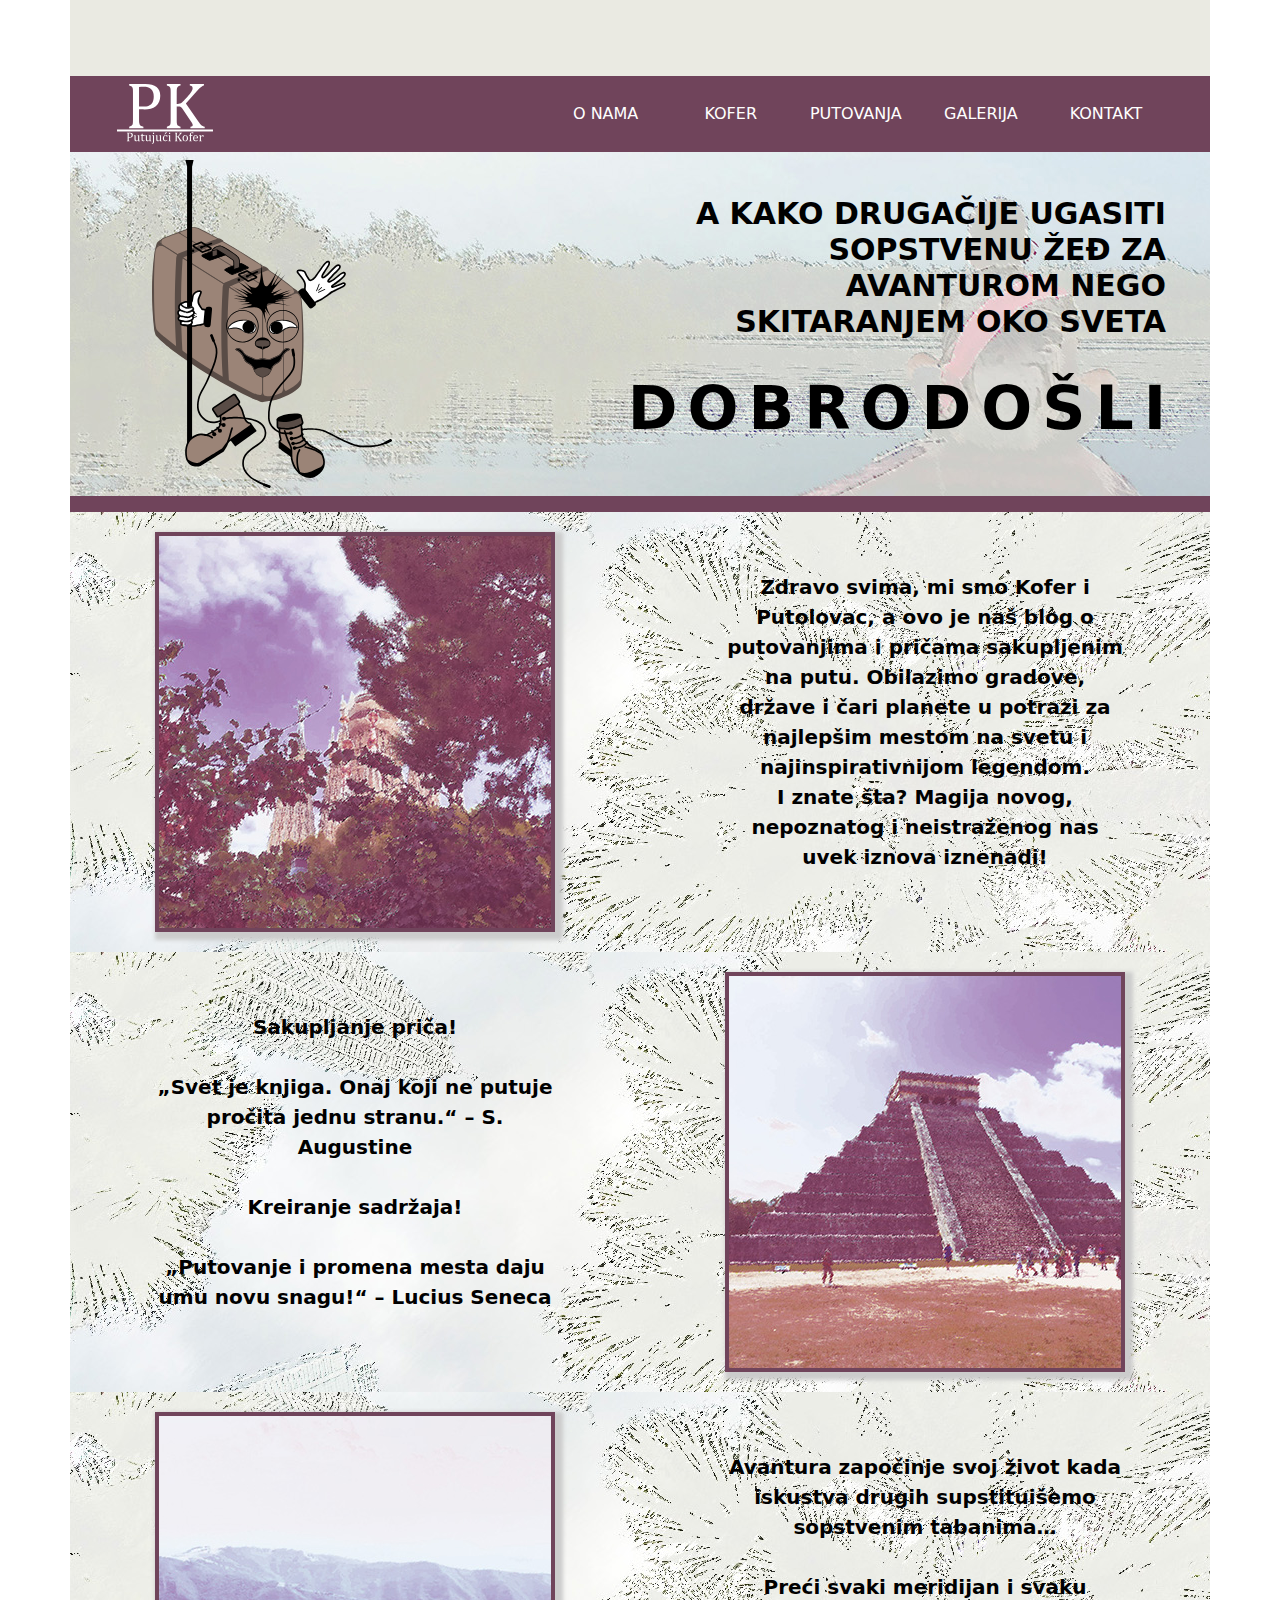
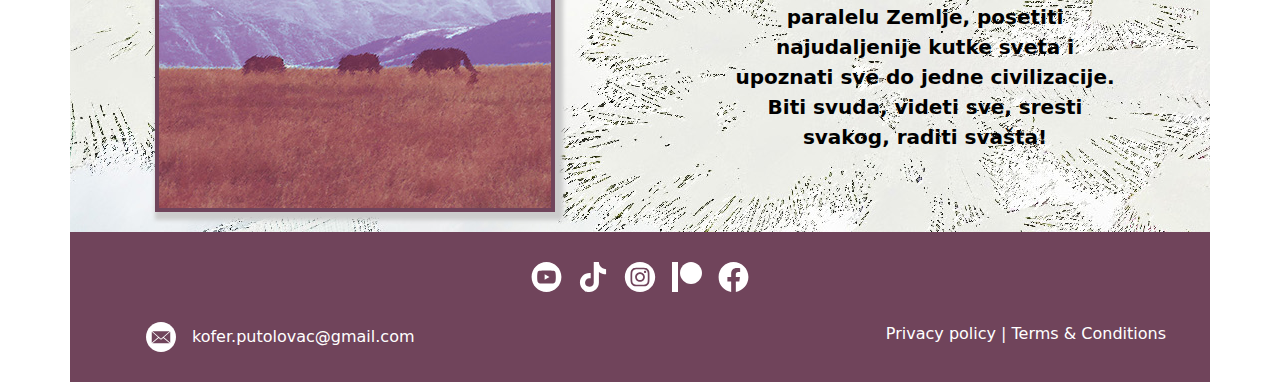
<file: index.html>
<!DOCTYPE html>
<html lang="en">
<head>
    <meta charset="UTF-8">
    <meta name="viewport" content="width=device-width, initial-scale=1.0">
    <title>Putujuci Kofer</title>
    <link rel="stylesheet" href="style.css">
    <link href="https://cdn.jsdelivr.net/npm/bootstrap@5.3.3/dist/css/bootstrap.min.css" rel="stylesheet" integrity="sha384-QWTKZyjpPEjISv5WaRU9OFeRpok6YctnYmDr5pNlyT2bRjXh0JMhjY6hW+ALEwIH" crossorigin="anonymous">
    <script src="https://ajax.googleapis.com/ajax/libs/jquery/3.7.1/jquery.min.js"></script>
</head>
<body>
    <div class="container">
        <div id="tape_header" class="row">
            <div class="col-md-12">
                <div class="tape_header"></div>
            </div>
        </div> <!-- END .ROW -->

        <div id="header" class="row">
            <div id="logotip" class="col-md-4">
                <div class="logotip"></div>
            </div>
            <div id="nav" class="col-md-8">
                <button id="hamburger">&#9776;</button>
                <ul>
                    <li>
                        <a href="o_nama.html">O NAMA</a>
                    </li>
                    <li>
                        <a href="kofer.html">KOFER</a>
                    </li>
                    <li>
                        <a href="putovanja.html">PUTOVANJA</a>
                    </li>
                    <li>
                        <a href="galerija.html">GALERIJA</a>
                    </li>
                    <li>
                        <a href="kontakt.html">KONTAKT</a>
                    </li>
                </ul>
            </div>
        </div> <!-- END .ROW -->

        <div id="hero" class="row">
            <div id="znak" class="col-md-6">
                <div class="znak"></div>
            </div>
            <div id="text_hero" class="col-md-6">
                <div class="heading">
                    <h2>A kako drugačije ugasiti <br> sopstvenu žeđ za avanturom nego <br> skitaranjem oko sveta</h2>
                </div>
                <div class="paragraf">
                    <h1>dobrodošli</h1>
                </div>
            </div>
        </div> <!-- END .ROW -->

        <div id="tape_main" class="row">
            <div class="col-md-12">
                <div class="tape_main"></div>
            </div>
        </div> <!-- END .ROW -->

        <div id="main-01" class="row main">        
            <div class="col-md-6">
                <div id="photo-01"></div>
            </div>
            <div class="col-md-6">
                <div id="text-01">
                    <p>Zdravo svima, mi smo Kofer i Putolovac, a ovo je naš blog o putovanjima i pričama sakupljenim na putu. Obilazimo gradove, države i čari planete u potrazi za najlepšim mestom na svetu i najinspirativnijom legendom. <br>
                    I znate šta? Magija novog, nepoznatog i neistraženog nas uvek iznova iznenadi!</p>
                </div>
            </div>
        </div> <!-- END .ROW -->

        <div id="main-02" class="row main"> 
            <div class="col-md-6">
                <div id="text-02">
                    <p>Sakupljanje priča! <br>
                        <br>
                        „Svet je knjiga. Onaj koji ne putuje pročita jednu stranu.“ – S. Augustine <br>
                        <br>
                        Kreiranje sadržaja! <br>
                        <br>
                        „Putovanje i promena mesta daju umu novu snagu!“ – Lucius Seneca</p>
                </div>
            </div>
            <div class="col-md-6">
                <div id="photo-02"></div>
            </div>
        </div> <!-- END .ROW -->

        <div id="main-03" class="row main">  
            <div class="col-md-6">
                <div id="photo-03"></div>
            </div>
            <div class="col-md-6">
                <div id="text-03">
                    <p>Avantura započinje svoj život kada iskustva drugih supstituišemo sopstvenim tabanima… <br>
                    <br>
                    Preći svaki meridijan i svaku paralelu Zemlje, posetiti najudaljenije kutke sveta i upoznati sve do jedne civilizacije. Biti svuda, videti sve, sresti svakog, raditi svašta!</p>
                </div>
            </div>
        </div> <!-- END .ROW -->

        <div id="footer" class="row">
            <div class="col-md-12">
                <div id="icons_footer">
                    <img src="Ikonice/Youtube_icon.svg" alt="Youtube">
                    <img src="Ikonice/Tik_tok_icon.svg" alt="TikTok">
                    <img src="Ikonice/Instagram_icon.svg" alt="Instagram">
                    <img src="Ikonice/Patreon_icon.svg" alt="Patreon">
                    <img src="Ikonice/Facebook_icon.svg" alt="Facebook">
                </div>
                <div id="info_footer">
                    <div class="info_footer-01">
                        <img src="Ikonice/Mail_icon.svg" alt="Mail">
                        <p>kofer.putolovac@gmail.com</p>
                    </div>
                    <div class="info_footer-02">
                        <p>Privacy policy | Terms & Conditions</p>
                    </div>
                </div>
            </div>
        </div> <!-- END .ROW -->
    </div>

    <script src="https://cdn.jsdelivr.net/npm/bootstrap@5.3.3/dist/js/bootstrap.bundle.min.js" integrity="sha384-YvpcrYf0tY3lHB60NNkmXc5s9fDVZLESaAA55NDzOxhy9GkcIdslK1eN7N6jIeHz" crossorigin="anonymous"></script>

    <script src="scrip.js"></script>
    
</body>
</html>
</file>
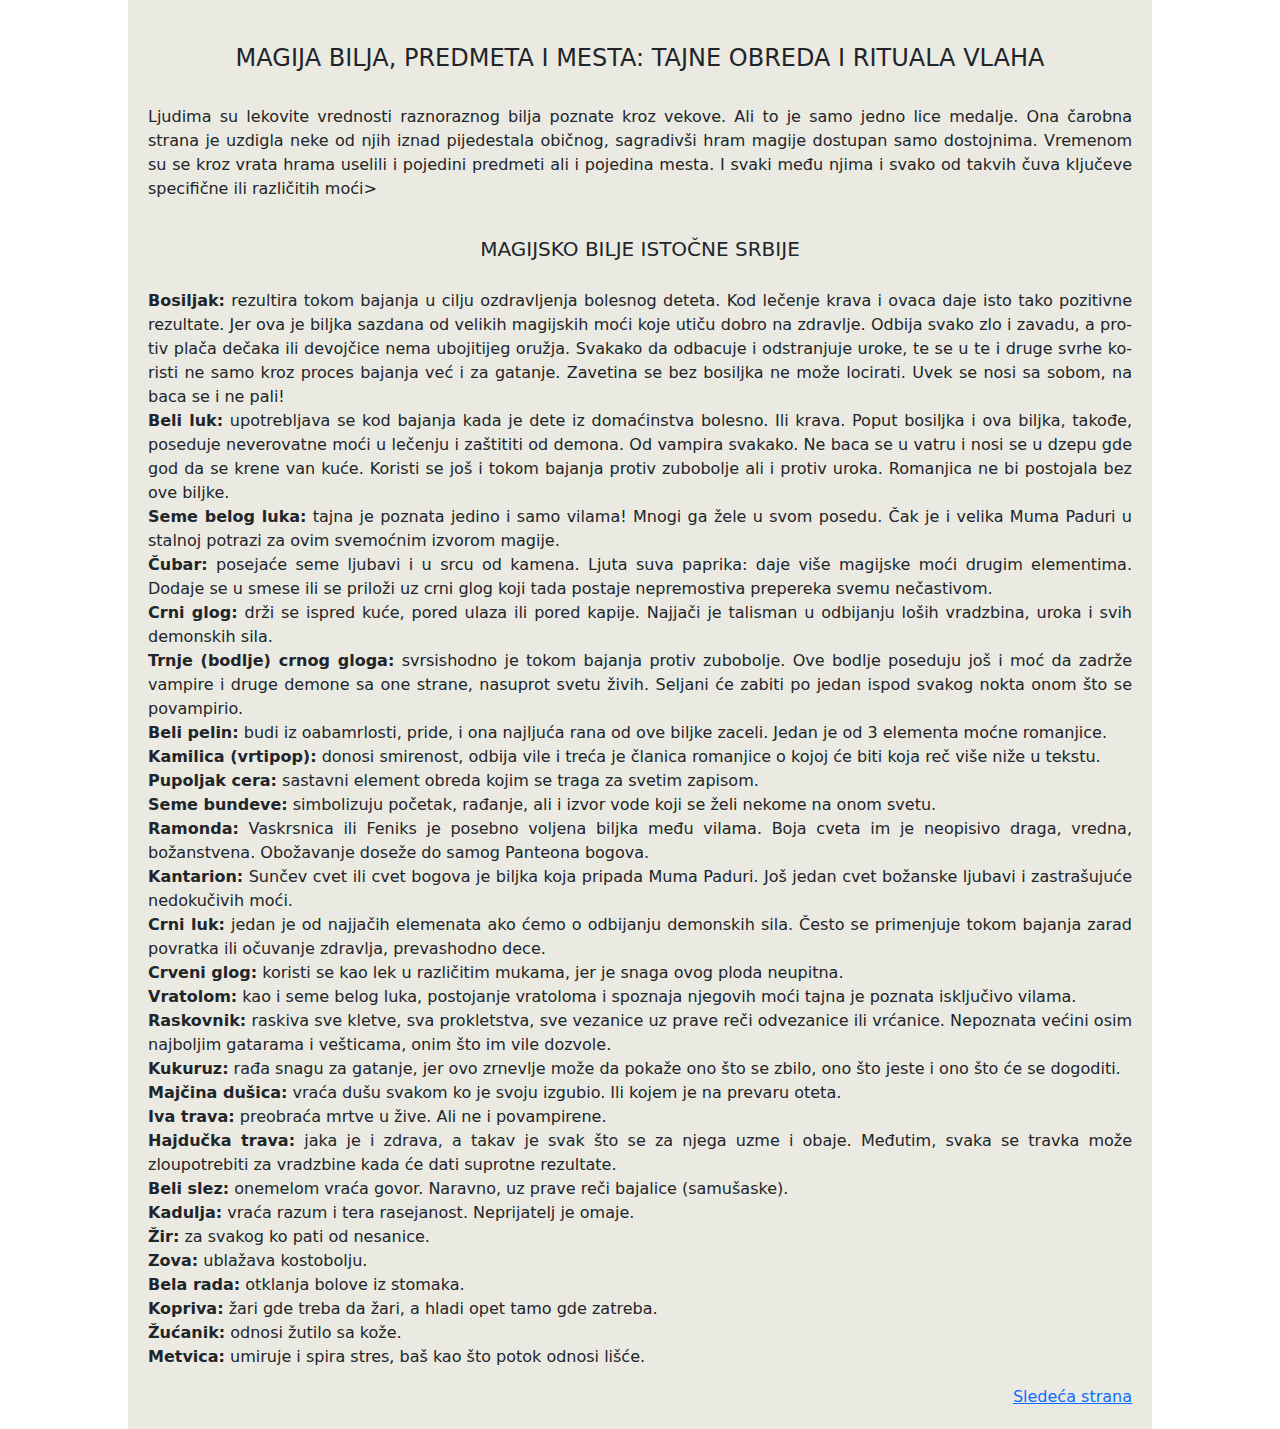
<file: content-01.htm>
<!DOCTYPE html>
<html lang="en">
<head>
    <meta charset="UTF-8">
    <meta name="viewport" content="width=device-width, initial-scale=1.0">
    <title>Sheet-01</title>
    <link rel="stylesheet" href="content.css">
    <link href="https://cdn.jsdelivr.net/npm/bootstrap@5.3.3/dist/css/bootstrap.min.css" rel="stylesheet" integrity="sha384-QWTKZyjpPEjISv5WaRU9OFeRpok6YctnYmDr5pNlyT2bRjXh0JMhjY6hW+ALEwIH" crossorigin="anonymous">
</head>
<body>
    <div id="content" class="row">
        <div class="col-md-12">
            <div class="content">
                <h1>Magija bilja, predmeta i mesta: Tajne obreda i rituala Vlaha</h1>
                <p>Ljudima su lekovite vrednosti raznoraznog bilja poznate kroz vekove. Ali to je samo jedno lice medalje. Ona čarobna strana je uzdigla neke od njih iznad pijedestala običnog, sagradivši hram magije dostupan samo dostojnima. Vremenom su se kroz vrata hrama uselili i pojedini predmeti ali i pojedina mesta. I svaki među njima i svako od takvih čuva ključeve specifične ili različitih moći></p>
                <h2>Magijsko bilje istočne Srbije</h2>
                <p><b>Bosiljak:</b> rezultira tokom bajanja u cilju ozdravljenja bolesnog deteta. Kod lečenje krava i ovaca daje isto tako pozitivne rezultate. Jer ova je biljka sazdana od velikih magijskih moći koje utiču dobro na zdravlje. Odbija svako zlo i zavadu, a protiv plača dečaka ili devojčice nema ubojitijeg oružja. Svakako da odbacuje i odstranjuje uroke, te se u te i druge svrhe koristi ne samo kroz proces bajanja već i za gatanje. Zavetina se bez bosiljka ne može locirati. Uvek se nosi sa sobom, na baca se i ne pali!
                <br>
                <b>Beli luk:</b> upotrebljava se kod bajanja kada je dete iz domaćinstva bolesno. Ili krava. Poput bosiljka i ova biljka, takođe, poseduje neverovatne moći u lečenju i zaštititi od demona. Od vampira svakako. Ne baca se u vatru i nosi se u dzepu gde god da se krene van kuće. Koristi se još i tokom bajanja protiv zubobolje ali i protiv uroka. Romanjica ne bi postojala bez ove biljke.
                <br>
                <b>Seme belog luka:</b> tajna je poznata jedino i samo vilama! Mnogi ga žele u svom posedu. Čak je i velika Muma Paduri u stalnoj potrazi za ovim svemoćnim izvorom magije.
                <br>
                <b>Čubar:</b> posejaće seme ljubavi i u srcu od kamena.
                Ljuta suva paprika: daje više magijske moći drugim elementima. Dodaje se u smese ili se priloži uz crni glog koji tada postaje nepremostiva prepereka svemu nečastivom.
                <br>
                <b>Crni glog:</b> drži se ispred kuće, pored ulaza ili pored kapije. Najjači je talisman u odbijanju loših vradzbina, uroka i svih demonskih sila.
                <br>
                <b>Trnje (bodlje) crnog gloga:</b> svrsishodno je tokom bajanja protiv zubobolje. Ove bodlje poseduju još i moć da zadrže vampire i druge demone sa one strane, nasuprot svetu živih. Seljani će zabiti po jedan ispod svakog nokta onom što se povampirio.
                <br>
                <b>Beli pelin:</b> budi iz oabamrlosti, pride, i ona najljuća rana od ove biljke zaceli. Jedan je od 3 elementa moćne romanjice.
                <br>
                <b>Kamilica (vrtipop):</b> donosi smirenost, odbija vile i treća je članica romanjice o kojoj će biti koja reč više niže u tekstu.
                <br>
                <b>Pupoljak cera:</b> sastavni element obreda kojim se traga za svetim zapisom.
                <br>
                <b>Seme bundeve:</b> simbolizuju početak, rađanje, ali i izvor vode koji se želi nekome na onom svetu.
                <br>
                <b>Ramonda:</b> Vaskrsnica ili Feniks je posebno voljena biljka među vilama. Boja cveta im je neopisivo draga, vredna, božanstvena. Obožavanje doseže do samog Panteona bogova.
                <br>
                <b>Kantarion:</b> Sunčev cvet ili cvet bogova je biljka koja pripada Muma Paduri. Još jedan cvet božanske ljubavi i zastrašujuće nedokučivih moći.
                <br>
                <b>Crni luk:</b> jedan je od najjačih elemenata ako ćemo o odbijanju demonskih sila. Često se primenjuje tokom bajanja zarad povratka ili očuvanje zdravlja, prevashodno dece.
                <br>
                <b>Crveni glog:</b> koristi se kao lek u različitim mukama, jer je snaga ovog ploda neupitna.
                <br>
                <b>Vratolom:</b> kao i seme belog luka, postojanje vratoloma i spoznaja njegovih moći tajna je poznata isključivo vilama.
                <br>
                <b>Raskovnik:</b> raskiva sve kletve, sva prokletstva, sve vezanice uz prave reči odvezanice ili vrćanice. Nepoznata većini osim najboljim gatarama i vešticama, onim što im vile dozvole.
                <br>
                <b>Kukuruz:</b> rađa snagu za gatanje, jer ovo zrnevlje može da pokaže ono što se zbilo, ono što jeste i ono što će se dogoditi.
                <br>
                <b>Majčina dušica:</b> vraća dušu svakom ko je svoju izgubio. Ili kojem je na prevaru oteta.
                <br>
                <b>Iva trava:</b> preobraća mrtve u žive. Ali ne i povampirene.
                <br>
                <b>Hajdučka trava:</b> jaka je i zdrava, a takav je svak što se za njega uzme i obaje. Međutim, svaka se travka može zloupotrebiti za vradzbine kada će dati suprotne rezultate.
                <br>
                <b>Beli slez:</b> onemelom vraća govor. Naravno, uz prave reči bajalice (samušaske).
                <br>
                <b>Kadulja:</b> vraća razum i tera rasejanost. Neprijatelj je omaje.
                <br>
                <b>Žir:</b> za svakog ko pati od nesanice.
                <br>
                <b>Zova:</b> ublažava kostobolju.
                <br>
                <b>Bela rada:</b> otklanja bolove iz stomaka.
                <br>
                <b>Kopriva:</b> žari gde treba da žari, a hladi opet tamo gde zatreba.
                <br>
                <b>Žućanik:</b> odnosi žutilo sa kože.
                <br>
                <b>Metvica:</b> umiruje i spira stres, baš kao što potok odnosi lišće.</p>
                <div class="link_right">
                    <a href="content-02.html">Sledeća strana</a>
                </div>
            </div>
        </div>
    </div>

    <script src="https://cdn.jsdelivr.net/npm/bootstrap@5.3.3/dist/js/bootstrap.bundle.min.js" integrity="sha384-YvpcrYf0tY3lHB60NNkmXc5s9fDVZLESaAA55NDzOxhy9GkcIdslK1eN7N6jIeHz" crossorigin="anonymous"></script>
</body>
</html>
</file>
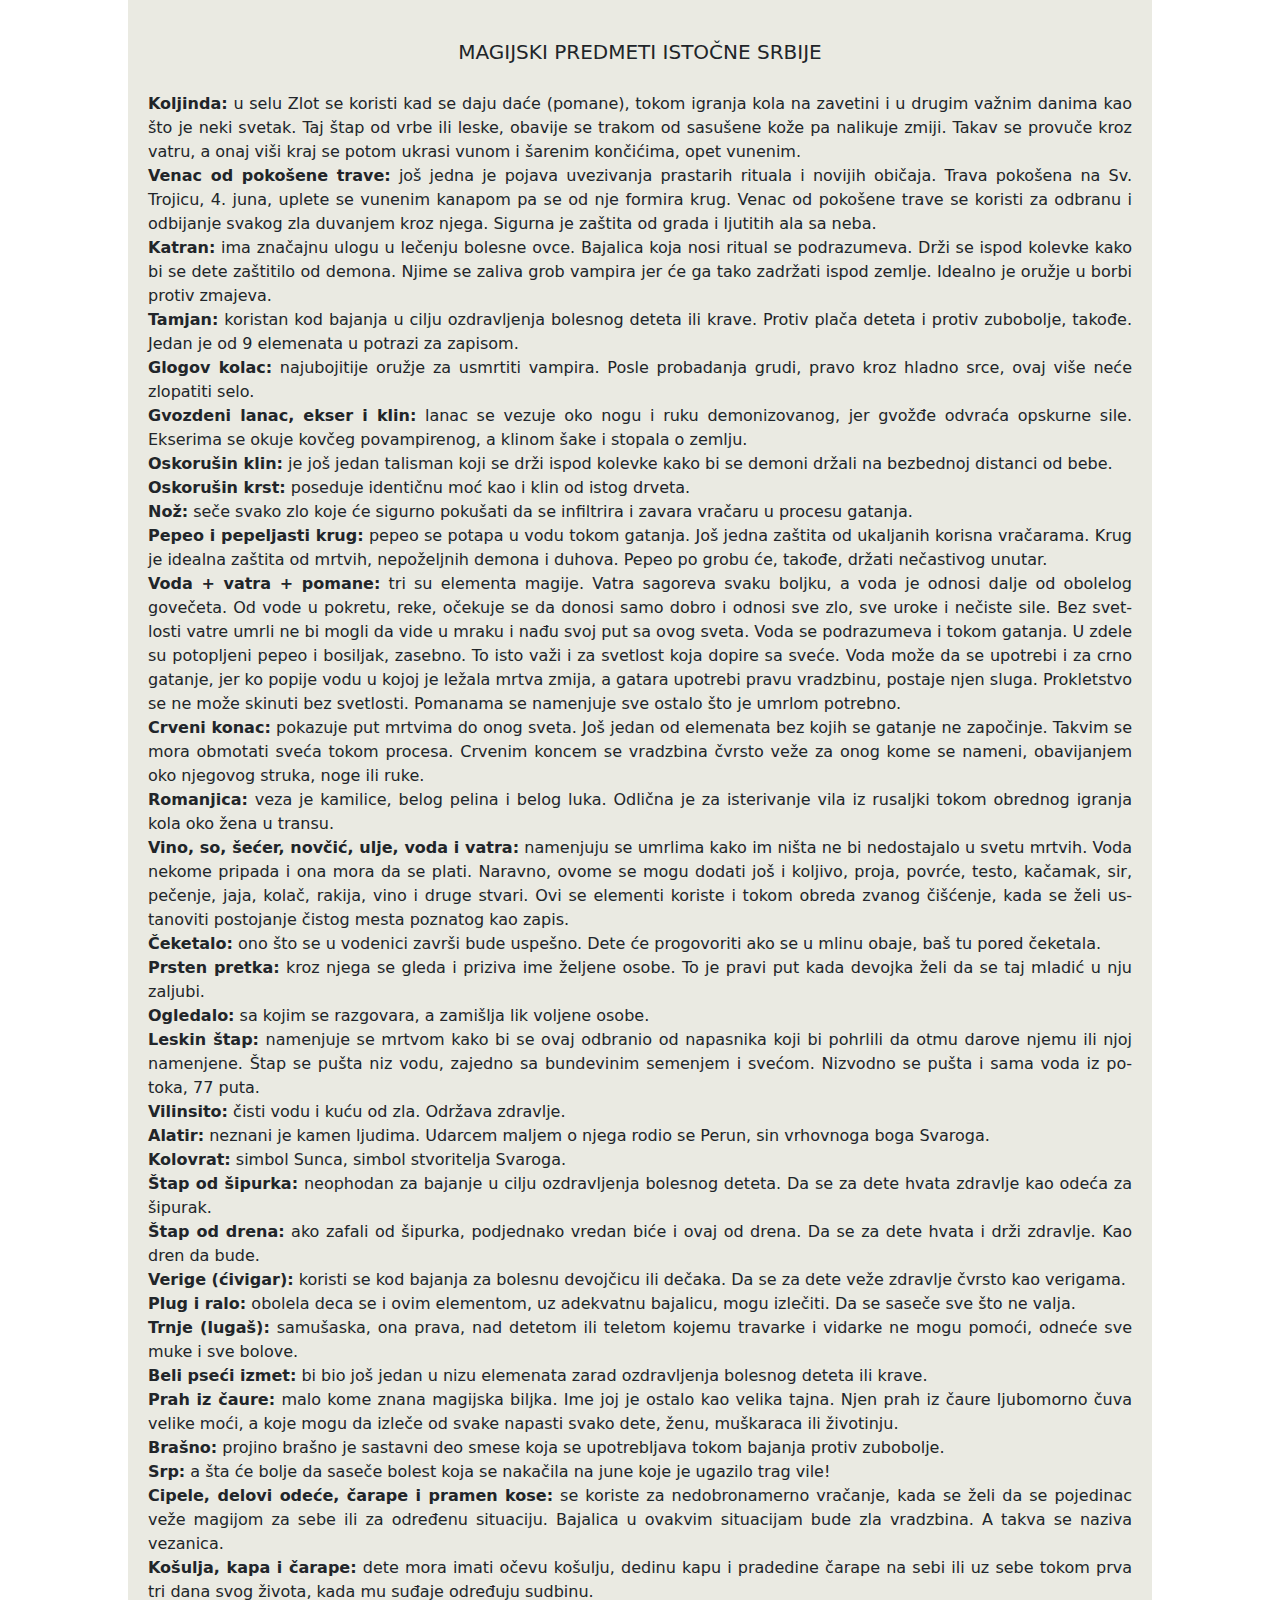
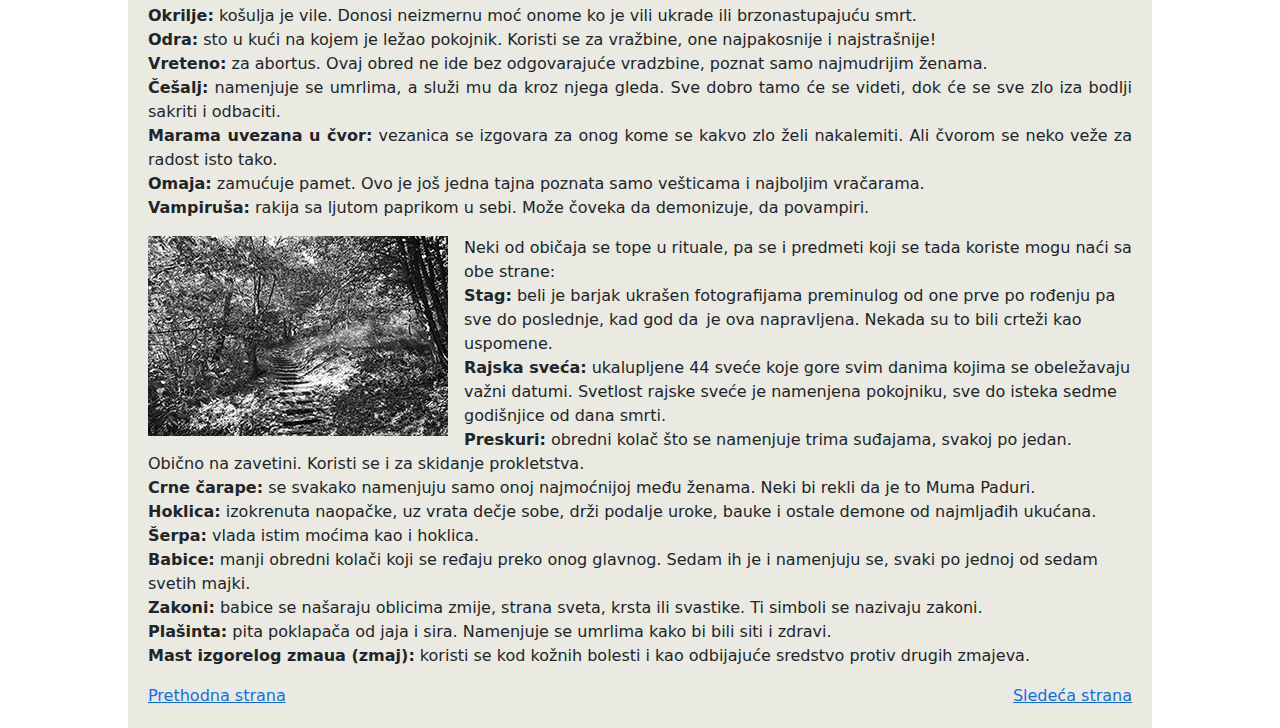
<file: content-02.html>
<!DOCTYPE html>
<html lang="en">
<head>
    <meta charset="UTF-8">
    <meta name="viewport" content="width=device-width, initial-scale=1.0">
    <title>Sheet-02</title>
    <link rel="stylesheet" href="content.css">
    <link href="https://cdn.jsdelivr.net/npm/bootstrap@5.3.3/dist/css/bootstrap.min.css" rel="stylesheet" integrity="sha384-QWTKZyjpPEjISv5WaRU9OFeRpok6YctnYmDr5pNlyT2bRjXh0JMhjY6hW+ALEwIH" crossorigin="anonymous">
</head>
<body>
    <div id="content" class="row">
        <div class="col-md-12">
            <div class="content">
                <h2>Magijski predmeti istočne Srbije</h2>
                <p><b>Koljinda:</b> u selu Zlot se koristi kad se daju daće (pomane), tokom igranja kola na zavetini i u drugim važnim danima kao što je neki svetak. Taj štap od vrbe ili leske, obavije se trakom od sasušene kože pa nalikuje zmiji. Takav se provuče kroz vatru, a onaj viši kraj se potom ukrasi vunom i šarenim končićima, opet vunenim.
                <br>
                <b>Venac od pokošene trave:</b> još jedna je pojava uvezivanja prastarih rituala i novijih običaja. Trava pokošena na Sv. Trojicu, 4. juna, uplete se vunenim kanapom pa se od nje formira krug. Venac od pokošene trave se koristi za odbranu i odbijanje svakog zla duvanjem kroz njega. Sigurna je zaštita od grada i ljutitih ala sa neba.
                <br>
                <b>Katran:</b> ima značajnu ulogu u lečenju bolesne ovce. Bajalica koja nosi ritual se podrazumeva. Drži se ispod kolevke kako bi se dete zaštitilo od demona. Njime se zaliva grob vampira jer će ga tako zadržati ispod zemlje. Idealno je oružje u borbi protiv zmajeva.
                <br>
                <b>Tamjan:</b> koristan kod bajanja u cilju ozdravljenja bolesnog deteta ili krave. Protiv plača deteta i protiv zubobolje, takođe. Jedan je od 9 elemenata u potrazi za zapisom.
                <br>
                <b>Glogov kolac:</b> najubojitije oružje za usmrtiti vampira. Posle probadanja grudi, pravo kroz hladno srce, ovaj više neće zlopatiti selo.
                <br>
                <b>Gvozdeni lanac, ekser i klin:</b> lanac se vezuje oko nogu i ruku demonizovanog, jer gvožđe odvraća opskurne sile. Ekserima se okuje kovčeg povampirenog, a klinom šake i stopala o zemlju.
                <br>
                <b>Oskorušin klin:</b> je još jedan talisman koji se drži ispod kolevke kako bi se demoni držali na bezbednoj distanci od bebe.
                <br>
                <b>Oskorušin krst:</b> poseduje identičnu moć kao i klin od istog drveta.
                <br>
                <b>Nož:</b> seče svako zlo koje će sigurno pokušati da se infiltrira i zavara vračaru u procesu gatanja.
                <br>
                <b>Pepeo i pepeljasti krug:</b> pepeo se potapa u vodu tokom gatanja. Još jedna zaštita od ukaljanih korisna vračarama. Krug je idealna zaštita od mrtvih, nepoželjnih demona i duhova. Pepeo po grobu će, takođe, držati nečastivog unutar.
                <br>
                <b>Voda + vatra + pomane:</b> tri su elementa magije. Vatra sagoreva svaku boljku, a voda je odnosi dalje od obolelog govečeta. Od vode u pokretu, reke, očekuje se da donosi samo dobro i odnosi sve zlo, sve uroke i nečiste sile. Bez svetlosti vatre umrli ne bi mogli da vide u mraku i nađu svoj put sa ovog sveta. Voda se podrazumeva i tokom gatanja. U zdele su potopljeni pepeo i bosiljak, zasebno. To isto važi i za svetlost koja dopire sa sveće. Voda može da se upotrebi i za crno gatanje, jer ko popije vodu u kojoj je ležala mrtva zmija, a gatara upotrebi pravu vradzbinu, postaje njen sluga. Prokletstvo se ne može skinuti bez svetlosti. Pomanama se namenjuje sve ostalo što je umrlom potrebno.
                <br>
                <b>Crveni konac:</b> pokazuje put mrtvima do onog sveta. Još jedan od elemenata bez kojih se gatanje ne započinje. Takvim se mora obmotati sveća tokom procesa. Crvenim koncem se vradzbina čvrsto veže za onog kome se nameni, obavijanjem oko njegovog struka, noge ili ruke.
                <br>
                <b>Romanjica:</b> veza je kamilice, belog pelina i belog luka. Odlična je za isterivanje vila iz rusaljki tokom obrednog igranja kola oko žena u transu.
                <br>
                <b>Vino, so, šećer, novčić, ulje, voda i vatra:</b> namenjuju se umrlima kako im ništa ne bi nedostajalo u svetu mrtvih. Voda nekome pripada i ona mora da se plati. Naravno, ovome se mogu dodati još i koljivo, proja, povrće, testo, kačamak, sir, pečenje, jaja, kolač, rakija, vino i druge stvari. Ovi se elementi koriste i tokom obreda zvanog čišćenje, kada se želi ustanoviti postojanje čistog mesta poznatog kao zapis.
                <br>
                <b>Čeketalo:</b> ono što se u vodenici završi bude uspešno. Dete će progovoriti ako se u mlinu obaje, baš tu pored čeketala.
                <br>
                <b>Prsten pretka:</b> kroz njega se gleda i priziva ime željene osobe. To je pravi put kada devojka želi da se taj mladić u nju zaljubi.
                <br>
                <b>Ogledalo:</b> sa kojim se razgovara, a zamišlja lik voljene osobe.
                <br>
                <b>Leskin štap:</b> namenjuje se mrtvom kako bi se ovaj odbranio od napasnika koji bi pohrlili da otmu darove njemu ili njoj namenjene. Štap se pušta niz vodu, zajedno sa bundevinim semenjem i svećom. Nizvodno se pušta i sama voda iz potoka, 77 puta.
                <br>
                <b>Vilinsito:</b> čisti vodu i kuću od zla. Održava zdravlje.
                <br>
                <b>Alatir:</b> neznani je kamen ljudima. Udarcem maljem o njega rodio se Perun, sin vrhovnoga boga Svaroga.
                <br>
                <b>Kolovrat:</b> simbol Sunca, simbol stvoritelja Svaroga.
                <br>
                <b>Štap od šipurka:</b> neophodan za bajanje u cilju ozdravljenja bolesnog deteta. Da se za dete hvata zdravlje kao odeća za šipurak.
                <br>
                <b>Štap od drena:</b> ako zafali od šipurka, podjednako vredan biće i ovaj od drena. Da se za dete hvata i drži zdravlje. Kao dren da bude.
                <br>
                <b>Verige (ćivigar):</b> koristi se kod bajanja za bolesnu devojčicu ili dečaka. Da se za dete veže zdravlje čvrsto kao verigama.
                <br>
                <b>Plug i ralo:</b> obolela deca se i ovim elementom, uz adekvatnu bajalicu, mogu izlečiti. Da se saseče sve što ne valja.
                <br>
                <b>Trnje (lugaš):</b> samušaska, ona prava, nad detetom ili teletom kojemu travarke i vidarke ne mogu pomoći, odneće sve muke i sve bolove.
                <br>
                <b>Beli pseći izmet:</b> bi bio još jedan u nizu elemenata zarad ozdravljenja bolesnog deteta ili krave.
                <br>
                <b>Prah iz čaure:</b> malo kome znana magijska biljka. Ime joj je ostalo kao velika tajna. Njen prah iz čaure ljubomorno čuva velike moći, a koje mogu da izleče od svake napasti svako dete, ženu, muškaraca ili životinju.
                <br>
                <b>Brašno:</b> projino brašno je sastavni deo smese koja se upotrebljava tokom bajanja protiv zubobolje.
                <br>
                <b>Srp:</b> a šta će bolje da saseče bolest koja se nakačila na june koje je ugazilo trag vile!
                <br>
                <b>Cipele, delovi odeće, čarape i pramen kose:</b> se koriste za nedobronamerno vračanje, kada se želi da se pojedinac veže magijom za sebe ili za određenu situaciju. Bajalica u ovakvim situacijam bude zla vradzbina. A takva se naziva vezanica.
                <br>
                <b>Košulja, kapa i čarape:</b> dete mora imati očevu košulju, dedinu kapu i pradedine čarape na sebi ili uz sebe tokom prva tri dana svog života, kada mu suđaje određuju sudbinu.
                <br>
                <b>Okrilje:</b> košulja je vile. Donosi neizmernu moć onome ko je vili ukrade ili brzonastupajuću smrt.
                <br>
                <b>Odra:</b> sto u kući na kojem je ležao pokojnik. Koristi se za vražbine, one najpakosnije i najstrašnije!
                <br>
                <b>Vreteno:</b> za abortus. Ovaj obred ne ide bez odgovarajuće vradzbine, poznat samo najmudrijim ženama.
                <br>
                <b>Češalj:</b> namenjuje se umrlima, a služi mu da kroz njega gleda. Sve dobro tamo će se videti, dok će se sve zlo iza bodlji sakriti i odbaciti.
                <br>
                <b>Marama uvezana u čvor:</b> vezanica se izgovara za onog kome se kakvo zlo želi nakalemiti. Ali čvorom se neko veže za radost isto tako.
                <br>
                <b>Omaja:</b> zamućuje pamet. Ovo je još jedna tajna poznata samo vešticama i najboljim vračarama.
                <br>
                <b>Vampiruša:</b> rakija sa ljutom paprikom u sebi. Može čoveka da demonizuje, da povampiri.
                <div class="content_img">
                    <img src="IMG/Img-300-01.jpg" alt="#">
                </div>
                Neki od običaja se tope u rituale, pa se i predmeti koji se tada koriste mogu naći sa obe strane:
                <br>
                <b>Stag:</b> beli je barjak ukrašen fotografijama preminulog od one prve po rođenju pa sve do poslednje, kad god da je ova napravljena. Nekada su to bili crteži kao uspomene.
                <br>
                <b>Rajska sveća:</b> ukalupljene 44 sveće koje gore svim danima kojima se obeležavaju važni datumi. Svetlost rajske sveće je namenjena pokojniku, sve do isteka sedme godišnjice od dana smrti.
                <br>
                <b>Preskuri:</b> obredni kolač što se namenjuje trima suđajama, svakoj po jedan. Obično na zavetini. Koristi se i za skidanje prokletstva.
                <br>
                <b>Crne čarape:</b> se svakako namenjuju samo onoj najmoćnijoj među ženama. Neki bi rekli da je to Muma Paduri.
                <br>
                <b>Hoklica:</b> izokrenuta naopačke, uz vrata dečje sobe, drži podalje uroke, bauke i ostale demone od najmljađih ukućana.
                <br>
                <b>Šerpa:</b> vlada istim moćima kao i hoklica.
                <br>
                <b>Babice:</b> manji obredni kolači koji se ređaju preko onog glavnog. Sedam ih je i namenjuju se, svaki po jednoj od sedam svetih majki.
                <br>
                <b>Zakoni:</b> babice se našaraju oblicima zmije, strana sveta, krsta ili svastike. Ti simboli se nazivaju zakoni.
                <br>
                <b>Plašinta:</b> pita poklapača od jaja i sira. Namenjuje se umrlima kako bi bili siti i zdravi.
                <br>
                <b>Mast izgorelog zmaua (zmaj):</b> koristi se kod kožnih bolesti i kao odbijajuće sredstvo protiv drugih zmajeva.
                </p>
                <div class="link">
                    <a href="content-01.htm" class="link_left">Prethodna strana</a>
                    <a href="content-03.html" class="link_right">Sledeća strana</a>
                </div>
            </div>
        </div>
    </div>

    <script src="https://cdn.jsdelivr.net/npm/bootstrap@5.3.3/dist/js/bootstrap.bundle.min.js" integrity="sha384-YvpcrYf0tY3lHB60NNkmXc5s9fDVZLESaAA55NDzOxhy9GkcIdslK1eN7N6jIeHz" crossorigin="anonymous"></script>
</body>
</html>
</file>
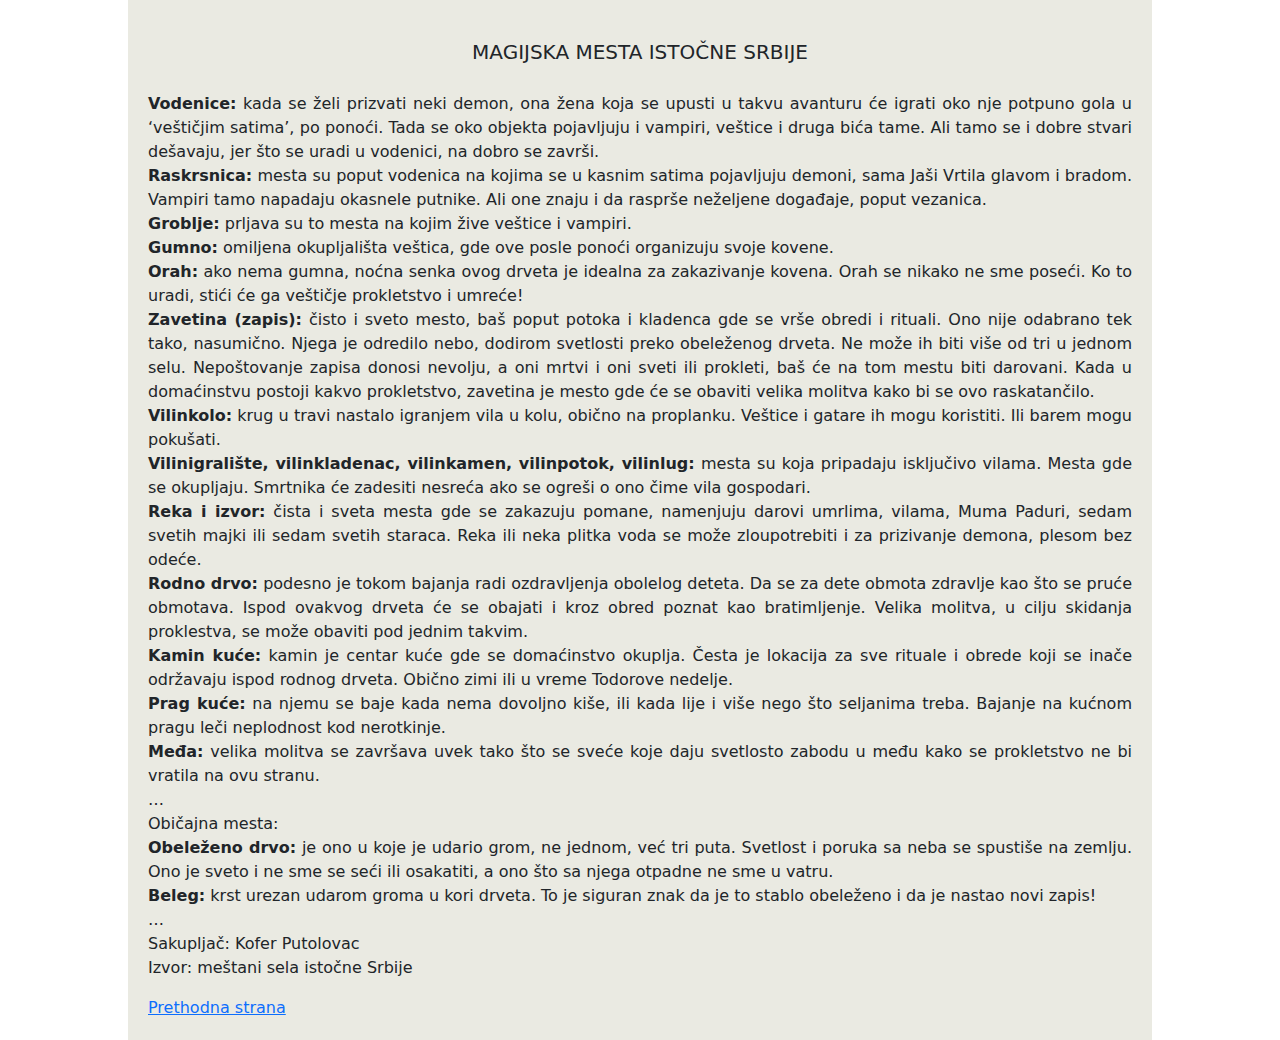
<file: content-03.html>
<!DOCTYPE html>
<html lang="en">
<head>
    <meta charset="UTF-8">
    <meta name="viewport" content="width=device-width, initial-scale=1.0">
    <title>Sheet-03</title>
    <link rel="stylesheet" href="content.css">
    <link href="https://cdn.jsdelivr.net/npm/bootstrap@5.3.3/dist/css/bootstrap.min.css" rel="stylesheet" integrity="sha384-QWTKZyjpPEjISv5WaRU9OFeRpok6YctnYmDr5pNlyT2bRjXh0JMhjY6hW+ALEwIH" crossorigin="anonymous">
</head>
<body>
    <div id="content" class="row">
        <div class="col-md-12">
            <div class="content">
                <h2>Magijska mesta istočne Srbije</h2>
                <p><b>Vodenice:</b> kada se želi prizvati neki demon, ona žena koja se upusti u takvu avanturu će igrati oko nje potpuno gola u ‘veštičjim satima’, po ponoći. Tada se oko objekta pojavljuju i vampiri, veštice i druga bića tame. Ali tamo se i dobre stvari dešavaju, jer što se uradi u vodenici, na dobro se završi.
                <br>    
                <b>Raskrsnica:</b> mesta su poput vodenica na kojima se u kasnim satima pojavljuju demoni, sama Jaši Vrtila glavom i bradom. Vampiri tamo napadaju okasnele putnike. Ali one znaju i da rasprše neželjene događaje, poput vezanica.
                <br>    
                <b>Groblje:</b> prljava su to mesta na kojim žive veštice i vampiri.
                <br>    
                <b>Gumno:</b> omiljena okupljališta veštica, gde ove posle ponoći organizuju svoje kovene.
                <br>    
                <b>Orah:</b> ako nema gumna, noćna senka ovog drveta je idealna za zakazivanje kovena. Orah se nikako ne sme poseći. Ko to uradi, stići će ga veštičje prokletstvo i umreće!
                <br>    
                <b>Zavetina (zapis):</b> čisto i sveto mesto, baš poput potoka i kladenca gde se vrše obredi i rituali. Ono nije odabrano tek tako, nasumično. Njega je odredilo nebo, dodirom svetlosti preko obeleženog drveta. Ne može ih biti više od tri u jednom selu. Nepoštovanje zapisa donosi nevolju, a oni mrtvi i oni sveti ili prokleti, baš će na tom mestu biti darovani. Kada u domaćinstvu postoji kakvo prokletstvo, zavetina je mesto gde će se obaviti velika molitva kako bi se ovo raskatančilo.
                <br>    
                <b>Vilinkolo:</b> krug u travi nastalo igranjem vila u kolu, obično na proplanku. Veštice i gatare ih mogu koristiti. Ili barem mogu pokušati.
                <br>    
                <b>Vilinigralište, vilinkladenac, vilinkamen, vilinpotok, vilinlug:</b> mesta su koja pripadaju isključivo vilama. Mesta gde se okupljaju. Smrtnika će zadesiti nesreća ako se ogreši o ono čime vila gospodari.
                <br>    
                <b>Reka i izvor:</b> čista i sveta mesta gde se zakazuju pomane, namenjuju darovi umrlima, vilama, Muma Paduri, sedam svetih majki ili sedam svetih staraca. Reka ili neka plitka voda se može zloupotrebiti i za prizivanje demona, plesom bez odeće.
                <br>    
                <b>Rodno drvo:</b> podesno je tokom bajanja radi ozdravljenja obolelog deteta. Da se za dete obmota zdravlje kao što se pruće obmotava. Ispod ovakvog drveta će se obajati i kroz obred poznat kao bratimljenje. Velika molitva, u cilju skidanja proklestva, se može obaviti pod jednim takvim.
                <br>    
                <b>Kamin kuće:</b> kamin je centar kuće gde se domaćinstvo okuplja. Česta je lokacija za sve rituale i obrede koji se inače održavaju ispod rodnog drveta. Obično zimi ili u vreme Todorove nedelje.
                <br>    
                <b>Prag kuće:</b> na njemu se baje kada nema dovoljno kiše, ili kada lije i više nego što seljanima treba. Bajanje na kućnom pragu leči neplodnost kod nerotkinje.
                <br>    
                <b>Međa:</b> velika molitva se završava uvek tako što se sveće koje daju svetlosto zabodu u među kako se prokletstvo ne bi vratila na ovu stranu.
                <br>    
                …
                <br>    
                Običajna mesta:
                <br>    
                <b>Obeleženo drvo:</b> je ono u koje je udario grom, ne jednom, već tri puta. Svetlost i poruka sa neba se spustiše na zemlju. Ono je sveto i ne sme se seći ili osakatiti, a ono što sa njega otpadne ne sme u vatru.
                <br>    
                <b>Beleg:</b> krst urezan udarom groma u kori drveta. To je siguran znak da je to stablo obeleženo i da je nastao novi zapis!
                <br>    
                …
                <br>    
                Sakupljač: Kofer Putolovac
                <br>    
                Izvor: meštani sela istočne Srbije</p>
                <div class="link_left">
                    <a href="content-02.html">Prethodna strana</a>
                </div>
            </div>
        </div>
    </div>

    <script src="https://cdn.jsdelivr.net/npm/bootstrap@5.3.3/dist/js/bootstrap.bundle.min.js" integrity="sha384-YvpcrYf0tY3lHB60NNkmXc5s9fDVZLESaAA55NDzOxhy9GkcIdslK1eN7N6jIeHz" crossorigin="anonymous"></script>
</body>
</html>
</file>
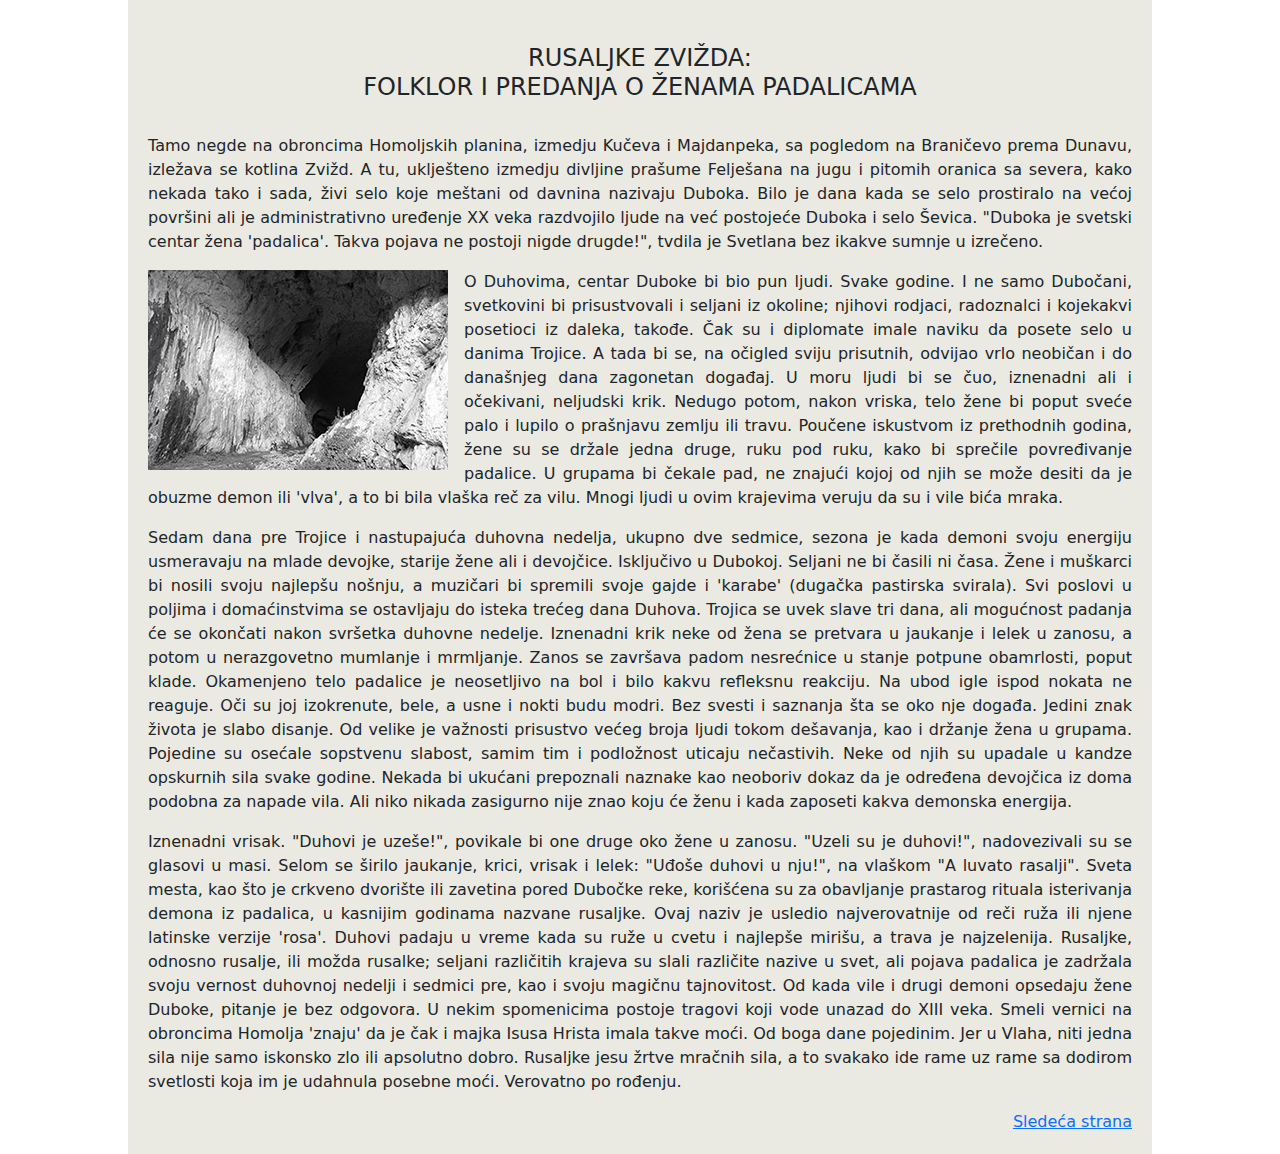
<file: content-04.html>
<!DOCTYPE html>
<html lang="sr">
<head>
    <meta charset="UTF-8">
    <meta name="viewport" content="width=device-width, initial-scale=1.0">
    <title>Sheet-04</title>
    <link rel="stylesheet" href="content.css">
    <link href="https://cdn.jsdelivr.net/npm/bootstrap@5.3.3/dist/css/bootstrap.min.css" rel="stylesheet" integrity="sha384-QWTKZyjpPEjISv5WaRU9OFeRpok6YctnYmDr5pNlyT2bRjXh0JMhjY6hW+ALEwIH" crossorigin="anonymous">
</head>
<body>
    <div id="content" class="row">
        <div class="col-md-12">
            <div class="content">
                <h1>Rusaljke Zvižda: <br> Folklor i predanja o ženama padalicama</h1>
                <p>Tamo negde na obroncima Homoljskih planina, izmedju Kučeva i Majdanpeka, sa pogledom na Braničevo prema Dunavu, izležava se kotlina Zvižd. A tu, uklješteno izmedju divljine prašume Felješana na jugu i pitomih oranica sa severa, kako nekada tako i sada, živi selo koje meštani od davnina nazivaju Duboka. Bilo je dana kada se selo prostiralo na većoj površini ali je administrativno uređenje XX veka razdvojilo ljude na već postojeće Duboka i selo Ševica. "Duboka je svetski centar žena 'padalica'. Takva pojava ne postoji nigde drugde!", tvdila je Svetlana bez ikakve sumnje u izrečeno.</p>
                <div class="content_img">
                    <img src="IMG/Img-300-02.jpg" alt="#">
                </div>
                <p>O Duhovima, centar Duboke bi bio pun ljudi. Svake godine. I ne samo Dubočani, svetkovini bi prisustvovali i seljani iz okoline; njihovi rodjaci, radoznalci i kojekakvi posetioci iz daleka, takođe. Čak su i diplomate imale naviku da posete selo u danima Trojice. A tada bi se, na očigled sviju prisutnih, odvijao vrlo neobičan i do današnjeg dana zagonetan događaj. U moru ljudi bi se čuo, iznenadni ali i očekivani, neljudski krik. Nedugo potom, nakon vriska, telo žene bi poput sveće palo i lupilo o prašnjavu zemlju ili travu. Poučene iskustvom iz prethodnih godina, žene su se držale jedna druge, ruku pod ruku, kako bi sprečile povređivanje padalice. U grupama bi čekale pad, ne znajući kojoj od njih se može desiti da je obuzme demon ili 'vlva', a to bi bila vlaška reč za vilu. Mnogi ljudi u ovim krajevima veruju da su i vile bića mraka.</p>
                <p class="text_under">Sedam dana pre Trojice i nastupajuća duhovna nedelja, ukupno dve sedmice, sezona je kada demoni svoju energiju usmeravaju na mlade devojke, starije žene ali i devojčice. Isključivo u Dubokoj. Seljani ne bi časili ni časa. Žene i muškarci bi nosili svoju najlepšu nošnju, a muzičari bi spremili svoje gajde i 'karabe' (dugačka pastirska svirala). Svi poslovi u poljima i domaćinstvima se ostavljaju do isteka trećeg dana Duhova. Trojica se uvek slave tri dana, ali mogućnost padanja će se okončati nakon svršetka duhovne nedelje. Iznenadni krik neke od žena se pretvara u jaukanje i lelek u zanosu, a potom u nerazgovetno mumlanje i mrmljanje. Zanos se završava padom nesrećnice u stanje potpune obamrlosti, poput klade. Okamenjeno telo padalice je neosetljivo na bol i bilo kakvu refleksnu reakciju. Na ubod igle ispod nokata ne reaguje. Oči su joj izokrenute, bele, a usne i nokti budu modri. Bez svesti i saznanja šta se oko nje događa. Jedini znak života je slabo disanje. Od velike je važnosti prisustvo većeg broja ljudi tokom dešavanja, kao i držanje žena u grupama. Pojedine su osećale sopstvenu slabost, samim tim i podložnost uticaju nečastivih. Neke od njih su upadale u kandze opskurnih sila svake godine. Nekada bi ukućani prepoznali naznake kao neoboriv dokaz da je određena devojčica iz doma podobna za napade vila. Ali niko nikada zasigurno nije znao koju će ženu i kada zaposeti kakva demonska energija.</p>
                <p>Iznenadni vrisak. "Duhovi je uzeše!", povikale bi one druge oko žene u zanosu. "Uzeli su je duhovi!", nadovezivali su se glasovi u masi. Selom se širilo jaukanje, krici, vrisak i lelek: "Uđoše duhovi u nju!", na vlaškom "A luvato rasalji". Sveta mesta, kao što je crkveno dvorište ili zavetina pored Dubočke reke, korišćena su za obavljanje prastarog rituala isterivanja demona iz padalica, u kasnijim godinama nazvane rusaljke. Ovaj naziv je usledio najverovatnije od reči ruža ili njene latinske verzije 'rosa'. Duhovi padaju u vreme kada su ruže u cvetu i najlepše mirišu, a trava je najzelenija. Rusaljke, odnosno rusalje, ili možda rusalke; seljani različitih krajeva su slali različite nazive u svet, ali pojava padalica je zadržala svoju vernost duhovnoj nedelji i sedmici pre, kao i svoju magičnu tajnovitost. Od kada vile i drugi demoni opsedaju žene Duboke, pitanje je bez odgovora. U nekim spomenicima postoje tragovi koji vode unazad do XIII veka. Smeli vernici na obroncima Homolja 'znaju' da je čak i majka Isusa Hrista imala takve moći. Od boga dane pojedinim. Jer u Vlaha, niti jedna sila nije samo iskonsko zlo ili apsolutno dobro. Rusaljke jesu žrtve mračnih sila, a to svakako ide rame uz rame sa dodirom svetlosti koja im je udahnula posebne moći. Verovatno po rođenju.</p>
                <div class="link_right">
                    <a href="content-05.html">Sledeća strana</a>
                </div>
            </div>
        </div>
    </div>

    <script src="https://cdn.jsdelivr.net/npm/bootstrap@5.3.3/dist/js/bootstrap.bundle.min.js" integrity="sha384-YvpcrYf0tY3lHB60NNkmXc5s9fDVZLESaAA55NDzOxhy9GkcIdslK1eN7N6jIeHz" crossorigin="anonymous"></script>
</body>
</html>
</file>
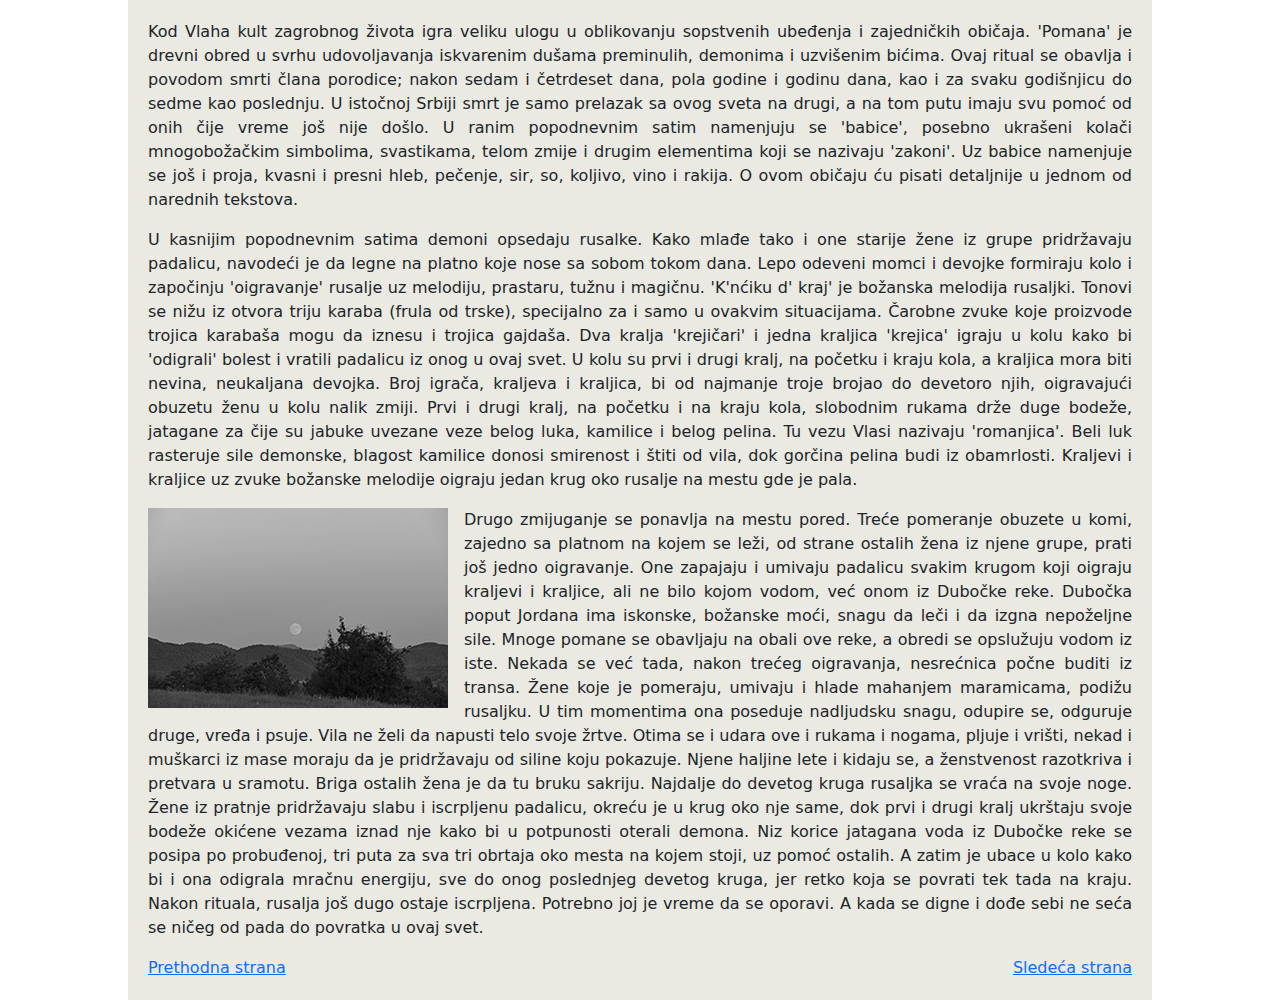
<file: content-05.html>
<!DOCTYPE html>
<html lang="sr">
<head>
    <meta charset="UTF-8">
    <meta name="viewport" content="width=device-width, initial-scale=1.0">
    <title>Sheet-05</title>
    <link rel="stylesheet" href="content.css">
    <link href="https://cdn.jsdelivr.net/npm/bootstrap@5.3.3/dist/css/bootstrap.min.css" rel="stylesheet" integrity="sha384-QWTKZyjpPEjISv5WaRU9OFeRpok6YctnYmDr5pNlyT2bRjXh0JMhjY6hW+ALEwIH" crossorigin="anonymous">
</head>
<body>
    <div id="content" class="row">
        <div class="col-md-12">
            <div class="content">
                <p>Kod Vlaha kult zagrobnog života igra veliku ulogu u oblikovanju sopstvenih ubeđenja i zajedničkih običaja. 'Pomana' je drevni obred u svrhu udovoljavanja iskvarenim dušama preminulih, demonima i uzvišenim bićima. Ovaj ritual se obavlja i povodom smrti člana porodice; nakon sedam i četrdeset dana, pola godine i godinu dana, kao i za svaku godišnjicu do sedme kao poslednju. U istočnoj Srbiji smrt je samo prelazak sa ovog sveta na drugi, a na tom putu imaju svu pomoć od onih čije vreme još nije došlo. U ranim popodnevnim satim namenjuju se 'babice', posebno ukrašeni kolači mnogobožačkim simbolima, svastikama, telom zmije i drugim elementima koji se nazivaju 'zakoni'. Uz babice namenjuje se još i proja, kvasni i presni hleb, pečenje, sir, so, koljivo, vino i rakija. O ovom običaju ću pisati detaljnije u jednom od narednih tekstova.</p>
                <p>U kasnijim popodnevnim satima demoni opsedaju rusalke. Kako mlađe tako i one starije žene iz grupe pridržavaju padalicu, navodeći je da legne na platno koje nose sa sobom tokom dana. Lepo odeveni momci i devojke formiraju kolo i započinju 'oigravanje' rusalje uz melodiju, prastaru, tužnu i magičnu. 'K'nćiku d' kraj' je božanska melodija rusaljki. Tonovi se nižu iz otvora triju karaba (frula od trske), specijalno za i samo u ovakvim situacijama. Čarobne zvuke koje proizvode trojica karabaša mogu da iznesu i trojica gajdaša. Dva kralja 'krejičari' i jedna kraljica 'krejica' igraju u kolu kako bi 'odigrali' bolest i vratili padalicu iz onog u ovaj svet. U kolu su prvi i drugi kralj, na početku i kraju kola, a kraljica mora biti nevina, neukaljana devojka. Broj igrača, kraljeva i kraljica, bi od najmanje troje brojao do devetoro njih, oigravajući obuzetu ženu u kolu nalik zmiji. Prvi i drugi kralj, na početku i na kraju kola, slobodnim rukama drže duge bodeže, jatagane za čije su jabuke uvezane veze belog luka, kamilice i belog pelina. Tu vezu Vlasi nazivaju 'romanjica'. Beli luk rasteruje sile demonske, blagost kamilice donosi smirenost i štiti od vila, dok gorčina pelina budi iz obamrlosti. Kraljevi i kraljice uz zvuke božanske melodije oigraju jedan krug oko rusalje na mestu gde je pala.</p>
                <div class="content_img">
                    <img src="IMG/Img-300-03.jpg" alt="#">
                </div>
                <p>Drugo zmijuganje se ponavlja na mestu pored. Treće pomeranje obuzete u komi, zajedno sa platnom na kojem se leži, od strane ostalih žena iz njene grupe, prati još jedno oigravanje. One zapajaju i umivaju padalicu svakim krugom koji oigraju kraljevi i kraljice, ali ne bilo kojom vodom, već onom iz Dubočke reke. Dubočka poput Jordana ima iskonske, božanske moći, snagu da leči i da izgna nepoželjne sile. Mnoge pomane se obavljaju na obali ove reke, a obredi se opslužuju vodom iz iste. Nekada se već tada, nakon trećeg oigravanja, nesrećnica počne buditi iz transa. Žene koje je pomeraju, umivaju i hlade mahanjem maramicama, podižu rusaljku. U tim momentima ona poseduje nadljudsku snagu, odupire se, odguruje druge, vređa i psuje. Vila ne želi da napusti telo svoje žrtve. Otima se i udara ove i rukama i nogama, pljuje i vrišti, nekad i muškarci iz mase moraju da je pridržavaju od siline koju pokazuje. Njene haljine lete i kidaju se, a ženstvenost razotkriva i pretvara u sramotu. Briga ostalih žena je da tu bruku sakriju. Najdalje do devetog kruga rusaljka se vraća na svoje noge. Žene iz pratnje pridržavaju slabu i iscrpljenu padalicu, okreću je u krug oko nje same, dok prvi i drugi kralj ukrštaju svoje bodeže okićene vezama iznad nje kako bi u potpunosti oterali demona. Niz korice jatagana voda iz Dubočke reke se posipa po probuđenoj, tri puta za sva tri obrtaja oko mesta na kojem stoji, uz pomoć ostalih. A zatim je ubace u kolo kako bi i ona odigrala mračnu energiju, sve do onog poslednjeg devetog kruga, jer retko koja se povrati tek tada na kraju. Nakon rituala, rusalja još dugo ostaje iscrpljena. Potrebno joj je vreme da se oporavi. A kada se digne i dođe sebi ne seća se ničeg od pada do povratka u ovaj svet.</p>
                <div class="link">
                    <a href="content-04.html" class="link_left">Prethodna strana</a>
                    <a href="content-06.html" class="link_right">Sledeća strana</a>
                </div>
            </div>
        </div>
    </div>

    <script src="https://cdn.jsdelivr.net/npm/bootstrap@5.3.3/dist/js/bootstrap.bundle.min.js" integrity="sha384-YvpcrYf0tY3lHB60NNkmXc5s9fDVZLESaAA55NDzOxhy9GkcIdslK1eN7N6jIeHz" crossorigin="anonymous"></script> 
</body>
</html>
</file>
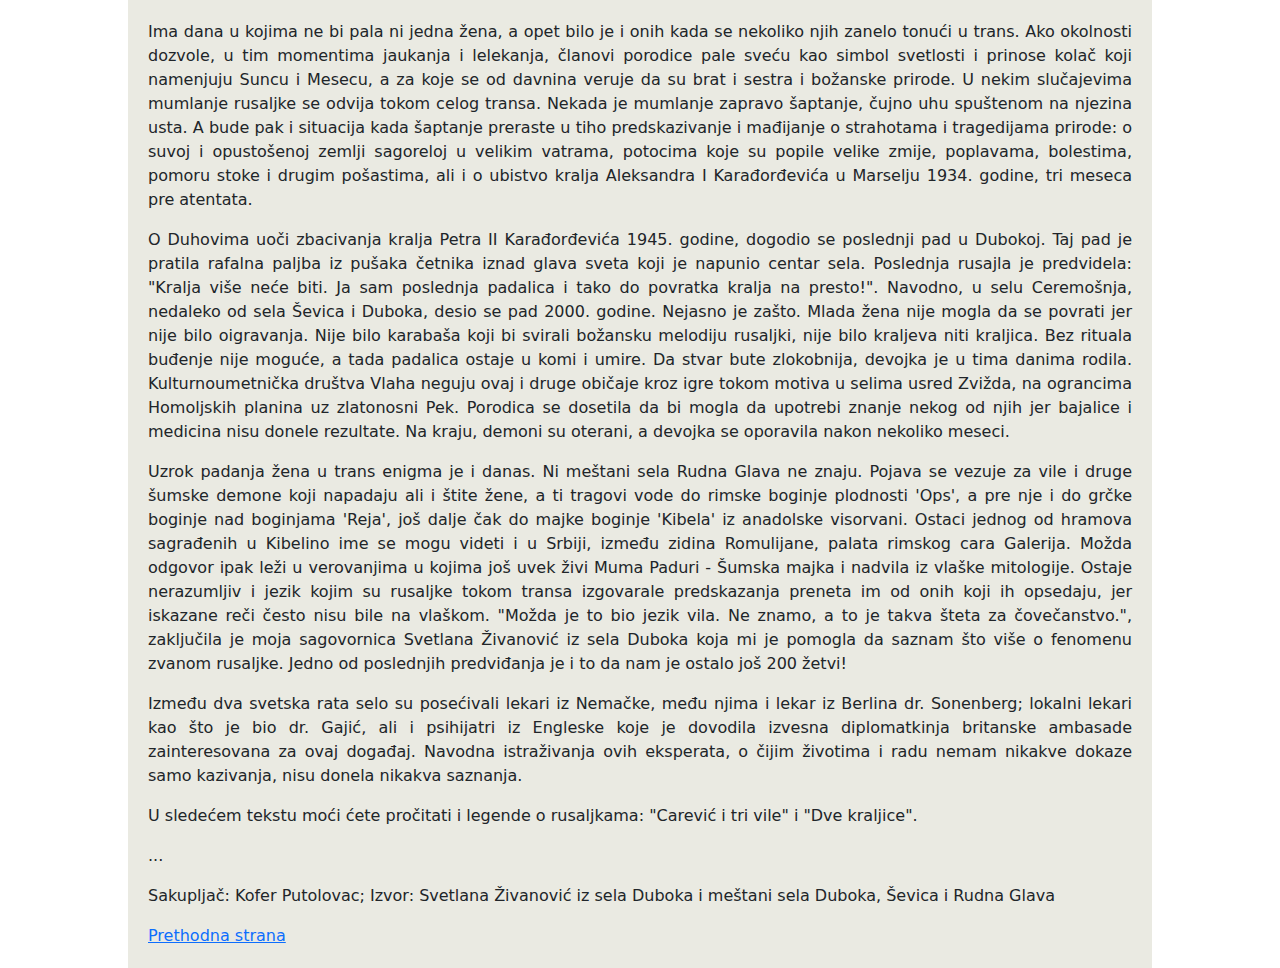
<file: content-06.html>
<!DOCTYPE html>
<html lang="sr">
<head>
    <meta charset="UTF-8">
    <meta name="viewport" content="width=device-width, initial-scale=1.0">
    <title>Sheet-06</title>
    <link rel="stylesheet" href="content.css">
    <link href="https://cdn.jsdelivr.net/npm/bootstrap@5.3.3/dist/css/bootstrap.min.css" rel="stylesheet" integrity="sha384-QWTKZyjpPEjISv5WaRU9OFeRpok6YctnYmDr5pNlyT2bRjXh0JMhjY6hW+ALEwIH" crossorigin="anonymous">
</head>
<body>
    <div id="content" class="row">
        <div class="col-md-12">
            <div class="content">
                <p>Ima dana u kojima ne bi pala ni jedna žena, a opet bilo je i onih kada se nekoliko njih zanelo tonući u trans. Ako okolnosti dozvole, u tim momentima jaukanja i lelekanja, članovi porodice pale sveću kao simbol svetlosti i prinose kolač koji namenjuju Suncu i Mesecu, a za koje se od davnina veruje da su brat i sestra i božanske prirode. U nekim slučajevima mumlanje rusaljke se odvija tokom celog transa. Nekada je mumlanje zapravo šaptanje, čujno uhu spuštenom na njezina usta. A bude pak i situacija kada šaptanje preraste u tiho predskazivanje i mađijanje o strahotama i tragedijama prirode: o suvoj i opustošenoj zemlji sagoreloj u velikim vatrama, potocima koje su popile velike zmije, poplavama, bolestima, pomoru stoke i drugim pošastima, ali i o ubistvo kralja Aleksandra I Karađorđevića u Marselju 1934. godine, tri meseca pre atentata.</p>
                <p>O Duhovima uoči zbacivanja kralja Petra II Karađorđevića 1945. godine, dogodio se poslednji pad u Dubokoj. Taj pad je pratila rafalna paljba iz pušaka četnika iznad glava sveta koji je napunio centar sela. Poslednja rusajla je predvidela: "Kralja više neće biti. Ja sam poslednja padalica i tako do povratka kralja na presto!". Navodno, u selu Ceremošnja, nedaleko od sela Ševica i Duboka, desio se pad 2000. godine. Nejasno je zašto. Mlada žena nije mogla da se povrati jer nije bilo oigravanja. Nije bilo karabaša koji bi svirali božansku melodiju rusaljki, nije bilo kraljeva niti kraljica. Bez rituala buđenje nije moguće, a tada padalica ostaje u komi i umire. Da stvar bute zlokobnija, devojka je u tima danima rodila. Kulturnoumetnička društva Vlaha neguju ovaj i druge običaje kroz igre tokom motiva u selima usred Zvižda, na ograncima Homoljskih planina uz zlatonosni Pek. Porodica se dosetila da bi mogla da upotrebi znanje nekog od njih jer bajalice i medicina nisu donele rezultate. Na kraju, demoni su oterani, a devojka se oporavila nakon nekoliko meseci.</p>
                <p class="clear">Uzrok padanja žena u trans enigma je i danas. Ni meštani sela Rudna Glava ne znaju. Pojava se vezuje za vile i druge šumske demone koji napadaju ali i štite žene, a ti tragovi vode do rimske boginje plodnosti 'Ops', a pre nje i do grčke boginje nad boginjama 'Reja', još dalje čak do majke boginje 'Kibela' iz anadolske visorvani. Ostaci jednog od hramova sagrađenih u Kibelino ime se mogu videti i u Srbiji, između zidina Romulijane, palata rimskog cara Galerija. Možda odgovor ipak leži u verovanjima u kojima još uvek živi Muma Paduri - Šumska majka i nadvila iz vlaške mitologije. Ostaje nerazumljiv i jezik kojim su rusaljke tokom transa izgovarale predskazanja preneta im od onih koji ih opsedaju, jer iskazane reči često nisu bile na vlaškom. "Možda je to bio jezik vila. Ne znamo, a to je takva šteta za čovečanstvo.", zaključila je moja sagovornica Svetlana Živanović iz sela Duboka koja mi je pomogla da saznam što više o fenomenu zvanom rusaljke. Jedno od poslednjih predviđanja je i to da nam je ostalo još 200 žetvi!</p>
                <p>Između dva svetska rata selo su posećivali lekari iz Nemačke, među njima i lekar iz Berlina dr. Sonenberg; lokalni lekari kao što je bio dr. Gajić, ali i psihijatri iz Engleske koje je dovodila izvesna diplomatkinja britanske ambasade zainteresovana za ovaj događaj. Navodna istraživanja ovih eksperata, o čijim životima i radu nemam nikakve dokaze samo kazivanja, nisu donela nikakva saznanja.</p>
                <p>U sledećem tekstu moći ćete pročitati i legende o rusaljkama: "Carević i tri vile" i "Dve kraljice".</p>
                <p>...</p>
                <p>Sakupljač: Kofer Putolovac; Izvor: Svetlana Živanović iz sela Duboka i meštani sela Duboka, Ševica i Rudna Glava</p>
                <div class="link_left">
                    <a href="content-05.html">Prethodna strana</a>
                </div>
            </div>
        </div>
    </div>

    <script src="https://cdn.jsdelivr.net/npm/bootstrap@5.3.3/dist/js/bootstrap.bundle.min.js" integrity="sha384-YvpcrYf0tY3lHB60NNkmXc5s9fDVZLESaAA55NDzOxhy9GkcIdslK1eN7N6jIeHz" crossorigin="anonymous"></script>
</body>
</html>
</file>
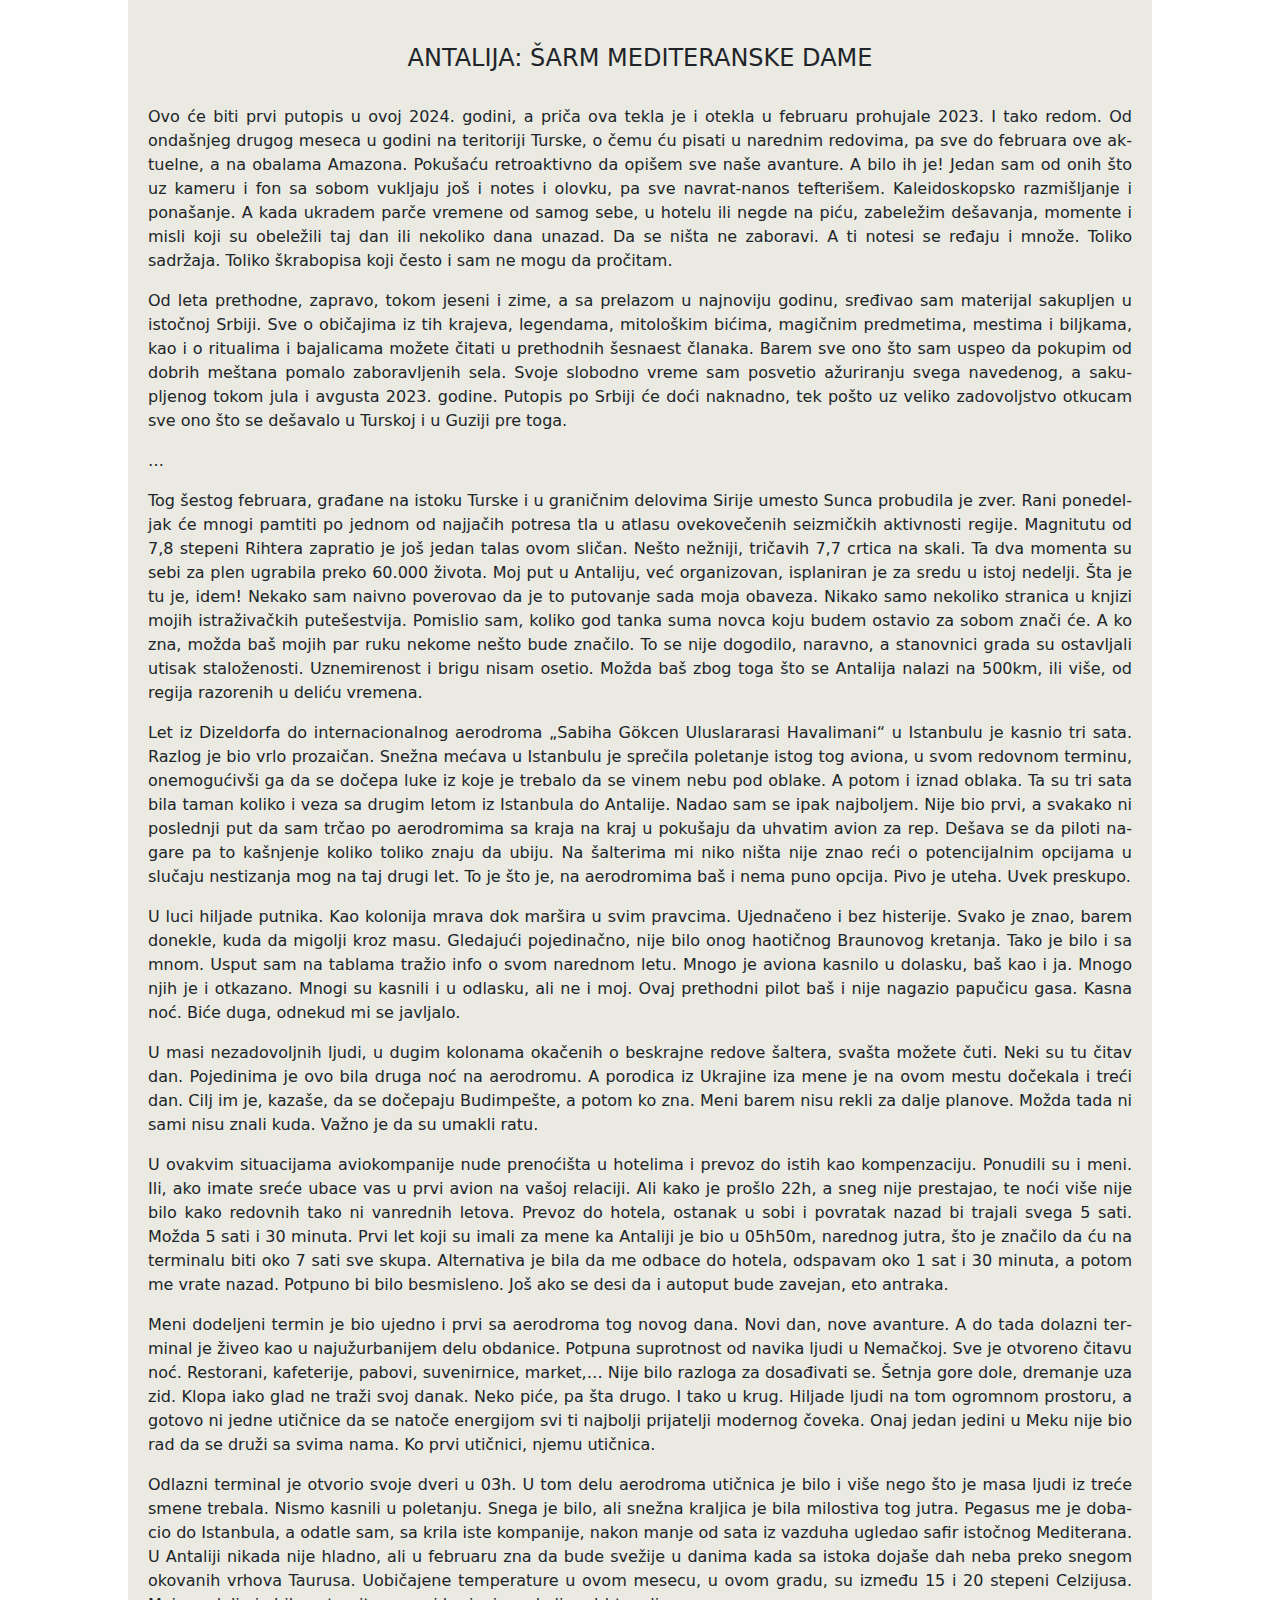
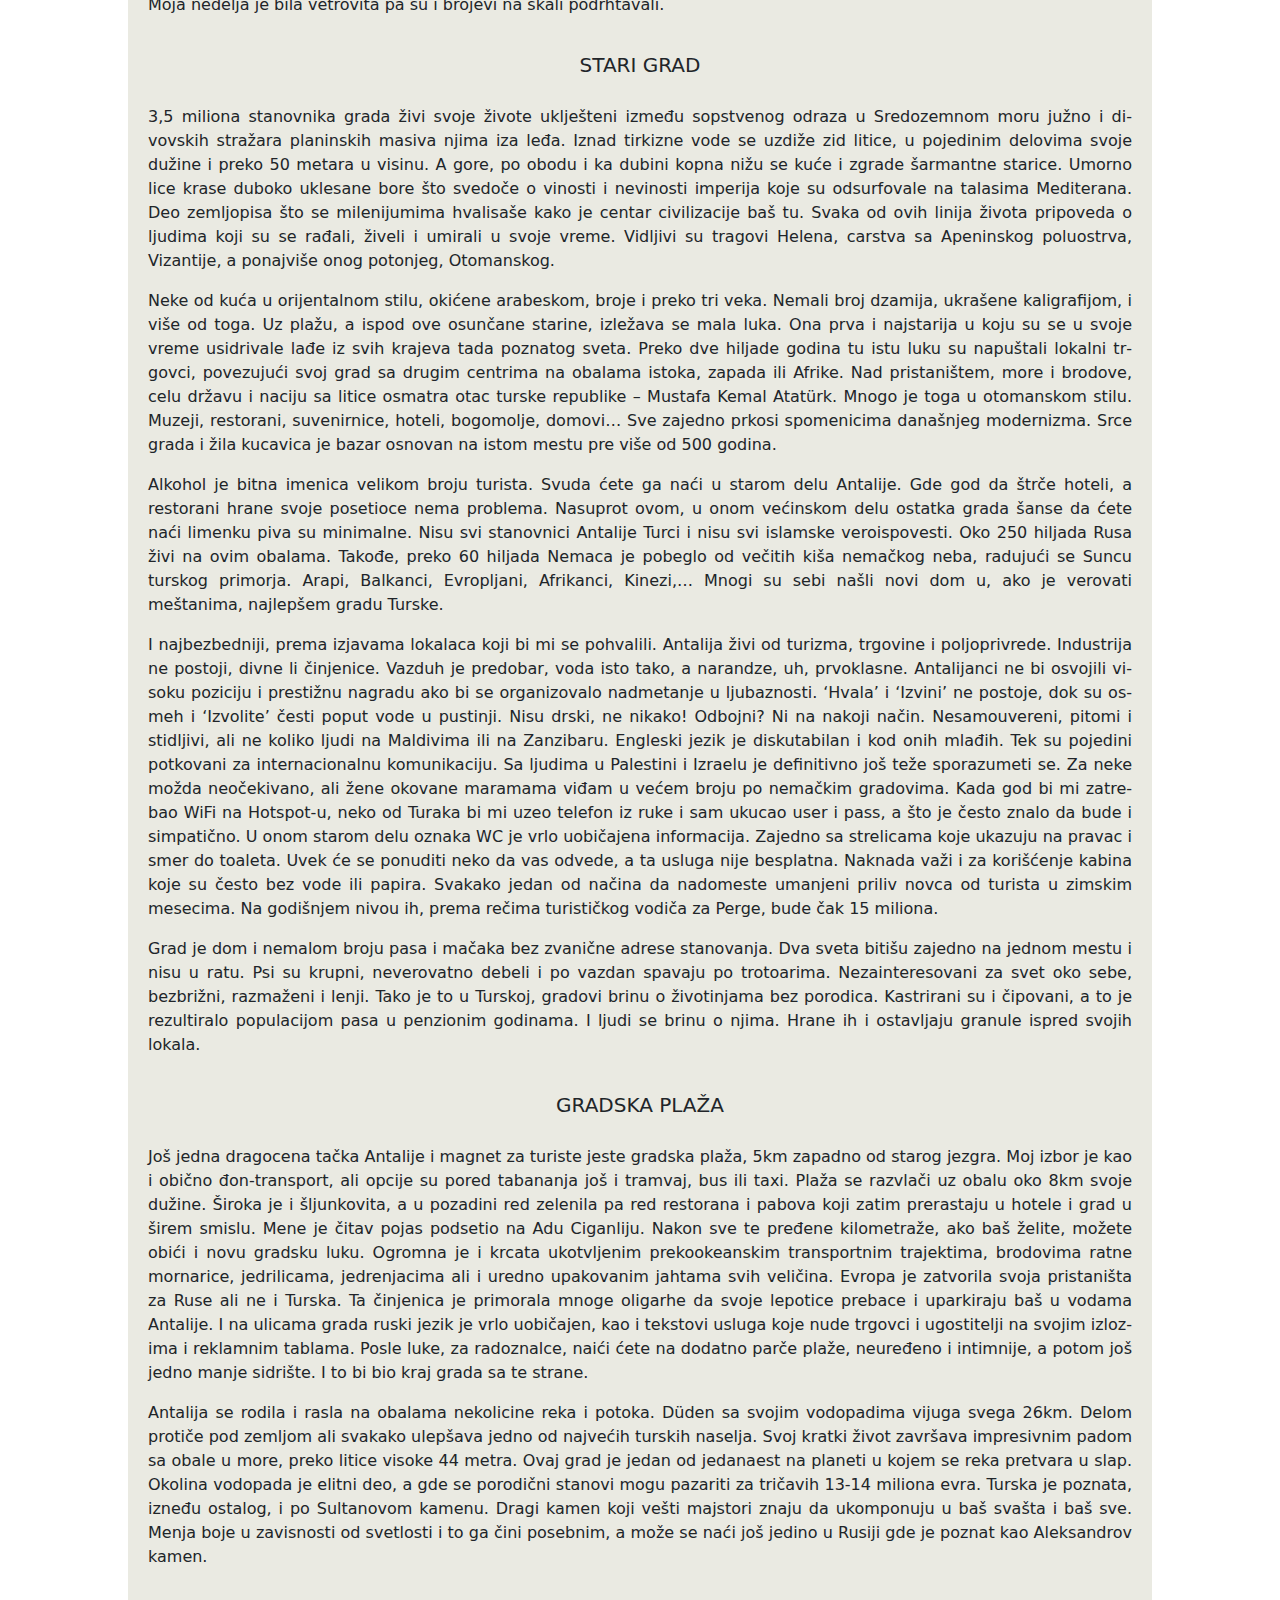
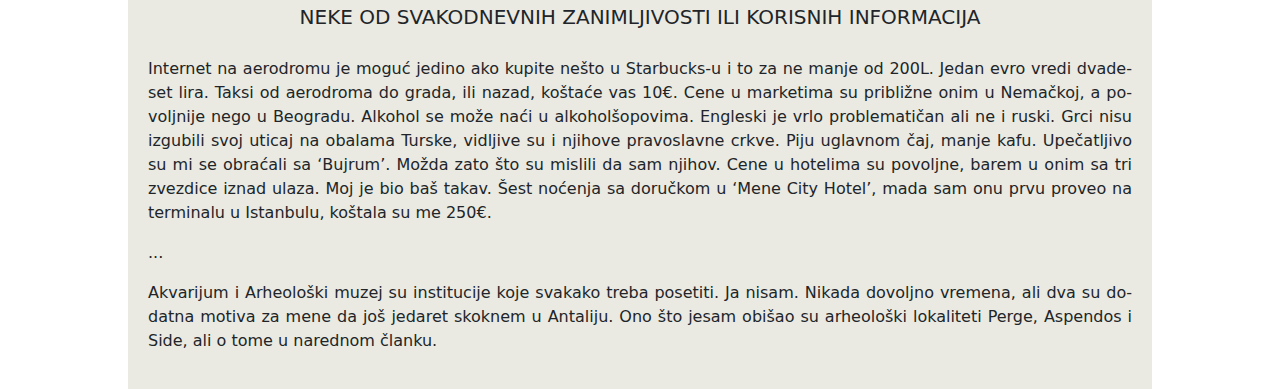
<file: content-07.html>
<!DOCTYPE html>
<html lang="en">
<head>
    <meta charset="UTF-8">
    <meta name="viewport" content="width=device-width, initial-scale=1.0">
    <title>Sheet-07</title>
    <link rel="stylesheet" href="content.css">
    <link href="https://cdn.jsdelivr.net/npm/bootstrap@5.3.3/dist/css/bootstrap.min.css" rel="stylesheet" integrity="sha384-QWTKZyjpPEjISv5WaRU9OFeRpok6YctnYmDr5pNlyT2bRjXh0JMhjY6hW+ALEwIH" crossorigin="anonymous">
</head>
<body>
    <div id="content" class="row">
        <div class="col-md-12">
            <div class="content">
                <h1>Antalija: Šarm mediteranske dame</h1>
                <p>Ovo će biti prvi putopis u ovoj 2024. godini, a priča ova tekla je i otekla u februaru prohujale 2023. I tako redom. Od ondašnjeg drugog meseca u godini na teritoriji Turske, o čemu ću pisati u narednim redovima, pa sve do februara ove aktuelne, a na obalama Amazona. Pokušaću retroaktivno da opišem sve naše avanture. A bilo ih je! Jedan sam od onih što uz kameru i fon sa sobom vukljaju još i notes i olovku, pa sve navrat-nanos tefterišem. Kaleidoskopsko razmišljanje i ponašanje. A kada ukradem parče vremene od samog sebe, u hotelu ili negde na piću, zabeležim dešavanja, momente i misli koji su obeležili taj dan ili nekoliko dana unazad. Da se ništa ne zaboravi. A ti notesi se ređaju i množe. Toliko sadržaja. Toliko škrabopisa koji često i sam ne mogu da pročitam.</p>
                <p>Od leta prethodne, zapravo, tokom jeseni i zime, a sa prelazom u najnoviju godinu, sređivao sam materijal sakupljen u istočnoj Srbiji. Sve o običajima iz tih krajeva, legendama, mitološkim bićima, magičnim predmetima, mestima i biljkama, kao i o ritualima i bajalicama možete čitati u prethodnih šesnaest članaka. Barem sve ono što sam uspeo da pokupim od dobrih meštana pomalo zaboravljenih sela. Svoje slobodno vreme sam posvetio ažuriranju svega navedenog, a sakupljenog tokom jula i avgusta 2023. godine. Putopis po Srbiji će doći naknadno, tek pošto uz veliko zadovoljstvo otkucam sve ono što se dešavalo u Turskoj i u Guziji pre toga.</p>   
                <p>…</p>
                <p>Tog šestog februara, građane na istoku Turske i u graničnim delovima Sirije umesto Sunca probudila je zver. Rani ponedeljak će mnogi pamtiti po jednom od najjačih potresa tla u atlasu ovekovečenih seizmičkih aktivnosti regije. Magnitutu od 7,8 stepeni Rihtera zapratio je još jedan talas ovom sličan. Nešto nežniji, tričavih 7,7 crtica na skali. Ta dva momenta su sebi za plen ugrabila preko 60.000 života. Moj put u Antaliju, već organizovan, isplaniran je za sredu u istoj nedelji. Šta je tu je, idem! Nekako sam naivno poverovao da je to putovanje sada moja obaveza. Nikako samo nekoliko stranica u knjizi mojih istraživačkih putešestvija. Pomislio sam, koliko god tanka suma novca koju budem ostavio za sobom znači će. A ko zna, možda baš mojih par ruku nekome nešto bude značilo. To se nije dogodilo, naravno, a stanovnici grada su ostavljali utisak staloženosti. Uznemirenost i brigu nisam osetio. Možda baš zbog toga što se Antalija nalazi na 500km, ili više, od regija razorenih u deliću vremena.</p>
                <p>Let iz Dizeldorfa do internacionalnog aerodroma „Sabiha Gökcen Uluslararasi Havalimani“ u Istanbulu je kasnio tri sata. Razlog je bio vrlo prozaičan. Snežna mećava u Istanbulu je sprečila poletanje istog tog aviona, u svom redovnom terminu, onemogućivši ga da se dočepa luke iz koje je trebalo da se vinem nebu pod oblake. A potom i iznad oblaka. Ta su tri sata bila taman koliko i veza sa drugim letom iz Istanbula do Antalije. Nadao sam se ipak najboljem. Nije bio prvi, a svakako ni poslednji put da sam trčao po aerodromima sa kraja na kraj u pokušaju da uhvatim avion za rep. Dešava se da piloti nagare pa to kašnjenje koliko toliko znaju da ubiju. Na šalterima mi niko ništa nije znao reći o potencijalnim opcijama u slučaju nestizanja mog na taj drugi let. To je što je, na aerodromima baš i nema puno opcija. Pivo je uteha. Uvek preskupo.</p>
                <p>U luci hiljade putnika. Kao kolonija mrava dok maršira u svim pravcima. Ujednačeno i bez histerije. Svako je znao, barem donekle, kuda da migolji kroz masu. Gledajući pojedinačno, nije bilo onog haotičnog Braunovog kretanja. Tako je bilo i sa mnom. Usput sam na tablama tražio info o svom narednom letu. Mnogo je aviona kasnilo u dolasku, baš kao i ja. Mnogo njih je i otkazano. Mnogi su kasnili i u odlasku, ali ne i moj. Ovaj prethodni pilot baš i nije nagazio papučicu gasa. Kasna noć. Biće duga, odnekud mi se javljalo.</p>
                <p>U masi nezadovoljnih ljudi, u dugim kolonama okačenih o beskrajne redove šaltera, svašta možete čuti. Neki su tu čitav dan. Pojedinima je ovo bila druga noć na aerodromu. A porodica iz Ukrajine iza mene je na ovom mestu dočekala i treći dan. Cilj im je, kazaše, da se dočepaju Budimpešte, a potom ko zna. Meni barem nisu rekli za dalje planove. Možda tada ni sami nisu znali kuda. Važno je da su umakli ratu.</p>
                <p>U ovakvim situacijama aviokompanije nude prenoćišta u hotelima i prevoz do istih kao kompenzaciju. Ponudili su i meni. Ili, ako imate sreće ubace vas u prvi avion na vašoj relaciji. Ali kako je prošlo 22h, a sneg nije prestajao, te noći više nije bilo kako redovnih tako ni vanrednih letova. Prevoz do hotela, ostanak u sobi i povratak nazad bi trajali svega 5 sati. Možda 5 sati i 30 minuta. Prvi let koji su imali za mene ka Antaliji je bio u 05h50m, narednog jutra, što je značilo da ću na terminalu biti oko 7 sati sve skupa. Alternativa je bila da me odbace do hotela, odspavam oko 1 sat i 30 minuta, a potom me vrate nazad. Potpuno bi bilo besmisleno. Još ako se desi da i autoput bude zavejan, eto antraka.</p>
                <p>Meni dodeljeni termin je bio ujedno i prvi sa aerodroma tog novog dana. Novi dan, nove avanture. A do tada dolazni terminal je živeo kao u najužurbanijem delu obdanice. Potpuna suprotnost od navika ljudi u Nemačkoj. Sve je otvoreno čitavu noć. Restorani, kafeterije, pabovi, suvenirnice, market,… Nije bilo razloga za dosađivati se. Šetnja gore dole, dremanje uza zid. Klopa iako glad ne traži svoj danak. Neko piće, pa šta drugo. I tako u krug. Hiljade ljudi na tom ogromnom prostoru, a gotovo ni jedne utičnice da se natoče energijom svi ti najbolji prijatelji modernog čoveka. Onaj jedan jedini u Meku nije bio rad da se druži sa svima nama. Ko prvi utičnici, njemu utičnica.</p>
                <p>Odlazni terminal je otvorio svoje dveri u 03h. U tom delu aerodroma utičnica je bilo i više nego što je masa ljudi iz treće smene trebala. Nismo kasnili u poletanju. Snega je bilo, ali snežna kraljica je bila milostiva tog jutra. Pegasus me je dobacio do Istanbula, a odatle sam, sa krila iste kompanije, nakon manje od sata iz vazduha ugledao safir istočnog Mediterana. U Antaliji nikada nije hladno, ali u februaru zna da bude svežije u danima kada sa istoka dojaše dah neba preko snegom okovanih vrhova Taurusa. Uobičajene temperature u ovom mesecu, u ovom gradu, su između 15 i 20 stepeni Celzijusa. Moja nedelja je bila vetrovita pa su i brojevi na skali podrhtavali.</p>
                <h2>Stari grad</h2>
                <p>3,5 miliona stanovnika grada živi svoje živote uklješteni između sopstvenog odraza u Sredozemnom moru južno i divovskih stražara planinskih masiva njima iza leđa. Iznad tirkizne vode se uzdiže zid litice, u pojedinim delovima svoje dužine i preko 50 metara u visinu. A gore, po obodu i ka dubini kopna nižu se kuće i zgrade šarmantne starice. Umorno lice krase duboko uklesane bore što svedoče o vinosti i nevinosti imperija koje su odsurfovale na talasima Mediterana. Deo zemljopisa što se milenijumima hvalisaše kako je centar civilizacije baš tu. Svaka od ovih linija života pripoveda o ljudima koji su se rađali, živeli i umirali u svoje vreme. Vidljivi su tragovi Helena, carstva sa Apeninskog poluostrva, Vizantije, a ponajviše onog potonjeg, Otomanskog.</p>
                <p>Neke od kuća u orijentalnom stilu, okićene arabeskom, broje i preko tri veka. Nemali broj dzamija, ukrašene kaligrafijom, i više od toga. Uz plažu, a ispod ove osunčane starine, izležava se mala luka. Ona prva i najstarija u koju su se u svoje vreme usidrivale lađe iz svih krajeva tada poznatog sveta. Preko dve hiljade godina tu istu luku su napuštali lokalni trgovci, povezujući svoj grad sa drugim centrima na obalama istoka, zapada ili Afrike. Nad pristaništem, more i brodove, celu državu i naciju sa litice osmatra otac turske republike – Mustafa Kemal Atatürk. Mnogo je toga u otomanskom stilu. Muzeji, restorani, suvenirnice, hoteli, bogomolje, domovi… Sve zajedno prkosi spomenicima današnjeg modernizma. Srce grada i žila kucavica je bazar osnovan na istom mestu pre više od 500 godina.</p>
                <p>Alkohol je bitna imenica velikom broju turista. Svuda ćete ga naći u starom delu Antalije. Gde god da štrče hoteli, a restorani hrane svoje posetioce nema problema. Nasuprot ovom, u onom većinskom delu ostatka grada šanse da ćete naći limenku piva su minimalne. Nisu svi stanovnici Antalije Turci i nisu svi islamske veroispovesti. Oko 250 hiljada Rusa živi na ovim obalama. Takođe, preko 60 hiljada Nemaca je pobeglo od večitih kiša nemačkog neba, radujući se Suncu turskog primorja. Arapi, Balkanci, Evropljani, Afrikanci, Kinezi,… Mnogi su sebi našli novi dom u, ako je verovati meštanima, najlepšem gradu Turske.</p>
                <p>I najbezbedniji, prema izjavama lokalaca koji bi mi se pohvalili. Antalija živi od turizma, trgovine i poljoprivrede. Industrija ne postoji, divne li činjenice. Vazduh je predobar, voda isto tako, a narandze, uh, prvoklasne. Antalijanci ne bi osvojili visoku poziciju i prestižnu nagradu ako bi se organizovalo nadmetanje u ljubaznosti. ‘Hvala’ i ‘Izvini’ ne postoje, dok su osmeh i ‘Izvolite’ česti poput vode u pustinji. Nisu drski, ne nikako! Odbojni? Ni na nakoji način. Nesamouvereni, pitomi i stidljivi, ali ne koliko ljudi na Maldivima ili na Zanzibaru. Engleski jezik je diskutabilan i kod onih mlađih. Tek su pojedini potkovani za internacionalnu komunikaciju. Sa ljudima u Palestini i Izraelu je definitivno još teže sporazumeti se. Za neke možda neočekivano, ali žene okovane maramama viđam u većem broju po nemačkim gradovima. Kada god bi mi zatrebao WiFi na Hotspot-u, neko od Turaka bi mi uzeo telefon iz ruke i sam ukucao user i pass, a što je često znalo da bude i simpatično. U onom starom delu oznaka WC je vrlo uobičajena informacija. Zajedno sa strelicama koje ukazuju na pravac i smer do toaleta. Uvek će se ponuditi neko da vas odvede, a ta usluga nije besplatna. Naknada važi i za korišćenje kabina koje su često bez vode ili papira. Svakako jedan od načina da nadomeste umanjeni priliv novca od turista u zimskim mesecima. Na godišnjem nivou ih, prema rečima turističkog vodiča za Perge, bude čak 15 miliona.</p>
                <p>Grad je dom i nemalom broju pasa i mačaka bez zvanične adrese stanovanja. Dva sveta bitišu zajedno na jednom mestu i nisu u ratu. Psi su krupni, neverovatno debeli i po vazdan spavaju po trotoarima. Nezainteresovani za svet oko sebe, bezbrižni, razmaženi i lenji. Tako je to u Turskoj, gradovi brinu o životinjama bez porodica. Kastrirani su i čipovani, a to je rezultiralo populacijom pasa u penzionim godinama. I ljudi se brinu o njima. Hrane ih i ostavljaju granule ispred svojih lokala.</p>
                <h2>Gradska plaža</h2>
                <p>Još jedna dragocena tačka Antalije i magnet za turiste jeste gradska plaža, 5km zapadno od starog jezgra. Moj izbor je kao i obično đon-transport, ali opcije su pored tabananja još i tramvaj, bus ili taxi. Plaža se razvlači uz obalu oko 8km svoje dužine. Široka je i šljunkovita, a u pozadini red zelenila pa red restorana i pabova koji zatim prerastaju u hotele i grad u širem smislu. Mene je čitav pojas podsetio na Adu Ciganliju. Nakon sve te pređene kilometraže, ako baš želite, možete obići i novu gradsku luku. Ogromna je i krcata ukotvljenim prekookeanskim transportnim trajektima, brodovima ratne mornarice, jedrilicama, jedrenjacima ali i uredno upakovanim jahtama svih veličina. Evropa je zatvorila svoja pristaništa za Ruse ali ne i Turska. Ta činjenica je primorala mnoge oligarhe da svoje lepotice prebace i uparkiraju baš u vodama Antalije. I na ulicama grada ruski jezik je vrlo uobičajen, kao i tekstovi usluga koje nude trgovci i ugostitelji na svojim izlozima i reklamnim tablama. Posle luke, za radoznalce, naići ćete na dodatno parče plaže, neuređeno i intimnije, a potom još jedno manje sidrište. I to bi bio kraj grada sa te strane.</p>
                <p>Antalija se rodila i rasla na obalama nekolicine reka i potoka. Düden sa svojim vodopadima vijuga svega 26km. Delom protiče pod zemljom ali svakako ulepšava jedno od najvećih turskih naselja. Svoj kratki život završava impresivnim padom sa obale u more, preko litice visoke 44 metra. Ovaj grad je jedan od jedanaest na planeti u kojem se reka pretvara u slap. Okolina vodopada je elitni deo, a gde se porodični stanovi mogu pazariti za tričavih 13-14 miliona evra. Turska je poznata, izneđu ostalog, i po Sultanovom kamenu. Dragi kamen koji vešti majstori znaju da ukomponuju u baš svašta i baš sve. Menja boje u zavisnosti od svetlosti i to ga čini posebnim, a može se naći još jedino u Rusiji gde je poznat kao Aleksandrov kamen.</p>
                <h2>Neke od svakodnevnih zanimljivosti ili korisnih informacija</h2>
                <p>Internet na aerodromu je moguć jedino ako kupite nešto u Starbucks-u i to za ne manje od 200L. Jedan evro vredi dvadeset lira. Taksi od aerodroma do grada, ili nazad, koštaće vas 10€. Cene u marketima su približne onim u Nemačkoj, a povoljnije nego u Beogradu. Alkohol se može naći u alkoholšopovima. Engleski je vrlo problematičan ali ne i ruski. Grci nisu izgubili svoj uticaj na obalama Turske, vidljive su i njihove pravoslavne crkve. Piju uglavnom čaj, manje kafu. Upečatljivo su mi se obraćali sa ‘Bujrum’. Možda zato što su mislili da sam njihov. Cene u hotelima su povoljne, barem u onim sa tri zvezdice iznad ulaza. Moj je bio baš takav. Šest noćenja sa doručkom u ‘Mene City Hotel’, mada sam onu prvu proveo na terminalu u Istanbulu, koštala su me 250€.</p>
                <p>...</p>
                <p>Akvarijum i Arheološki muzej su institucije koje svakako treba posetiti. Ja nisam. Nikada dovoljno vremena, ali dva su dodatna motiva za mene da još jedaret skoknem u Antaliju. Ono što jesam obišao su arheološki lokaliteti Perge, Aspendos i Side, ali o tome u narednom članku.</p>
            </div>
        </div>
    </div>

    <script src="https://cdn.jsdelivr.net/npm/bootstrap@5.3.3/dist/js/bootstrap.bundle.min.js" integrity="sha384-YvpcrYf0tY3lHB60NNkmXc5s9fDVZLESaAA55NDzOxhy9GkcIdslK1eN7N6jIeHz" crossorigin="anonymous"></script>
</body>
</html>
</file>
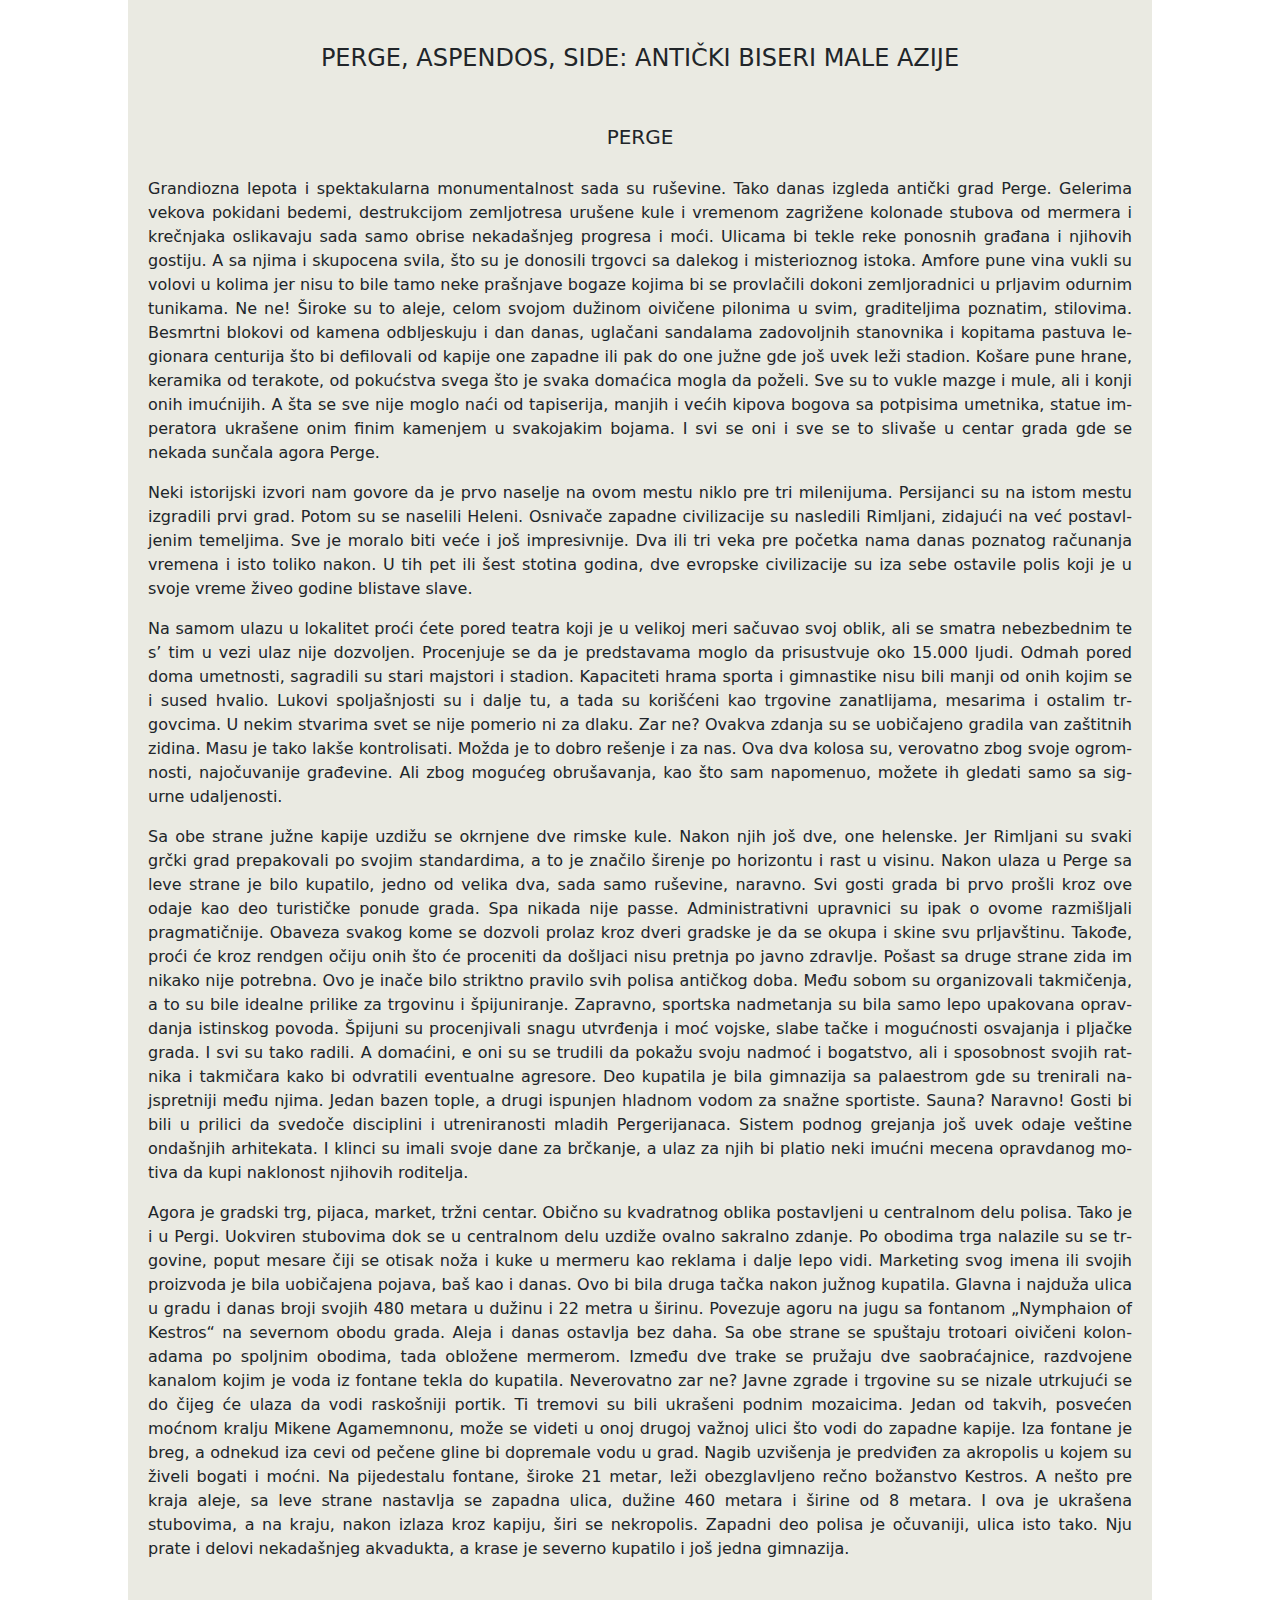
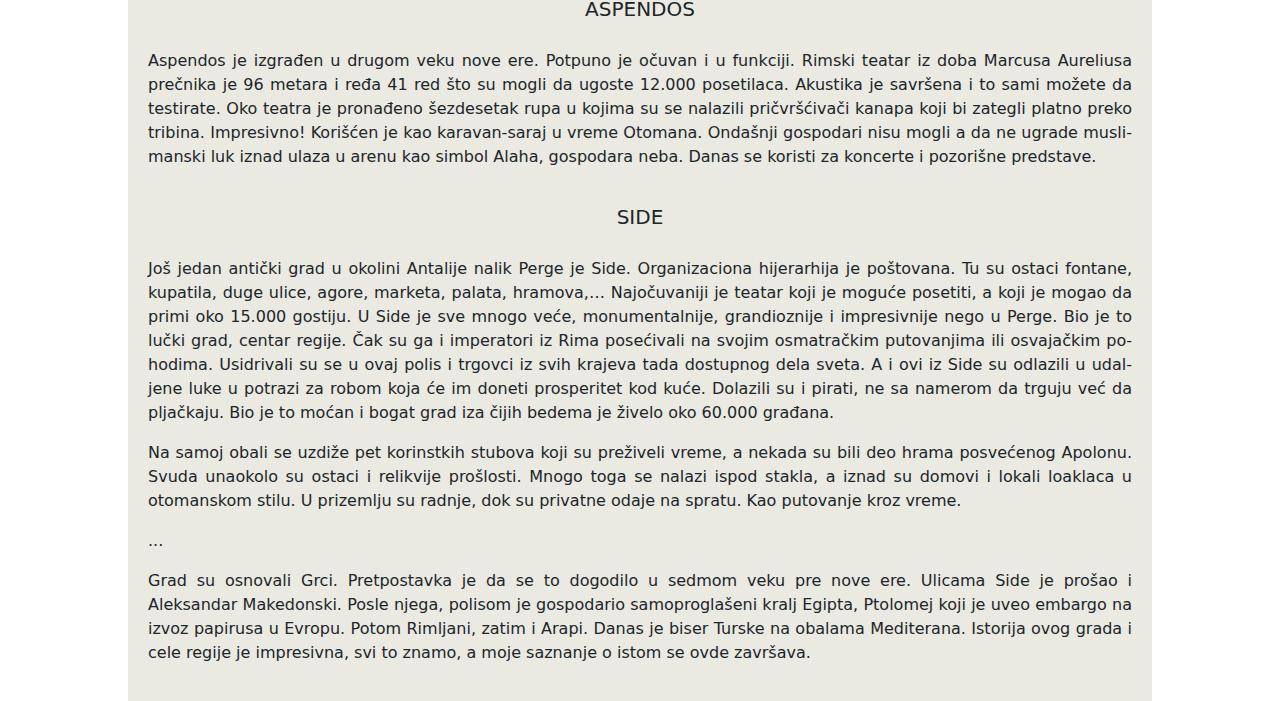
<file: content-08.html>
<!DOCTYPE html>
<html lang="en">
<head>
    <meta charset="UTF-8">
    <meta name="viewport" content="width=device-width, initial-scale=1.0">
    <title>Sheet-08</title>
    <link rel="stylesheet" href="content.css">
    <link href="https://cdn.jsdelivr.net/npm/bootstrap@5.3.3/dist/css/bootstrap.min.css" rel="stylesheet" integrity="sha384-QWTKZyjpPEjISv5WaRU9OFeRpok6YctnYmDr5pNlyT2bRjXh0JMhjY6hW+ALEwIH" crossorigin="anonymous">
</head>
<body>
    <div id="content" class="row">
        <div class="col-md-12">
            <div class="content">
                <h1>Perge, Aspendos, Side: Antički biseri Male Azije</h1>
                <h2>Perge</h2>
                <p>Grandiozna lepota i spektakularna monumentalnost sada su ruševine. Tako danas izgleda antički grad Perge. Gelerima vekova pokidani bedemi, destrukcijom zemljotresa urušene kule i vremenom zagrižene kolonade stubova od mermera i krečnjaka oslikavaju sada samo obrise nekadašnjeg progresa i moći. Ulicama bi tekle reke ponosnih građana i njihovih gostiju. A sa njima i skupocena svila, što su je donosili trgovci sa dalekog i misterioznog istoka. Amfore pune vina vukli su volovi u kolima jer nisu to bile tamo neke prašnjave bogaze kojima bi se provlačili dokoni zemljoradnici u prljavim odurnim tunikama. Ne ne! Široke su to aleje, celom svojom dužinom oivičene pilonima u svim, graditeljima poznatim, stilovima. Besmrtni blokovi od kamena odbljeskuju i dan danas, uglačani sandalama zadovoljnih stanovnika i kopitama pastuva legionara centurija što bi defilovali od kapije one zapadne ili pak do one južne gde još uvek leži stadion. Košare pune hrane, keramika od terakote, od pokućstva svega što je svaka domaćica mogla da poželi. Sve su to vukle mazge i mule, ali i konji onih imućnijih. A šta se sve nije moglo naći od tapiserija, manjih i većih kipova bogova sa potpisima umetnika, statue imperatora ukrašene onim finim kamenjem u svakojakim bojama. I svi se oni i sve se to slivaše u centar grada gde se nekada sunčala agora Perge.</p>
                <p>Neki istorijski izvori nam govore da je prvo naselje na ovom mestu niklo pre tri milenijuma. Persijanci su na istom mestu izgradili prvi grad. Potom su se naselili Heleni. Osnivače zapadne civilizacije su nasledili Rimljani, zidajući na već postavljenim temeljima. Sve je moralo biti veće i još impresivnije. Dva ili tri veka pre početka nama danas poznatog računanja vremena i isto toliko nakon. U tih pet ili šest stotina godina, dve evropske civilizacije su iza sebe ostavile polis koji je u svoje vreme živeo godine blistave slave.</p>   
                <p>Na samom ulazu u lokalitet proći ćete pored teatra koji je u velikoj meri sačuvao svoj oblik, ali se smatra nebezbednim te s’ tim u vezi ulaz nije dozvoljen. Procenjuje se da je predstavama moglo da prisustvuje oko 15.000 ljudi. Odmah pored doma umetnosti, sagradili su stari majstori i stadion. Kapaciteti hrama sporta i gimnastike nisu bili manji od onih kojim se i sused hvalio. Lukovi spoljašnjosti su i dalje tu, a tada su korišćeni kao trgovine zanatlijama, mesarima i ostalim trgovcima. U nekim stvarima svet se nije pomerio ni za dlaku. Zar ne? Ovakva zdanja su se uobičajeno gradila van zaštitnih zidina. Masu je tako lakše kontrolisati. Možda je to dobro rešenje i za nas. Ova dva kolosa su, verovatno zbog svoje ogromnosti, najočuvanije građevine. Ali zbog mogućeg obrušavanja, kao što sam napomenuo, možete ih gledati samo sa sigurne udaljenosti.</p>   
                <p>Sa obe strane južne kapije uzdižu se okrnjene dve rimske kule. Nakon njih još dve, one helenske. Jer Rimljani su svaki grčki grad prepakovali po svojim standardima, a to je značilo širenje po horizontu i rast u visinu. Nakon ulaza u Perge sa leve strane je bilo kupatilo, jedno od velika dva, sada samo ruševine, naravno. Svi gosti grada bi prvo prošli kroz ove odaje kao deo turističke ponude grada. Spa nikada nije passe. Administrativni upravnici su ipak o ovome razmišljali pragmatičnije. Obaveza svakog kome se dozvoli prolaz kroz dveri gradske je da se okupa i skine svu prljavštinu. Takođe, proći će kroz rendgen očiju onih što će proceniti da došljaci nisu pretnja po javno zdravlje. Pošast sa druge strane zida im nikako nije potrebna. Ovo je inače bilo striktno pravilo svih polisa antičkog doba. Među sobom su organizovali takmičenja, a to su bile idealne prilike za trgovinu i špijuniranje. Zapravno, sportska nadmetanja su bila samo lepo upakovana opravdanja istinskog povoda. Špijuni su procenjivali snagu utvrđenja i moć vojske, slabe tačke i mogućnosti osvajanja i pljačke grada. I svi su tako radili. A domaćini, e oni su se trudili da pokažu svoju nadmoć i bogatstvo, ali i sposobnost svojih ratnika i takmičara kako bi odvratili eventualne agresore. Deo kupatila je bila gimnazija sa palaestrom gde su trenirali najspretniji među njima. Jedan bazen tople, a drugi ispunjen hladnom vodom za snažne sportiste. Sauna? Naravno! Gosti bi bili u prilici da svedoče disciplini i utreniranosti mladih Pergerijanaca. Sistem podnog grejanja još uvek odaje veštine ondašnjih arhitekata. I klinci su imali svoje dane za brčkanje, a ulaz za njih bi platio neki imućni mecena opravdanog motiva da kupi naklonost njihovih roditelja.</p>  
                <p>Agora je gradski trg, pijaca, market, tržni centar. Obično su kvadratnog oblika postavljeni u centralnom delu polisa. Tako je i u Pergi. Uokviren stubovima dok se u centralnom delu uzdiže ovalno sakralno zdanje. Po obodima trga nalazile su se trgovine, poput mesare čiji se otisak noža i kuke u mermeru kao reklama i dalje lepo vidi. Marketing svog imena ili svojih proizvoda je bila uobičajena pojava, baš kao i danas. Ovo bi bila druga tačka nakon južnog kupatila. Glavna i najduža ulica u gradu i danas broji svojih 480 metara u dužinu i 22 metra u širinu. Povezuje agoru na jugu sa fontanom „Nymphaion of Kestros“ na severnom obodu grada. Aleja i danas ostavlja bez daha. Sa obe strane se spuštaju trotoari oivičeni kolonadama po spoljnim obodima, tada obložene mermerom. Između dve trake se pružaju dve saobraćajnice, razdvojene kanalom kojim je voda iz fontane tekla do kupatila. Neverovatno zar ne? Javne zgrade i trgovine su se nizale utrkujući se do čijeg će ulaza da vodi raskošniji portik. Ti tremovi su bili ukrašeni podnim mozaicima. Jedan od takvih, posvećen moćnom kralju Mikene Agamemnonu, može se videti u onoj drugoj važnoj ulici što vodi do zapadne kapije. Iza fontane je breg, a odnekud iza cevi od pečene gline bi dopremale vodu u grad. Nagib uzvišenja je predviđen za akropolis u kojem su živeli bogati i moćni. Na pijedestalu fontane, široke 21 metar, leži obezglavljeno rečno božanstvo Kestros. A nešto pre kraja aleje, sa leve strane nastavlja se zapadna ulica, dužine 460 metara i širine od 8 metara. I ova je ukrašena stubovima, a na kraju, nakon izlaza kroz kapiju, širi se nekropolis. Zapadni deo polisa je očuvaniji, ulica isto tako. Nju prate i delovi nekadašnjeg akvadukta, a krase je severno kupatilo i još jedna gimnazija.</p>
                <h2>Aspendos</h2>
                <p>Aspendos je izgrađen u drugom veku nove ere. Potpuno je očuvan i u funkciji. Rimski teatar iz doba Marcusa Aureliusa prečnika je 96 metara i ređa 41 red što su mogli da ugoste 12.000 posetilaca. Akustika je savršena i to sami možete da testirate. Oko teatra je pronađeno šezdesetak rupa u kojima su se nalazili pričvršćivači kanapa koji bi zategli platno preko tribina. Impresivno! Korišćen je kao karavan-saraj u vreme Otomana. Ondašnji gospodari nisu mogli a da ne ugrade muslimanski luk iznad ulaza u arenu kao simbol Alaha, gospodara neba. Danas se koristi za koncerte i pozorišne predstave.</p>
                <h2>Side</h2>
                <p>Još jedan antički grad u okolini Antalije nalik Perge je Side. Organizaciona hijerarhija je poštovana. Tu su ostaci fontane, kupatila, duge ulice, agore, marketa, palata, hramova,… Najočuvaniji je teatar koji je moguće posetiti, a koji je mogao da primi oko 15.000 gostiju. U Side je sve mnogo veće, monumentalnije, grandioznije i impresivnije nego u Perge. Bio je to lučki grad, centar regije. Čak su ga i imperatori iz Rima posećivali na svojim osmatračkim putovanjima ili osvajačkim pohodima. Usidrivali su se u ovaj polis i trgovci iz svih krajeva tada dostupnog dela sveta. A i ovi iz Side su odlazili u udaljene luke u potrazi za robom koja će im doneti prosperitet kod kuće. Dolazili su i pirati, ne sa namerom da trguju već da pljačkaju. Bio je to moćan i bogat grad iza čijih bedema je živelo oko 60.000 građana.</p>
                <p>Na samoj obali se uzdiže pet korinstkih stubova koji su preživeli vreme, a nekada su bili deo hrama posvećenog Apolonu. Svuda unaokolo su ostaci i relikvije prošlosti. Mnogo toga se nalazi ispod stakla, a iznad su domovi i lokali loaklaca u otomanskom stilu. U prizemlju su radnje, dok su privatne odaje na spratu. Kao putovanje kroz vreme.</p>
                <p>...</p>
                <p>Grad su osnovali Grci. Pretpostavka je da se to dogodilo u sedmom veku pre nove ere. Ulicama Side je prošao i Aleksandar Makedonski. Posle njega, polisom je gospodario samoproglašeni kralj Egipta, Ptolomej koji je uveo embargo na izvoz papirusa u Evropu. Potom Rimljani, zatim i Arapi. Danas je biser Turske na obalama Mediterana. Istorija ovog grada i cele regije je impresivna, svi to znamo, a moje saznanje o istom se ovde završava.</p>
            </div>
        </div>
    </div>

    <script src="https://cdn.jsdelivr.net/npm/bootstrap@5.3.3/dist/js/bootstrap.bundle.min.js" integrity="sha384-YvpcrYf0tY3lHB60NNkmXc5s9fDVZLESaAA55NDzOxhy9GkcIdslK1eN7N6jIeHz" crossorigin="anonymous"></script>  
</body>
</html>
</file>
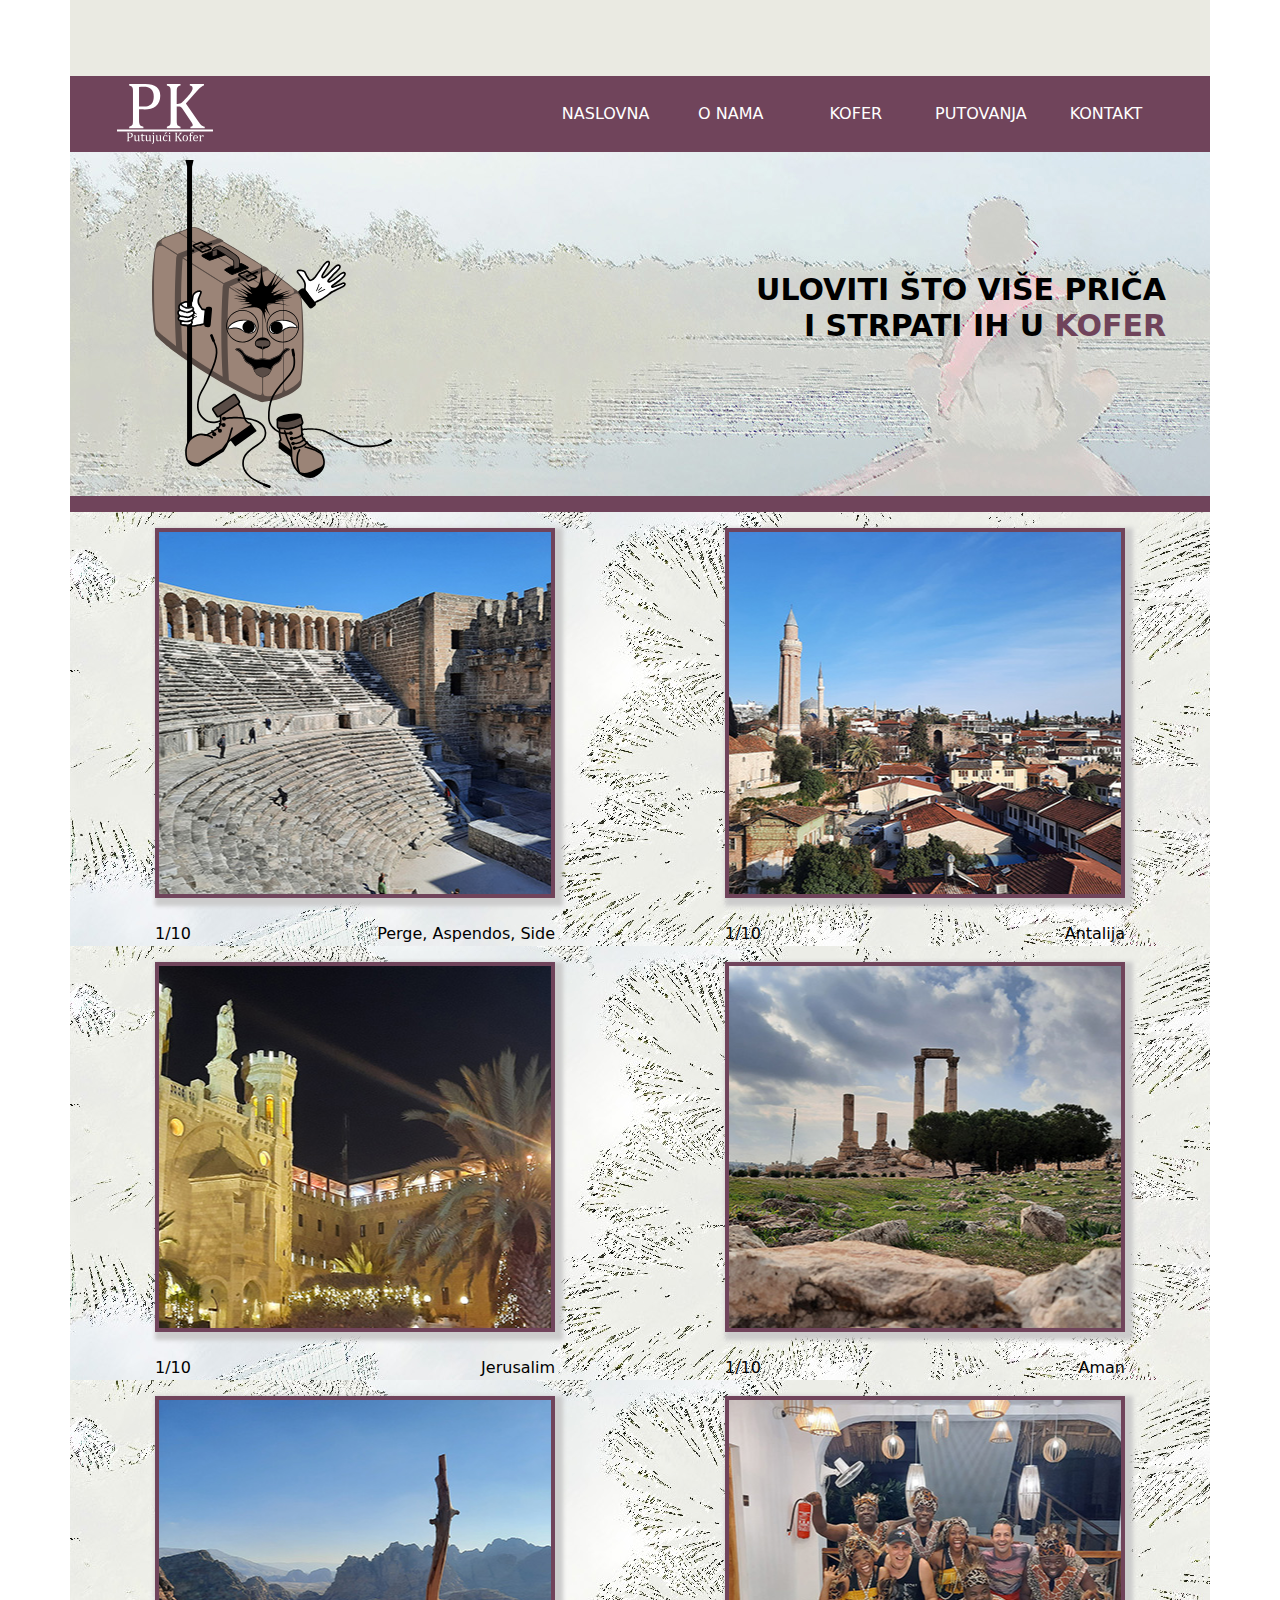
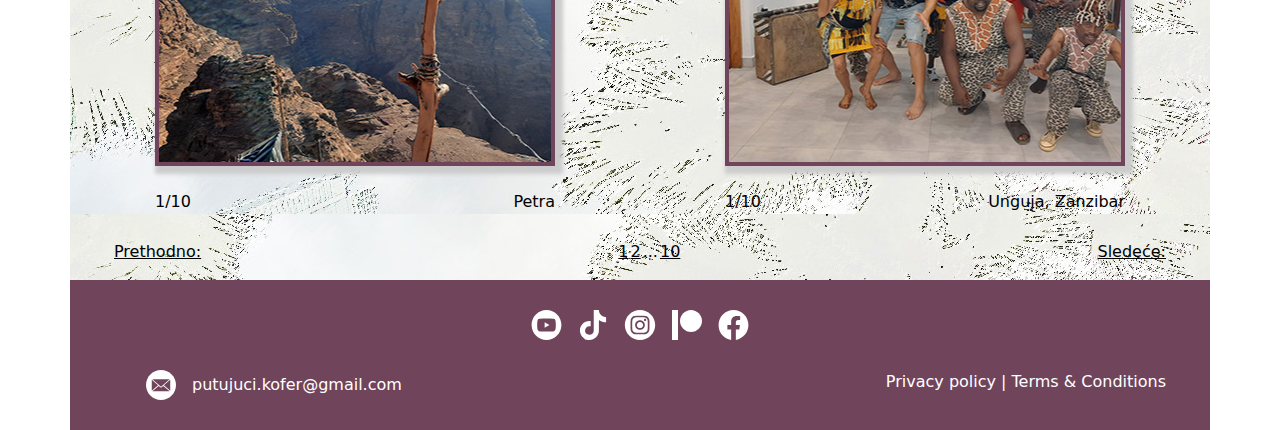
<file: galerija.html>
<!DOCTYPE html>
<html lang="en">
<head>
    <meta charset="UTF-8">
    <meta name="viewport" content="width=device-width, initial-scale=1.0">
    <title>Putujuci Kofer Galerija</title>
    <link rel="stylesheet" href="style.css">
    <link href="https://cdn.jsdelivr.net/npm/bootstrap@5.3.3/dist/css/bootstrap.min.css" rel="stylesheet" integrity="sha384-QWTKZyjpPEjISv5WaRU9OFeRpok6YctnYmDr5pNlyT2bRjXh0JMhjY6hW+ALEwIH" crossorigin="anonymous">
</head>
<body>
    <div class="container">
        <div id="tape_header" class="row">
            <div class="col-md-12">
                <div class="tape_header"></div>
            </div>
        </div> <!-- END .ROW -->

        <div id="header" class="row">
            <div id="logotip" class="col-md-4">
                <div class="logotip"></div>
            </div>
            <div id="nav" class="col-md-8">
                <ul>
                    <li>
                        <a href="index.html">NASLOVNA</a>
                    </li>
                    <li>
                        <a href="o_nama.html">O NAMA</a>
                    </li>
                    <li>
                        <a href="kofer.html">KOFER</a>
                    </li>
                    <li>
                        <a href="putovanja.html">PUTOVANJA</a>
                    </li>
                    <li>
                        <a href="kontakt.html">KONTAKT</a>
                    </li>
                </ul>
            </div>
        </div> <!-- END .ROW -->

        <div id="hero" class="row">
            <div id="znak" class="col-md-6">
                <div class="znak"></div>
            </div>
            <div id="text_hero" class="col-md-6">
                <div class="heading">
                    <h2>Uloviti što više priča <br> i strpati ih u <span>kofer</span></h2>
                </div>
            </div>
        </div> <!-- END .ROW -->

        <div id="tape_main" class="row">
            <div class="col-md-12">
                <div class="tape_main"></div>
            </div>
        </div> <!-- END .ROW -->

        <div id="main-01" class="row main">
            <div class="col-md-6">
                <div id="image-13"></div>
                <div id="data-13">
                    <p>1/10</p>
                    <p>Perge, Aspendos, Side</p>
                </div>
            </div>
            <div class="col-md-6">
                <div id="image-14"></div>
                <div id="data-14">
                    <p>1/10</p>
                    <p>Antalija</p>
                </div>
            </div>
        </div> <!-- END .ROW -->

        <div id="main-02" class="row main"> 
            <div class="col-md-6">
                <div id="image-15"></div>
                <div id="data-15">
                    <p>1/10</p>
                    <p>Jerusalim</p>
                </div>
            </div>
            <div class="col-md-6">
                <div id="image-16"></div>
                <div id="data-16">
                    <p>1/10</p>
                    <p>Aman</p>
                </div>
            </div>
        </div> <!-- END .ROW -->

        <div id="main-03" class="row main">  
            <div class="col-md-6">
                <div id="image-17"></div>
                <div id="data-17">
                    <p>1/10</p>
                    <p>Petra</p>
                </div>
            </div>
            <div class="col-md-6">
                <div id="image-18"></div>
                <div id="data-18">
                    <p>1/10</p>
                    <p>Unguja, Zanzibar</p>
                </div>
            </div>
        </div> <!-- END .ROW -->

        <div id="main-04" class="row main">  
            <div class="col-md-12">
                <div id="subtext">
                    <a href="#" class="subtext-01">Prethodno:</a>
                    <a href="#" class="subtext-02">1</a>
                    <a href="#" class="subtext-03">2</a>
                    <p class="subtext-04">...</p>
                    <a href="#" class="subtext-05">10</a>
                    <a href="#" class="subtext-06">Sledeće:</a>
                </div>
            </div>
        </div> <!-- END .ROW -->

        <div id="footer" class="row">
            <div class="col-md-12">
                <div id="icons_footer">
                    <img src="Ikonice/Youtube_icon.svg" alt="Youtube">
                    <img src="Ikonice/Tik_tok_icon.svg" alt="TikTok">
                    <img src="Ikonice/Instagram_icon.svg" alt="Instagram">
                    <img src="Ikonice/Patreon_icon.svg" alt="Patreon">
                    <img src="Ikonice/Facebook_icon.svg" alt="Facebook">
                </div>
                <div id="info_footer">
                    <div class="info_footer-01">
                        <img src="Ikonice/Mail_icon.svg" alt="Mail">
                        <p>putujuci.kofer@gmail.com</p>
                    </div>
                    <div class="info_footer-02">
                        <p>Privacy policy | Terms & Conditions</p>
                    </div>
                </div>
            </div>
        </div> <!-- END .ROW -->
    </div>

    <script src="https://cdn.jsdelivr.net/npm/bootstrap@5.3.3/dist/js/bootstrap.bundle.min.js" integrity="sha384-YvpcrYf0tY3lHB60NNkmXc5s9fDVZLESaAA55NDzOxhy9GkcIdslK1eN7N6jIeHz" crossorigin="anonymous"></script>
</body>
</html>
</file>
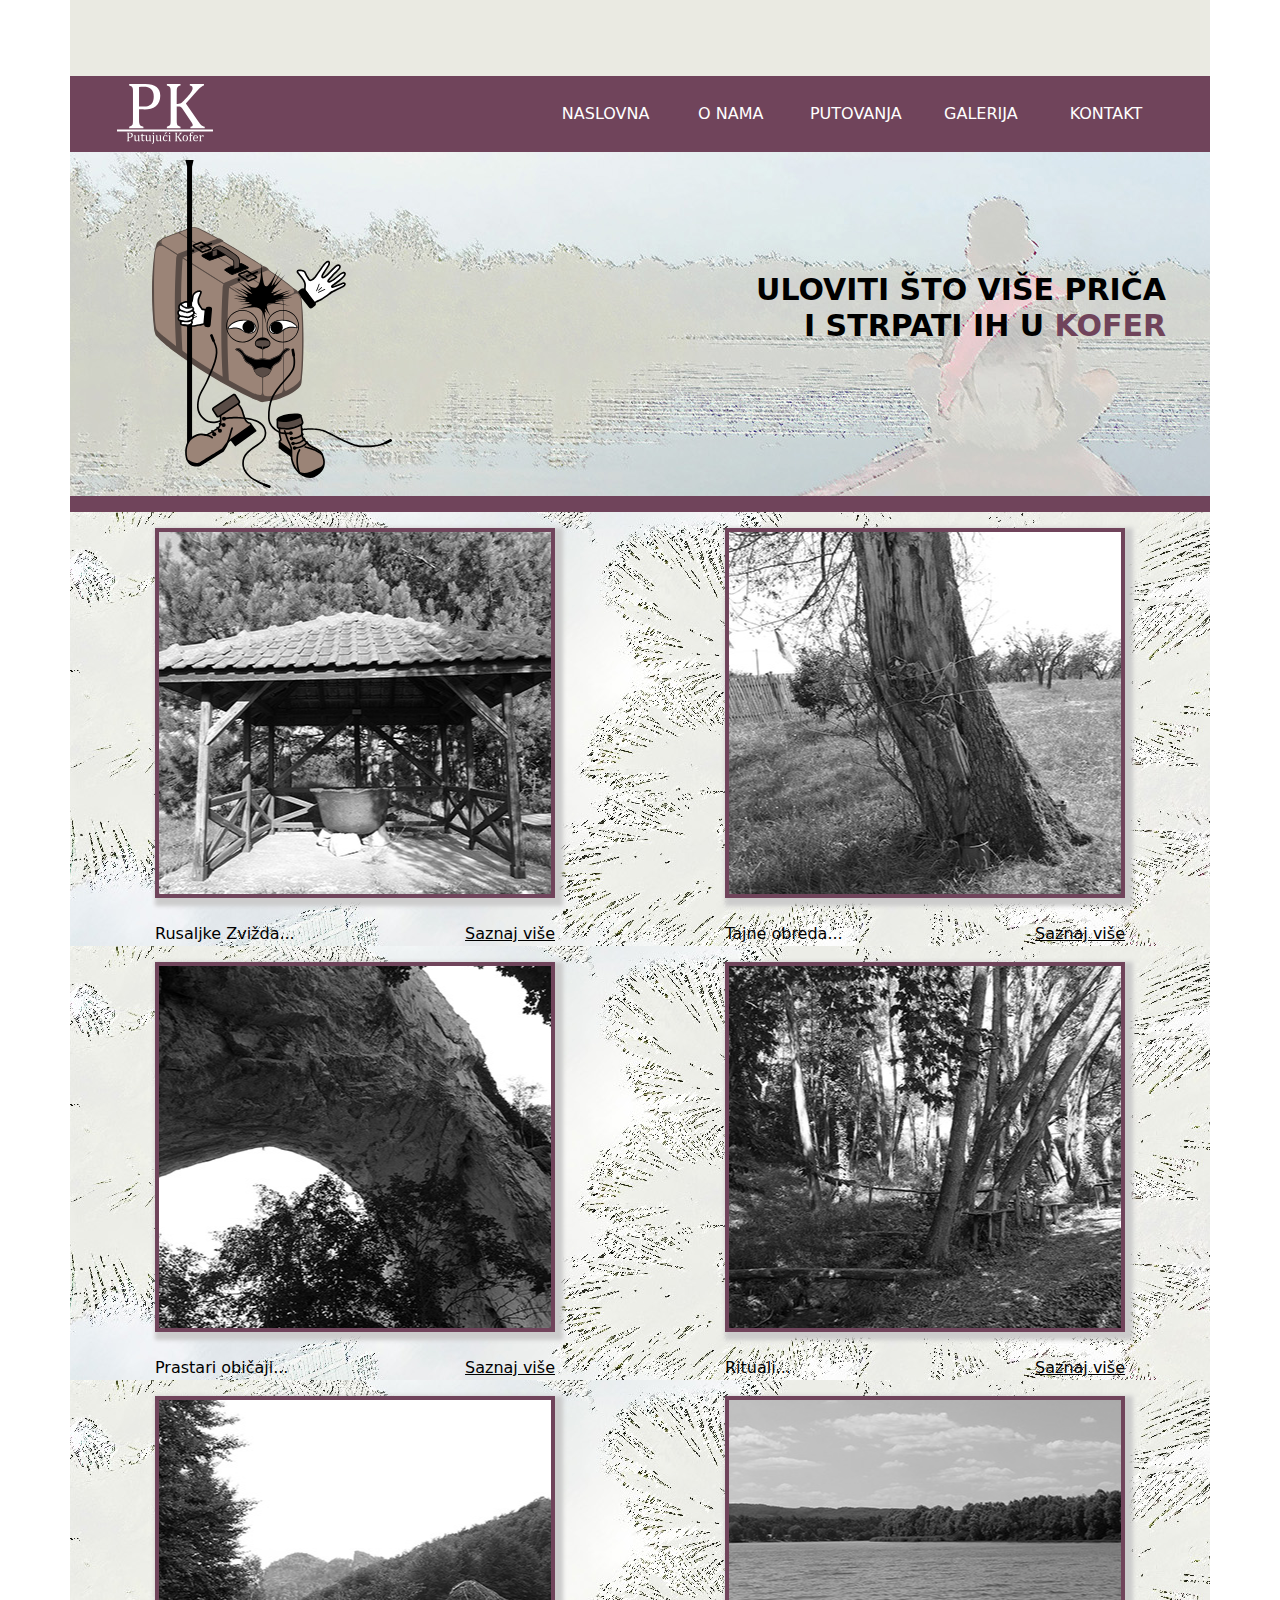
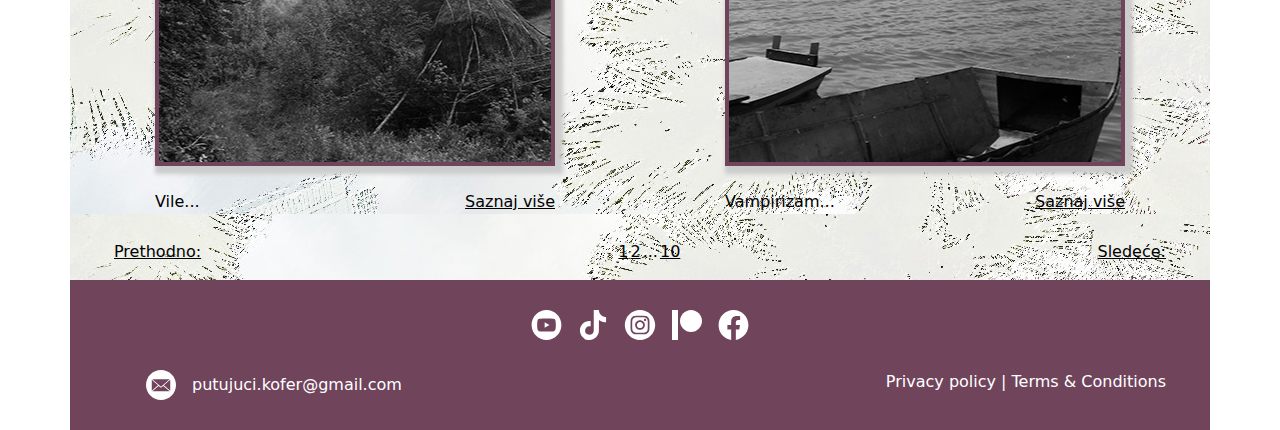
<file: kofer.html>
<!DOCTYPE html>
<html lang="en">
<head>
    <meta charset="UTF-8">
    <meta name="viewport" content="width=device-width, initial-scale=1.0">
    <title>Putujuci Kofer Kofer</title>
    <link rel="stylesheet" href="style.css">
    <link href="https://cdn.jsdelivr.net/npm/bootstrap@5.3.3/dist/css/bootstrap.min.css" rel="stylesheet" integrity="sha384-QWTKZyjpPEjISv5WaRU9OFeRpok6YctnYmDr5pNlyT2bRjXh0JMhjY6hW+ALEwIH" crossorigin="anonymous">
</head>
<body>
    <div class="container">
        <div id="tape_header" class="row">
            <div class="col-md-12">
                <div class="tape_header"></div>
            </div>
        </div> <!-- END .ROW -->

        <div id="header" class="row">
            <div id="logotip" class="col-md-4">
                <div class="logotip"></div>
            </div>
            <div id="nav" class="col-md-8">
                <ul>
                    <li>
                        <a href="index.html">NASLOVNA</a>
                    </li>
                    <li>
                        <a href="o_nama.html">O NAMA</a>
                    </li>
                    <li>
                        <a href="putovanja.html">PUTOVANJA</a>
                    </li>
                    <li>
                        <a href="galerija.html">GALERIJA</a>
                    </li>
                    <li>
                        <a href="kontakt.html">KONTAKT</a>
                    </li>
                </ul>
            </div>
        </div> <!-- END .ROW -->

        <div id="hero" class="row">
            <div id="znak" class="col-md-6">
                <div class="znak"></div>
            </div>
            <div id="text_hero" class="col-md-6">
                <div class="heading">
                    <h2>Uloviti što više priča <br> i strpati ih u <span>kofer</span></h2>
                </div>
            </div>
        </div> <!-- END .ROW -->

        <div id="tape_main" class="row">
            <div class="col-md-12">
                <div class="tape_main"></div>
            </div>
        </div> <!-- END .ROW -->

        <div id="main-01" class="row main">        
            <div class="col-md-6">
                <div id="image-01"></div>
                <div id="data-01">
                    <p>Rusaljke Zvižda...</p>
                    <a href="content-04.html" target="_blank">Saznaj više</a>
                </div>
            </div>
            <div class="col-md-6">
                <div id="image-02"></div>
                <div id="data-02">
                    <p>Tajne obreda...</p>
                    <a href="content-01.htm" target="_blank">Saznaj više</a>
                </div>
            </div>
        </div> <!-- END .ROW -->

        <div id="main-02" class="row main"> 
            <div class="col-md-6">
                <div id="image-03"></div>
                <div id="data-03">
                    <p>Prastari običaji...</p>
                    <a href="ž">Saznaj više</a>
                </div>
            </div>
            <div class="col-md-6">
                <div id="image-04"></div>
                <div id="data-04">
                    <p>Rituali...</p>
                    <a href="#">Saznaj više</a>
                </div>
            </div>
        </div> <!-- END .ROW -->

        <div id="main-03" class="row main">  
            <div class="col-md-6">
                <div id="image-05"></div>
                <div id="data-05">
                    <p>Vile...</p>
                    <a href="#">Saznaj više</a>
                </div>
            </div>
            <div class="col-md-6">
                <div id="image-06"></div>
                <div id="data-06">
                    <p>Vampirizam...</p>
                    <a href="#">Saznaj više</a>
                </div>
            </div>
        </div> <!-- END .ROW -->

        <div id="main-04" class="row main">
            <div class="col-md-12">
                <div id="subtext">
                    <a href="#" class="subtext-01">Prethodno:</a>
                    <a href="#" class="subtext-02">1</a>
                    <a href="#" class="subtext-03">2</a>
                    <p class="subtext-04">...</p>
                    <a href="#" class="subtext-05">10</a>
                    <a href="#" class="subtext-06">Sledeće:</a>
                </div>
            </div>
        </div> <!-- END .ROW -->

        <div id="footer" class="row">
            <div class="col-md-12">
                <div id="icons_footer">
                    <img src="Ikonice/Youtube_icon.svg" alt="Youtube">
                    <img src="Ikonice/Tik_tok_icon.svg" alt="TikTok">
                    <img src="Ikonice/Instagram_icon.svg" alt="Instagram">
                    <img src="Ikonice/Patreon_icon.svg" alt="Patreon">
                    <img src="Ikonice/Facebook_icon.svg" alt="Facebook">
                </div>
                <div id="info_footer">
                    <div class="info_footer-01">
                        <img src="Ikonice/Mail_icon.svg" alt="Mail">
                        <p>putujuci.kofer@gmail.com</p>
                    </div>
                    <div class="info_footer-02">
                        <p>Privacy policy | Terms & Conditions</p>
                    </div>
                </div>
            </div>
        </div> <!-- END .ROW -->
    </div>

    <script src="https://cdn.jsdelivr.net/npm/bootstrap@5.3.3/dist/js/bootstrap.bundle.min.js" integrity="sha384-YvpcrYf0tY3lHB60NNkmXc5s9fDVZLESaAA55NDzOxhy9GkcIdslK1eN7N6jIeHz" crossorigin="anonymous"></script>
</body>
</html>
</file>
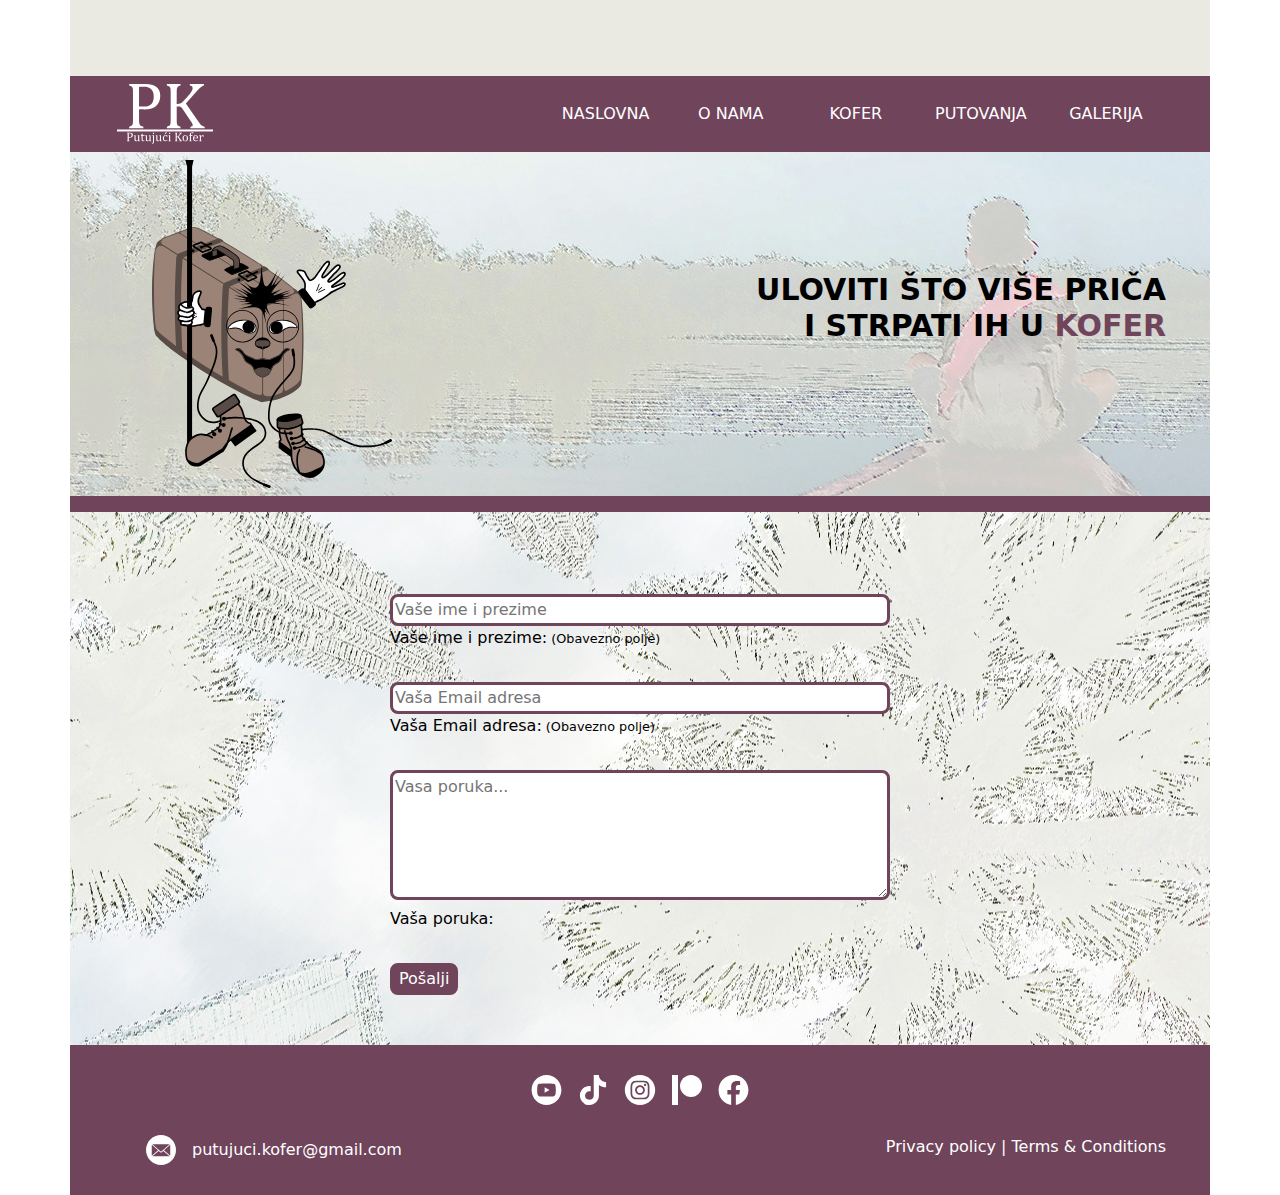
<file: kontakt.html>
<!DOCTYPE html>
<html lang="en">
<head>
    <meta charset="UTF-8">
    <meta name="viewport" content="width=device-width, initial-scale=1.0">
    <title>Putujuci Kofer Kontakt</title>
    <link rel="stylesheet" href="style.css">
    <link href="https://cdn.jsdelivr.net/npm/bootstrap@5.3.3/dist/css/bootstrap.min.css" rel="stylesheet" integrity="sha384-QWTKZyjpPEjISv5WaRU9OFeRpok6YctnYmDr5pNlyT2bRjXh0JMhjY6hW+ALEwIH" crossorigin="anonymous">
</head>
<body>
    <div class="container">
        <div id="tape_header" class="row">
            <div class="col-md-12">
                <div class="tape_header"></div>
            </div>
        </div> <!-- END .ROW -->

        <div id="header" class="row">
            <div id="logotip" class="col-md-4">
                <div class="logotip"></div>
            </div>
            <div id="nav" class="col-md-8">
                <ul>
                    <li>
                        <a href="index.html">NASLOVNA</a>
                    </li>
                    <li>
                        <a href="o_nama.html">O NAMA</a>
                    </li>
                    <li>
                        <a href="kofer.html">KOFER</a>
                    </li>
                    <li>
                        <a href="putovanja.html">PUTOVANJA</a>
                    </li>
                    <li>
                        <a href="galerija.html">GALERIJA</a>
                    </li>
                </ul>
            </div>
        </div> <!-- END .ROW -->

        <div id="hero" class="row">
            <div id="znak" class="col-md-6">
                <div class="znak"></div>
            </div>
            <div id="text_hero" class="col-md-6">
                <div class="heading">
                    <h2>Uloviti što više priča <br> i strpati ih u <span>kofer</span></h2>
                </div>
            </div>
        </div> <!-- END .ROW -->

        <div id="tape_main" class="row">
            <div class="col-md-12">
                <div class="tape_main"></div>
            </div>
        </div> <!-- END .ROW -->

        <div id="main" class="row main">
            <div class="col-sm-12">
                <form action="form" id="form">
                    <div>
                        <input type="text" id="name" name="name" placeholder="Vaše ime i prezime">
                        <br>
                        <label for="name">Vaše ime i prezime:</label>
                    </div>
                    <div>
                        <input type="text" id="address" name="address" placeholder="Vaša Email adresa">
                        <br>
                        <label for="address">Vaša Email adresa:</label>
                    </div>
                    <div>
                        <textarea id="message" name="message" placeholder="Vasa poruka..." cols="30" rows="5"></textarea>
                        <br>
                        <label for="message">Vaša poruka:</label>
                    </div>
                    <div>
                        <input type="submit" id="submit" name="submit" value="Pošalji">
                    </div>
                </form>
            </div>
        </div> <!-- END .ROW -->

        <div id="footer" class="row">
            <div class="col-md-12">
                <div id="icons_footer">
                    <img src="Ikonice/Youtube_icon.svg" alt="Youtube">
                    <img src="Ikonice/Tik_tok_icon.svg" alt="TikTok">
                    <img src="Ikonice/Instagram_icon.svg" alt="Instagram">
                    <img src="Ikonice/Patreon_icon.svg" alt="Patreon">
                    <img src="Ikonice/Facebook_icon.svg" alt="Facebook">
                </div>
                <div id="info_footer">
                    <div class="info_footer-01">
                        <img src="Ikonice/Mail_icon.svg" alt="Mail">
                        <p>putujuci.kofer@gmail.com</p>
                    </div>
                    <div class="info_footer-02">
                        <p>Privacy policy | Terms & Conditions</p>
                    </div>
                </div>
            </div>
        </div> <!-- END .ROW -->
    </div>

    <script src="https://cdn.jsdelivr.net/npm/bootstrap@5.3.3/dist/js/bootstrap.bundle.min.js" integrity="sha384-YvpcrYf0tY3lHB60NNkmXc5s9fDVZLESaAA55NDzOxhy9GkcIdslK1eN7N6jIeHz" crossorigin="anonymous"></script>
</body>
</html>
</file>
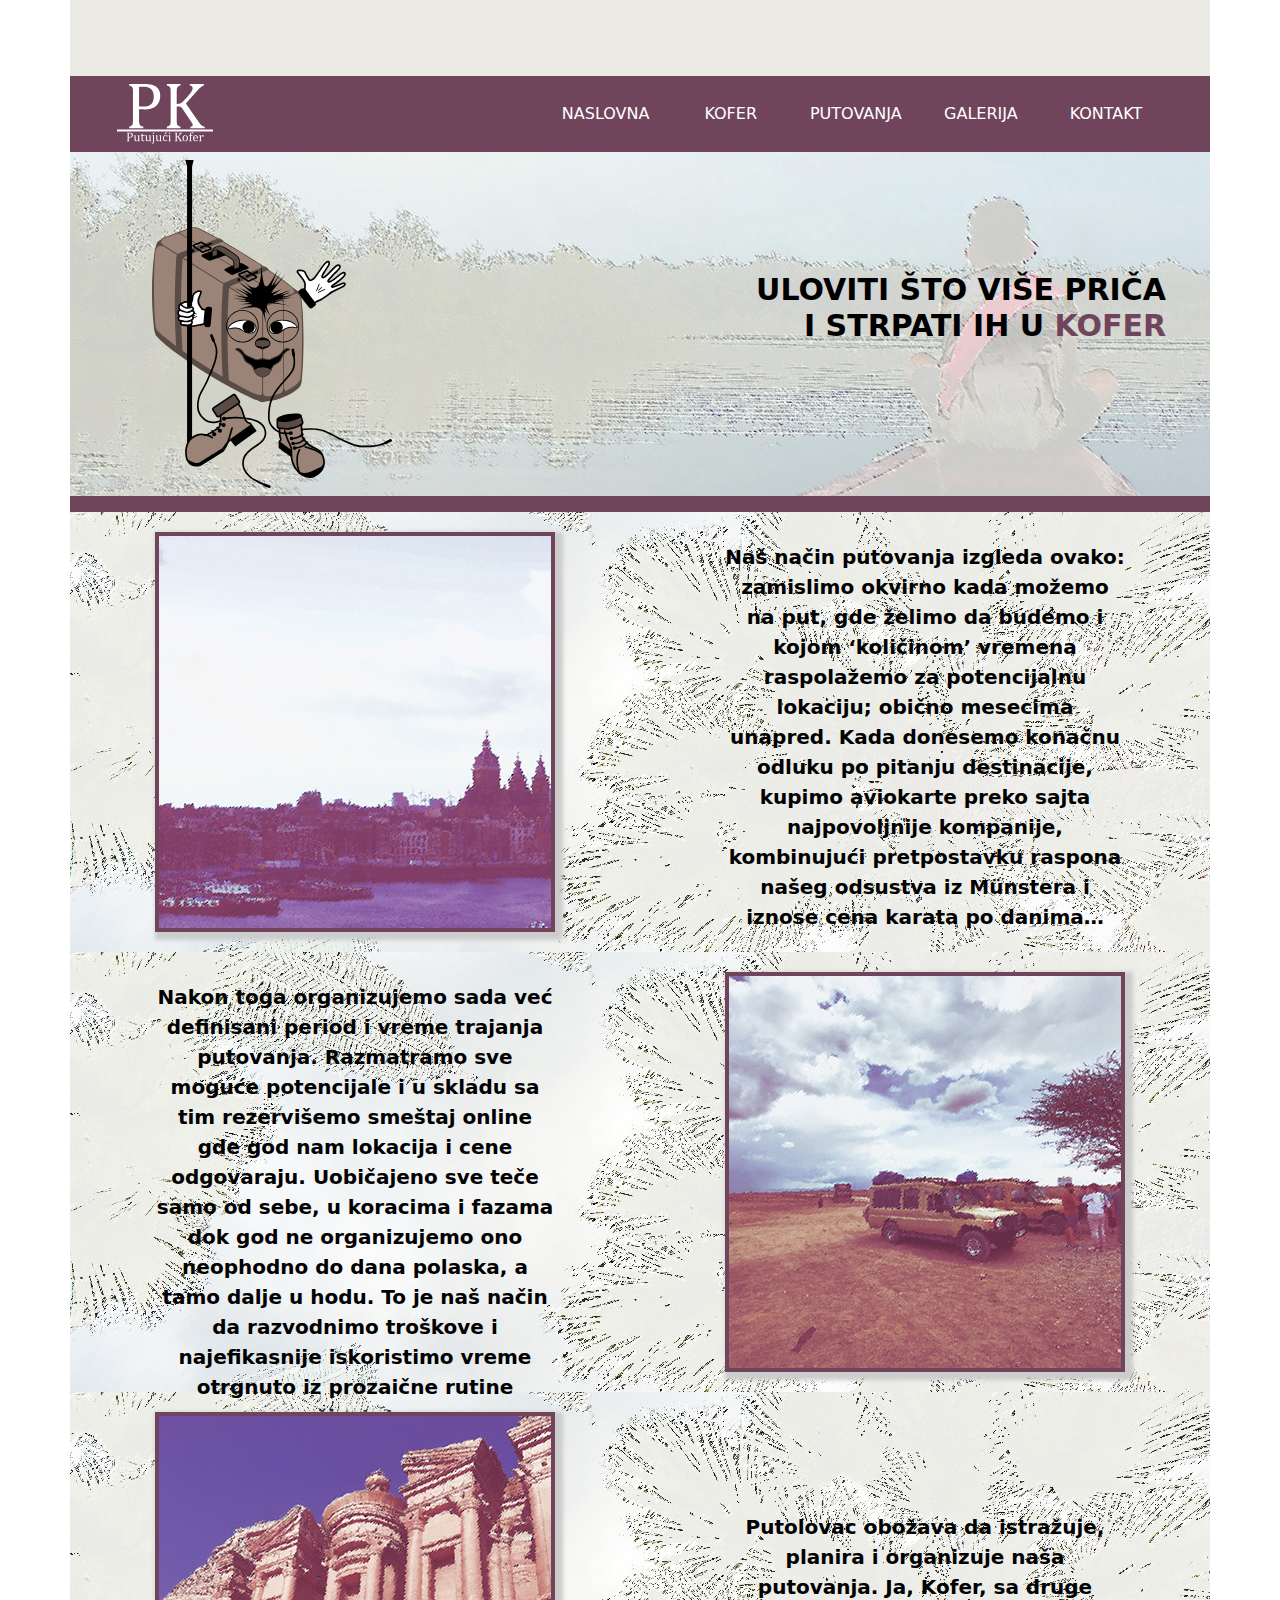
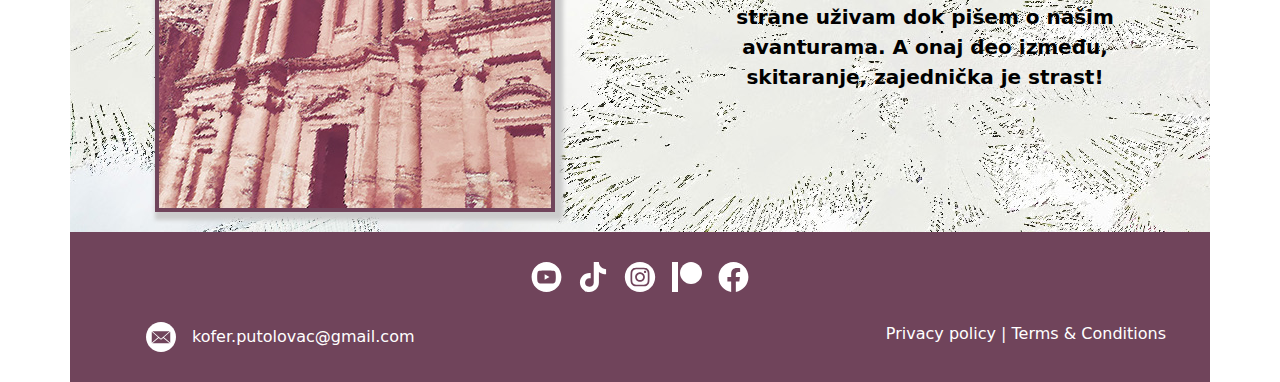
<file: o_nama.html>
<!DOCTYPE html>
<html lang="en">
<head>
    <meta charset="UTF-8">
    <meta name="viewport" content="width=device-width, initial-scale=1.0">
    <title>Putujuci Kofer O nama</title>
    <link rel="stylesheet" href="style.css">
    <link href="https://cdn.jsdelivr.net/npm/bootstrap@5.3.3/dist/css/bootstrap.min.css" rel="stylesheet" integrity="sha384-QWTKZyjpPEjISv5WaRU9OFeRpok6YctnYmDr5pNlyT2bRjXh0JMhjY6hW+ALEwIH" crossorigin="anonymous">
</head>
<body>
    <div class="container">
        <div id="tape_header" class="row">
            <div class="col-md-12">
                <div class="tape_header"></div>
            </div>
        </div> <!-- END .ROW -->

        <div id="header" class="row">
            <div id="logotip" class="col-md-4">
                <div class="logotip"></div>
            </div>
            <div id="nav" class="col-md-8">
                <ul>
                    <li>
                        <a href="index.html">NASLOVNA</a>
                    </li>
                    <li>
                        <a href="kofer.html">KOFER</a>
                    </li>
                    <li>
                        <a href="putovanja.html">PUTOVANJA</a>
                    </li>
                    <li>
                        <a href="galerija.html">GALERIJA</a>
                    </li>
                    <li>
                        <a href="kontakt.html">KONTAKT</a>
                    </li>
                </ul>
            </div>
        </div> <!-- END .ROW -->

        <div id="hero" class="row">
            <div id="znak" class="col-md-6">
                <div class="znak"></div>
            </div>
            <div id="text_hero" class="col-md-6">
                <div class="heading">
                    <h2>Uloviti što više priča <br> i strpati ih u <span>kofer</span></h2>
                </div>
            </div>
        </div> <!-- END .ROW -->

        <div id="tape_main" class="row">
            <div class="col-md-12">
                <div class="tape_main"></div>
            </div>
        </div> <!-- END .ROW -->

        <div id="main-01" class="row main">        
            <div class="col-md-6">
                <div id="photo-04"></div>
            </div>
            <div class="col-md-6">
                <div id="text-04">
                    <p>Naš način putovanja izgleda ovako: zamislimo okvirno kada možemo na put, gde želimo da budemo i kojom ‘količinom’ vremena raspolažemo za potencijalnu lokaciju; obično mesecima unapred. Kada donesemo konačnu odluku po pitanju destinacije, kupimo aviokarte preko sajta najpovoljnije kompanije, kombinujući pretpostavku raspona našeg odsustva iz Münstera i iznose cena karata po danima…</p>
                </div>
            </div>
        </div> <!-- END .ROW -->


        <div id="main-02" class="row main">
            <div class="col-md-6">
                <div id="text-05">
                    <p>Nakon toga organizujemo sada već definisani period i vreme trajanja putovanja. Razmatramo sve moguće potencijale i u skladu sa tim rezervišemo smeštaj online gde god nam lokacija i cene odgovaraju. Uobičajeno sve teče samo od sebe, u koracima i fazama dok god ne organizujemo ono neophodno do dana polaska, a tamo dalje u hodu. To je naš način da razvodnimo troškove i najefikasnije iskoristimo vreme otrgnuto iz prozaične rutine života!</p>
                </div>
            </div>
            <div class="col-md-6">
                <div id="photo-05"></div>
            </div>
        </div> <!-- END .ROW -->

        <div id="main-03" class="row main">  
            <div class="col-md-6">
                <div id="photo-06"></div>
            </div>
            <div class="col-md-6">
                <div id="text-06">
                    <p>Putolovac obožava da istražuje, planira i organizuje naša putovanja. Ja, Kofer, sa druge strane uživam dok pišem o našim avanturama. A onaj deo između, skitaranje, zajednička je strast!</p>
                </div>
            </div>
        </div> <!-- END .ROW -->

        <div id="footer" class="row">
            <div class="col-md-12">
                <div id="icons_footer">
                    <img src="Ikonice/Youtube_icon.svg" alt="Youtube">
                    <img src="Ikonice/Tik_tok_icon.svg" alt="TikTok">
                    <img src="Ikonice/Instagram_icon.svg" alt="Instagram">
                    <img src="Ikonice/Patreon_icon.svg" alt="Patreon">
                    <img src="Ikonice/Facebook_icon.svg" alt="Facebook">
                </div>
                <div id="info_footer">
                    <div class="info_footer-01">
                        <img src="Ikonice/Mail_icon.svg" alt="Mail">
                        <p>kofer.putolovac@gmail.com</p>
                    </div>
                    <div class="info_footer-02">
                        <p>Privacy policy | Terms & Conditions</p>
                    </div>
                </div>
            </div>
        </div> <!-- END .ROW -->
    </div>

    <script src="https://cdn.jsdelivr.net/npm/bootstrap@5.3.3/dist/js/bootstrap.bundle.min.js" integrity="sha384-YvpcrYf0tY3lHB60NNkmXc5s9fDVZLESaAA55NDzOxhy9GkcIdslK1eN7N6jIeHz" crossorigin="anonymous"></script>
</body>
</html>
</file>
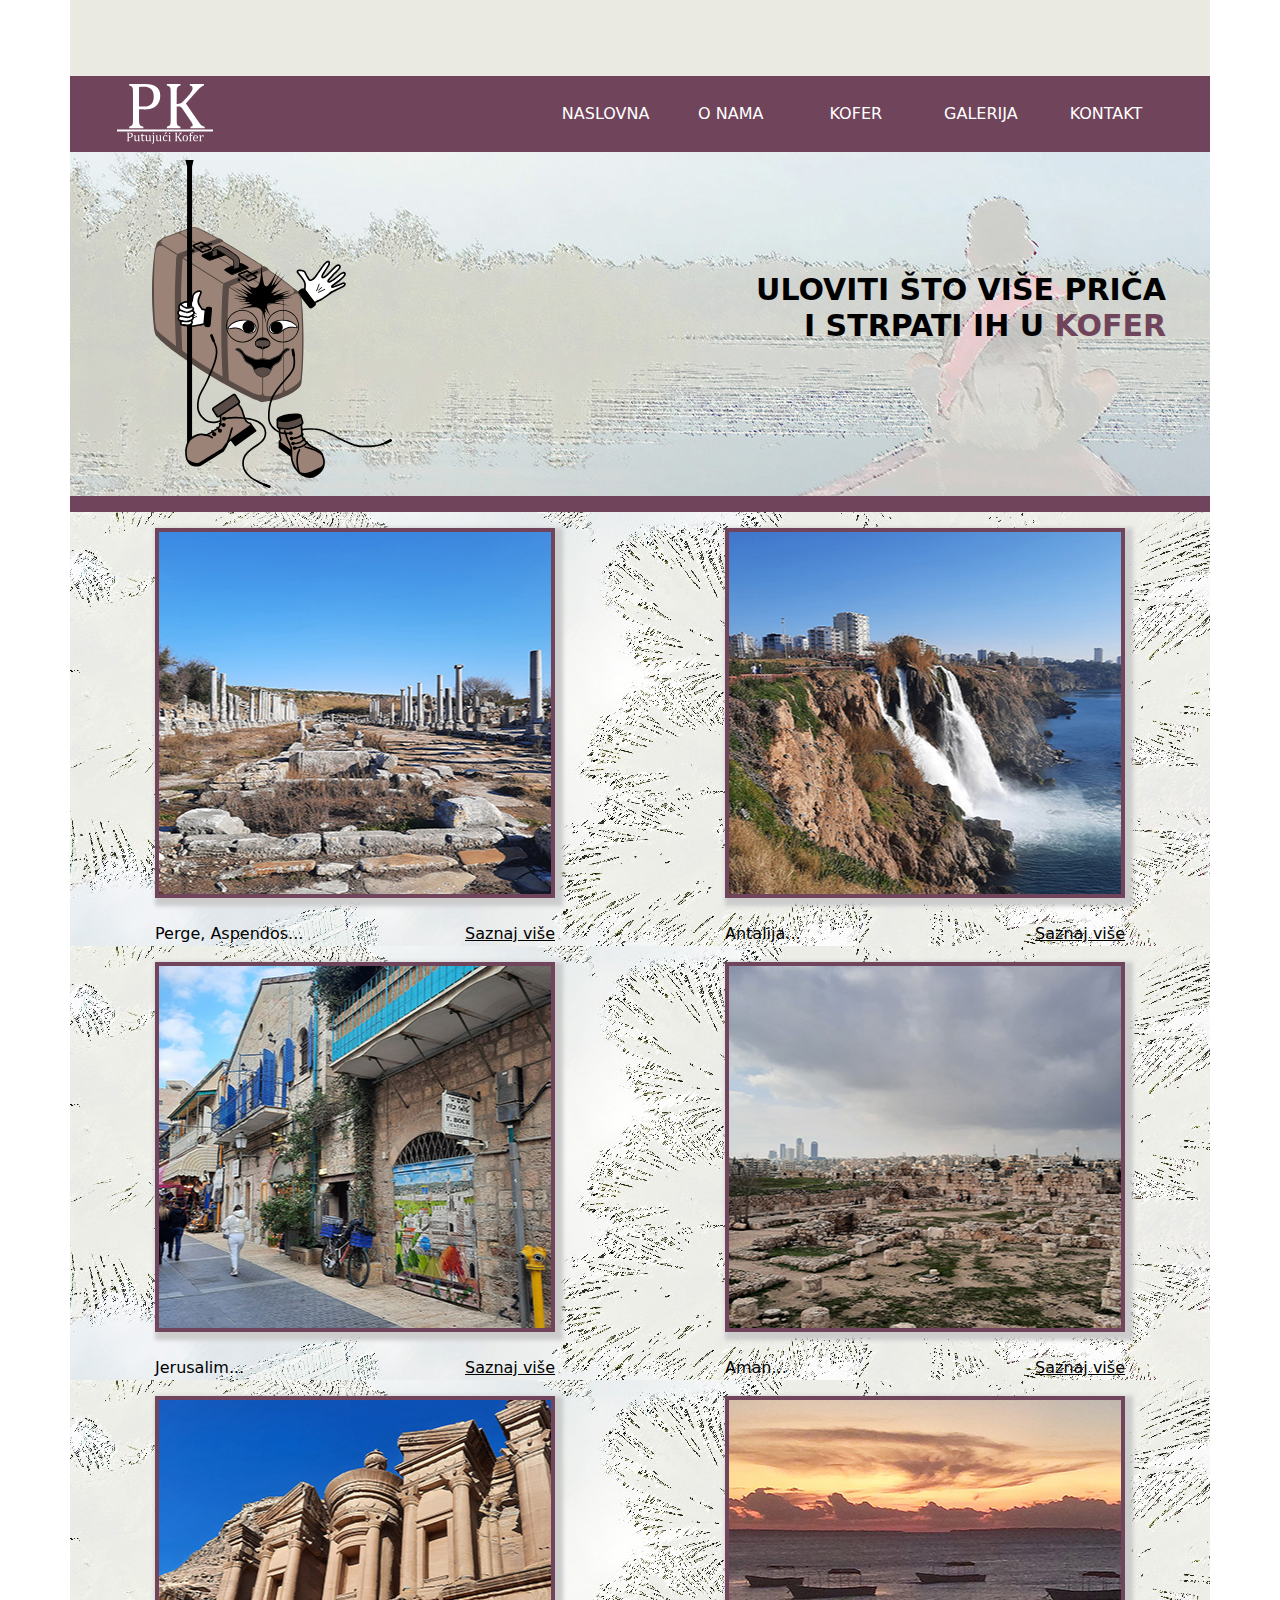
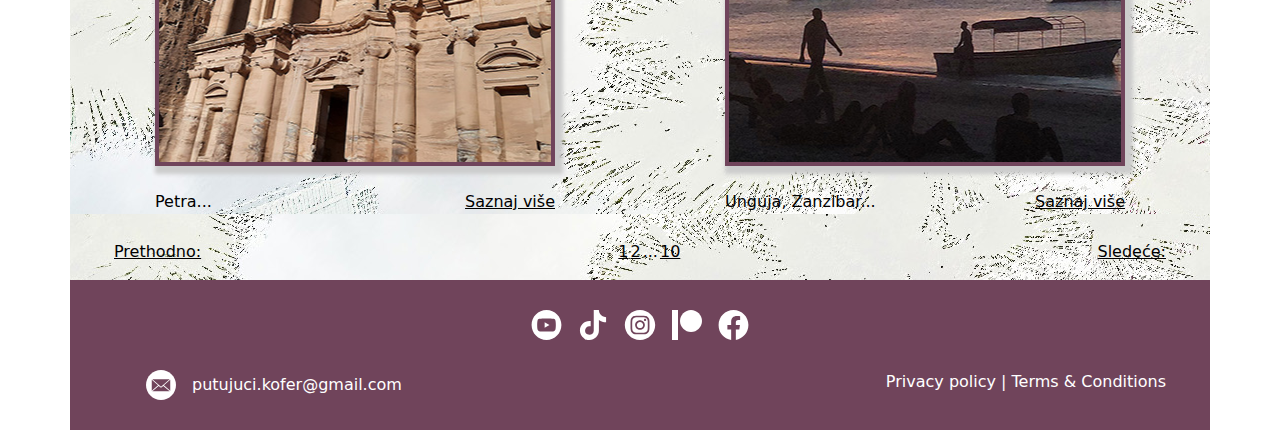
<file: putovanja.html>
<!DOCTYPE html>
<html lang="en">
<head>
    <meta charset="UTF-8">
    <meta name="viewport" content="width=device-width, initial-scale=1.0">
    <title>Putujuci Kofer Putovanja</title>
    <link rel="stylesheet" href="style.css">
    <link href="https://cdn.jsdelivr.net/npm/bootstrap@5.3.3/dist/css/bootstrap.min.css" rel="stylesheet" integrity="sha384-QWTKZyjpPEjISv5WaRU9OFeRpok6YctnYmDr5pNlyT2bRjXh0JMhjY6hW+ALEwIH" crossorigin="anonymous">
</head>
<body>
    <div class="container">
        <div id="tape_header" class="row">
            <div class="col-md-12">
                <div class="tape_header"></div>
            </div>
        </div> <!-- END .ROW -->

        <div id="header" class="row">
            <div id="logotip" class="col-md-4">
                <div class="logotip"></div>
            </div>
            <div id="nav" class="col-md-8">
                <ul>
                    <li>
                        <a href="index.html">NASLOVNA</a>
                    </li>
                    <li>
                        <a href="o_nama.html">O NAMA</a>
                    </li>
                    <li>
                        <a href="kofer.html">KOFER</a>
                    </li>
                    <li>
                        <a href="galerija.html">GALERIJA</a>
                    </li>
                    <li>
                        <a href="kontakt.html">KONTAKT</a>
                    </li>
                </ul>
            </div>
        </div> <!-- END .ROW -->

        <div id="hero" class="row">
            <div id="znak" class="col-md-6">
                <div class="znak"></div>
            </div>
            <div id="text_hero" class="col-md-6">
                <div class="heading">
                    <h2>Uloviti što više priča <br> i strpati ih u <span>kofer</span></h2>
                </div>
            </div>
        </div> <!-- END .ROW -->

        <div id="tape_main" class="row">
            <div class="col-md-12">
                <div class="tape_main"></div>
            </div>
        </div> <!-- END .ROW -->

        <div id="main-01" class="row main">       
            <div class="col-md-6">
                <div id="image-07"></div>
                <div id="data-07">
                    <p>Perge, Aspendos...</p>
                    <a href="content-08.html" target="_blank">Saznaj više</a>
                </div>
            </div>
            <div class="col-md-6">
                <div id="image-08"></div>
                <div id="data-08">
                    <p>Antalija...</p>
                    <a href="content-07.html" target="_blank">Saznaj više</a>
                </div>
            </div>
        </div> <!-- END .ROW -->

        <div id="main-02" class="row main"> 
            <div class="col-md-6">
                <div id="image-09"></div>
                <div id="data-09">
                    <p>Jerusalim...</p>
                    <a href="#">Saznaj više</a>
                </div>
            </div>
            <div class="col-md-6">
                <div id="image-10"></div>
                <div id="data-10">
                    <p>Aman...</p>
                    <a href="#">Saznaj više</a>
                </div>
            </div>
        </div> <!-- END .ROW -->

        <div id="main-03" class="row main">  
            <div class="col-md-6">
                <div id="image-11"></div>
                <div id="data-11">
                    <p>Petra...</p>
                    <a href="#">Saznaj više</a>
                </div>
            </div>
            <div class="col-md-6">
                <div id="image-12"></div>
                <div id="data-12">
                    <p>Unguja, Zanzibar...</p>
                    <a href="#">Saznaj više</a>
                </div>
            </div>
        </div> <!-- END .ROW -->

        <div id="main-04" class="row main">  
            <div class="col-md-12">
                <div id="subtext">
                    <a href="#" class="subtext-01">Prethodno:</a>
                    <a href="#" class="subtext-02">1</a>
                    <a href="#" class="subtext-03">2</a>
                    <p class="subtext-04">...</p>
                    <a href="#" class="subtext-05">10</a>
                    <a href="#" class="subtext-06">Sledeće:</a>
                </div>
            </div>
        </div> <!-- END .ROW -->

        <div id="footer" class="row">
            <div class="col-md-12">
                <div id="icons_footer">
                    <img src="Ikonice/Youtube_icon.svg" alt="Youtube">
                    <img src="Ikonice/Tik_tok_icon.svg" alt="TikTok">
                    <img src="Ikonice/Instagram_icon.svg" alt="Instagram">
                    <img src="Ikonice/Patreon_icon.svg" alt="Patreon">
                    <img src="Ikonice/Facebook_icon.svg" alt="Facebook">
                </div>
                <div id="info_footer">
                    <div class="info_footer-01">
                        <img src="Ikonice/Mail_icon.svg" alt="Mail">
                        <p>putujuci.kofer@gmail.com</p>
                    </div>
                    <div class="info_footer-02">
                        <p>Privacy policy | Terms & Conditions</p>
                    </div>
                </div>
            </div>
        </div> <!-- END .ROW -->
    </div>

    <script src="https://cdn.jsdelivr.net/npm/bootstrap@5.3.3/dist/js/bootstrap.bundle.min.js" integrity="sha384-YvpcrYf0tY3lHB60NNkmXc5s9fDVZLESaAA55NDzOxhy9GkcIdslK1eN7N6jIeHz" crossorigin="anonymous"></script>
</body>
</html>
</file>
<file: style.css>
:root {
    --primary-kofer-color: #70445B;
    --primary-putolovac-color: #EAEAE2;
    --black-color: #000;
    --white-color: #FFF;
}

body {
    margin: 0;
    padding: 0;
    font-family: Roboto, Arial, Helvetica, sans-serif;
    background-color: #CCC;
}

img {
    max-width: 100%;
    height: auto;
    vertical-align: bottom;
}

#tape_header {
    background-color: var(--primary-putolovac-color);

}

#tape_header .tape_header {
    height: 76px;
}

#header {
    background-color: var(--primary-kofer-color);
    position: sticky;
    top: 0;
    z-index: 9999;
}

#header #logotip {
    justify-items: start;
    align-self: center;
}

#header .logotip {
    background-color: var(--primary-kofer-color);
    background-image: url(Znak&Logotip/PK-Logotip.svg);
    background-repeat: no-repeat;
    background-position: center center;
    height: 60px;
    width: 102px;
    margin: 8px 2rem;
}

#nav {
    justify-items: end;
    align-self: center;
}

#hamburger {
    display: none;
    font-size: 24px;
    color: var(--white-color);
    background: none;
    border: none;
    cursor: pointer;
}

#nav ul {
    margin-bottom: 0;
    padding: 0 2rem;
}

#nav ul li {
    display: inline-block;
    width: 120px;
    text-align: center;

}

#nav ul li a {
    display: block;
    padding: 16px 8px;
    transition: 0.5s 0s font-size ease;
}

#nav ul li a:link,
#nav ul li a:visited {
    color: var(--white-color);
    font-weight: 500;
    text-decoration: none;
}

#nav ul li a:hover {
    color: var(--primary-kofer-color);
    font-size: 1.2rem;
    font-weight: 500;
    text-decoration: none;
    background: var(--primary-putolovac-color);
    cursor: pointer;
}

#nav ul li a:active {
    color: var(--black-color);
    font-weight: 500;
    text-decoration: none;
    background: var(--primary-putolovac-color);
}

#header,
#header .logotip {
    animation: opacity forwards 6s;
}

@keyframes opacity {
    0% {
        background-color: var(--primary-kofer-color);
    }
    50% {
        background-color: hsla(329, 24%, 35%, 0.5);
    }
    100% {
        background-color: var(--primary-kofer-color);
    }
}

/*Zavrseni header*/

#hero {
    background-color: var(--primary-putolovac-color);
    background-image: url(NON/Hero.jpg);
    background-attachment: scroll;
    background-repeat: no-repeat;
    background-position: center center;
}

#hero #znak {
    justify-items: start;
    align-self: center;
}

#hero .znak {
    background-image: url(Znak&Logotip/PK-Znak.svg);
    background-repeat: no-repeat;
    background-position: center center;
    height: 328px;
    width: 252px;
    margin: 8px 0 8px 64px;
}

#hero #text_hero {
    justify-items: end;
    align-content: space-around;
}

#hero #text_hero h1,
#hero #text_hero h2 {
    text-transform: uppercase;
    text-align: right;
    color: var(--black-color);
}

#hero #text_hero h2 {
    font-size: 30px;
    font-weight: 700;
    margin-bottom: 32px;
    padding: 0 2rem 0 0;
}

#hero #text_hero h1 {
    font-size: 60px;
    font-weight: 700;
    letter-spacing: 10px;
    padding: 0 22px 0 0;
}

span {
    color: var(--primary-kofer-color);
}

/*Zavrseni hero*/

#tape_main {
    background-color: var(--primary-kofer-color);
}

#tape_main .tape_main {
    height: 1rem;
}

.main {
    background-color: var(--primary-putolovac-color);
    background-image: url(NON/Main.jpg);
    background-attachment: scroll;
    background-repeat: no-repeat;
    background-position: center center;
}

.main #photo-01 {
    background-color: var(--primary-putolovac-color);
    background-image: url(NON/N-600-01.jpg);
    margin: 30px 2rem 10px;
}

.main #photo-04 {
    background-color: var(--primary-putolovac-color);
    background-image: url(NON/N-600-04.jpg);
    margin: 30px 2rem 10px;
}

.main #text-01,
.main #text-04 {
    width: 600px;
    height: 400px;
    margin: 30px 2rem 10px 0;
    align-content: space-around;
}

.main #text-02,
.main #text-05 {
    width: 600px;
    height: 400px;
    margin: 20px 2rem 20px;
    align-content: space-around;
}

.main #photo-02 {
    background-color: var(--primary-putolovac-color);
    background-image: url(NON/N-600-02.jpg);
    margin: 20px 2rem 20px 0;
}

.main #photo-05 {
    background-color: var(--primary-putolovac-color);
    background-image: url(NON/N-600-05.jpg);
    margin: 20px 2rem 20px 0;
}

.main #photo-03 {
    background-color: var(--primary-putolovac-color);
    background-image: url(NON/N-600-03.jpg);
    margin: 10px 2rem 30px;
}

.main #photo-06 {
    background-color: var(--primary-putolovac-color);
    background-image: url(NON/N-600-06.jpg);
    margin: 10px 2rem 30px;
}

.main #text-03,
.main #text-06 {
    width: 600px;
    height: 400px;
    margin: 10px 2rem 30px 0;
    align-content: space-around;
}

.main div[id*="photo"] {
    background-repeat: no-repeat;
    background-position: center center;
    width: 600px;
    height: 400px;
    border: solid 4px var(--primary-kofer-color);
    box-shadow: 4px 4px 4px 4px #CCC;
}

.main #text-01 p,
.main #text-02 p,
.main #text-03 p,
.main #text-04 p,
.main #text-05 p,
.main #text-06 p {
    font-size: 24px;
    font-weight: 700;
    color: var(--black-color);
    text-align: center;
}

.main #image-01 {
    background-color: var(--primary-putolovac-color);
    background-image: url(KPG/K-555-01.JPG);
    margin: 16px 2rem 0;
}

.main #image-02 {
    background-color: var(--primary-putolovac-color);
    background-image: url(KPG/K-555-02.JPG);
    justify-self: end;
    margin: 16px 2rem 0 32px;
}

.main #image-03 {
    background-color: var(--primary-putolovac-color);
    background-image: url(KPG/K-555-03.JPG);
    margin: 16px 2rem 0;
}

.main #image-04 {
    background-color: var(--primary-putolovac-color);
    background-image: url(KPG/K-555-04.JPG);
    justify-self: end;
    margin: 16px 2rem 0 32px;
}

.main #image-05 {
    background-color: var(--primary-putolovac-color);
    background-image: url(KPG/K-555-05.JPG);
    margin: 16px 2rem 0;
}

.main #image-06 {
    background-color: var(--primary-putolovac-color);
    background-image: url(KPG/K-555-06.JPG);
    justify-self: end;
    margin: 16px 2rem 0 32px;
}

.main #image-07 {
    background-color: var(--primary-putolovac-color);
    background-image: url(KPG/P-555-01.jpg);
    margin: 16px 2rem 0;
}

.main #image-08 {
    background-color: var(--primary-putolovac-color);
    background-image: url(KPG/P-555-02.jpg);
    justify-self: end;
    margin: 16px 2rem 0 32px;
}

.main #image-09 {
    background-color: var(--primary-putolovac-color);
    background-image: url(KPG/P-555-03.jpg);
    margin: 16px 2rem 0;
}

.main #image-10 {
    background-color: var(--primary-putolovac-color);
    background-image: url(KPG/P-555-04.jpg);
    justify-self: end;
    margin: 16px 2rem 0 32px;
}

.main #image-11 {
    background-color: var(--primary-putolovac-color);
    background-image: url(KPG/P-555-05.jpg);
    margin: 16px 2rem 0;
}

.main #image-12 {
    background-color: var(--primary-putolovac-color);
    background-image: url(KPG/P-555-06.jpg);
    justify-self: end;
    margin: 16px 2rem 0 32px;
}

.main #image-13 {
    background-color: var(--primary-putolovac-color);
    background-image: url(KPG/G-555-01.jpg);
    margin: 16px 2rem 0;
}

.main #image-14 {
    background-color: var(--primary-putolovac-color);
    background-image: url(KPG/G-555-02.jpg);
    justify-self: end;
    margin: 16px 2rem 0 32px;
}

.main #image-15 {
    background-color: var(--primary-putolovac-color);
    background-image: url(KPG/G-555-03.jpg);
    margin: 16px 2rem 0;
}

.main #image-16 {
    background-color: var(--primary-putolovac-color);
    background-image: url(KPG/G-555-04.jpg);
    justify-self: end;
    margin: 16px 2rem 0 32px;
}

.main #image-17 {
    background-color: var(--primary-putolovac-color);
    background-image: url(KPG/G-555-05.jpg);
    margin: 16px 2rem 0;
}

.main #image-18 {
    background-color: var(--primary-putolovac-color);
    background-image: url(KPG/G-555-06.jpg);
    justify-self: end;
    margin: 16px 2rem 0 32px;
}

.main div[id*="image"] {
    background-repeat: no-repeat;
    background-position: center center;
    height: 370px;
    width: 555px;
    border: solid 4px var(--primary-kofer-color);
    box-shadow: 4px 4px 4px 4px #CCC;
}

.main #data-01,
.main #data-03,
.main #data-05,
.main #data-07,
.main #data-09,
.main #data-11,
.main #data-13,
.main #data-15,
.main #data-17 {
    display: flex;
    justify-content: space-between;
    width: 555px;
    margin-left: 32px;
}

.main #data-02,
.main #data-04,
.main #data-06,
.main #data-08,
.main #data-10,
.main #data-12,
.main #data-14,
.main #data-16,
.main #data-18 {
    display: flex;
    justify-content: space-between;
    width: 555px;
    justify-self: end;
    margin-right: 32px;
}

.main p {
    color: var(--black-color);
    font-weight: 500;
    margin: 8px 0 0 0;
    padding: 0;
}

.main a {
    display: block;
    color: var(--black-color);
    font-weight: 500;
    margin: 8px 0 0 0;
    padding: 0;
}

.main #subtext {
    display: flex;
    justify-content: start;
    padding: 0 32px;
}

.main #subtext .subtext-01 {
    margin-right: auto;
}

.main #subtext .subtext-06 {
    margin-left: auto;
}

.main a[class*="subtext"] {
    display: block;
    color: var(--black-color);
    font-weight: 500;
    margin: 26px 0 16px 0;
}

.main p[class*="subtext"] {
    color: var(--black-color);
    font-weight: 500;
    margin: 26px 2px 16px 2px;
}

.main #subtext .subtext-02 {
    margin-right: 2px;
}

#main #form {
    width: 600px;
    margin: 0 auto;
    padding: 50px;
}

#main #form input[type="text"],
#main #form #message {
    width: 500px;
    border: solid 3px var(--primary-kofer-color);
    border-radius: 8px;
    margin: 32px 0 0 0;
}

#main #form #submit {
    background-color: var(--primary-kofer-color);
    border: solid 3px var(--primary-kofer-color);
    border-radius: 8px;
    margin: 32px 0 0 0;
}

#main #form label {
    font-weight: 500;
    color: var(--black-color);
}

#main #form label[for="name"]::after,
#main #form label[for="address"]::after {
    content: " (Obavezno polje)";
    font-size: 0.8rem;
    font-weight: 400;
}

#main #form #submit {
    color: var(--white-color);
    transition: 1s 0s transform cubic-bezier(.06,.6,.87,.32);
}
  
#main #form #submit:hover {
    transform: scale(1.5, 1.5);
}

/*Zavrseni main*/

#footer {
    background-color: var(--primary-kofer-color);
}

#footer img {
    height: 30px;
}

#footer #icons_footer {
    text-align: center;
    margin: 30px 0;
}

#footer #info_footer {
    display: flex;
    justify-content: space-between;
    padding: 0 32px;
}

#footer #info_footer .info_footer-01 {
    display: flex;
    justify-content: start;
    align-items: center;
    margin-bottom: 30px;
    padding: 0 32px;
}

#footer #info_footer p {
    margin: 0 0 0 16px;
    color: var(--white-color);
}

/*Zavrseni footer*/

@media screen and (min-width: 1025px) and (max-width: 1400px) {
    .main div[id*="photo"] {
        width: 400px;
    }
    .main #photo-01,
    .main #photo-02,
    .main #photo-03,
    .main #photo-04,
    .main #photo-05,
    .main #photo-06 {
        margin: 20px auto;
    }
    .main #text-01,
    .main #text-02,
    .main #text-03,
    .main #text-04,
    .main #text-05,
    .main #text-06 {
        width: 400px;
        margin: 10px auto;
    }
    .main #text-01 p,
    .main #text-02 p,
    .main #text-03 p,
    .main #text-04 p,
    .main #text-05 p,
    .main #text-06 p {
        font-size: 20px;
        margin: 20px auto;
    }
    .main div[id*="image"] {
        width: 400px;
    }
    .main #image-01,
    .main #image-02,
    .main #image-03,
    .main #image-04,
    .main #image-05,
    .main #image-06,
    .main #image-07,
    .main #image-08,
    .main #image-09,
    .main #image-10,
    .main #image-11,
    .main #image-12,
    .main #image-13,
    .main #image-14,
    .main #image-15,
    .main #image-16,
    .main #image-17,
    .main #image-18 {
        margin: 16px auto;
    }
    .main #data-01,
    .main #data-02,
    .main #data-03,
    .main #data-04,
    .main #data-05,
    .main #data-06,
    .main #data-07,
    .main #data-08,
    .main #data-09,
    .main #data-10,
    .main #data-11,
    .main #data-12,
    .main #data-13,
    .main #data-14,
    .main #data-15,
    .main #data-16,
    .main #data-17,
    .main #data-18 {
        width: 400px;
        justify-self: center;
        margin-left: 0;
        margin-right: 0;
    }
}

@media screen and (min-width: 1026px) and (max-width: 1199px) {
    #header {
        display: block;
        justify-items: center;
        text-align: center;
    }
    #header #logotip {
        justify-items: center;
        padding-top: 16px;
    }
    #nav {
        width: auto;
    }
}

@media screen and (min-width: 769px) and (max-width: 1024px) {
    #header {
        display: block;
        justify-items: center;
        text-align: center;
    }
    #header #logotip {
        justify-items: center;
        padding-top: 16px;
    }
    #nav {
        width: auto;
    }
    #hero #text_hero h2 {
        font-size: 24px;
    }
    #hero #text_hero h1 {
        font-size: 44px;
        letter-spacing: 2px;
        padding: 0 30px 0 0;
    }
    .main div[id*="photo"] {
        width: 300px;
    }
    .main #photo-01,
    .main #photo-02,
    .main #photo-03,
    .main #photo-04,
    .main #photo-05,
    .main #photo-06 {
        margin: 20px auto;
    }
    .main #text-01,
    .main #text-02,
    .main #text-03,
    .main #text-04,
    .main #text-05,
    .main #text-06 {
        width: 300px;
        margin: 10px auto;
    }
    .main #text-01 p,
    .main #text-02 p,
    .main #text-03 p,
    .main #text-04 p,
    .main #text-05 p,
    .main #text-06 p {
        font-size: 16px;
        margin: 20px auto;
    }
    .main div[id*="image"] {
        width: 300px;
    }
    .main #image-01,
    .main #image-02,
    .main #image-03,
    .main #image-04,
    .main #image-05,
    .main #image-06,
    .main #image-07,
    .main #image-08,
    .main #image-09,
    .main #image-10,
    .main #image-11,
    .main #image-12,
    .main #image-13,
    .main #image-14,
    .main #image-15,
    .main #image-16,
    .main #image-17,
    .main #image-18 {
        margin: 16px auto;
    }
    .main #data-01,
    .main #data-02,
    .main #data-03,
    .main #data-04,
    .main #data-05,
    .main #data-06,
    .main #data-07,
    .main #data-08,
    .main #data-09,
    .main #data-10,
    .main #data-11,
    .main #data-12,
    .main #data-13,
    .main #data-14,
    .main #data-15,
    .main #data-16,
    .main #data-17,
    .main #data-18 {
        width: 300px;
        justify-self: center;
        margin-left: 0;
        margin-right: 0;
    }
    #main #form {
        width: 500px;
    }
    #main #form input[type="text"],
    #main #form #message {
        width: 400px;
    }
} 

@media screen and (max-width: 768px) {
    #header {
        display: block;
        justify-items: center;
        text-align: center;
    }
    #header #logotip {
        justify-items: center;
        padding-top: 16px;
    }
    #nav {
        width: auto;
    }
    #hamburger {
        display: block;
    }
    #nav ul {
        display: none;
    }
    #hero .znak {
        height: 164px;
        justify-self: center;
        margin: 8px 0;
    }
    #hero #text_hero {
        justify-items: center;
    }   
    #hero #text_hero h2 {
        font-size: 20px;
        text-align: center;
        margin-bottom: 16px;
        padding: 0;
    }
    #hero #text_hero h1 {
        font-size: 40px;
        letter-spacing: 0;
        padding: 0 32px 0 0;
        padding: 0;
    }
    #main-01, #main-02, #main-03 {
        flex-direction: column;
        justify-items: center;
        text-align: center;
    }
    #main-02 {
        flex-direction: column-reverse;
    }
    .main div[id*="photo"] {
        width: 246px;
    }
    .main #photo-01,
    .main #photo-02,
    .main #photo-03,
    .main #photo-04,
    .main #photo-05,
    .main #photo-06 {
        margin: 20px auto;
    }
    .main #text-01,
    .main #text-02,
    .main #text-03,
    .main #text-04,
    .main #text-05,
    .main #text-06 {
        width: 246px;
        margin: 20px auto;
    }
    .main #text-01 p,
    .main #text-02 p,
    .main #text-03 p,
    .main #text-04 p,
    .main #text-05 p,
    .main #text-06 p {
        font-size: 16px;
        margin: 20px auto;
    }
    .main div[id*="image"] {
        width: 246px;
    }
    .main #image-01,
    .main #image-02,
    .main #image-03,
    .main #image-04,
    .main #image-05,
    .main #image-06,
    .main #image-07,
    .main #image-08,
    .main #image-09,
    .main #image-10,
    .main #image-11,
    .main #image-12,
    .main #image-13,
    .main #image-14,
    .main #image-15,
    .main #image-16,
    .main #image-17,
    .main #image-18 {
        margin: 16px auto;
    }
    .main #data-01,
    .main #data-02,
    .main #data-03,
    .main #data-04,
    .main #data-05,
    .main #data-06,
    .main #data-07,
    .main #data-08,
    .main #data-09,
    .main #data-10,
    .main #data-11,
    .main #data-12,
    .main #data-13,
    .main #data-14,
    .main #data-15,
    .main #data-16,
    .main #data-17,
    .main #data-18 {
        width: 246px;
        justify-self: center;
        margin-left: 0;
        margin-right: 0;
    }
    .main #data-06,
    .main #data-12,
    .main #data-18 {
        margin-bottom: 16px;
    }
    #main #form {
        width: 350px;
    }
    #main #form input[type="text"],
    #main #form #message {
        width: 250px;
    }
    #footer #info_footer {
        display: block;
        text-align: center;
        padding-bottom: 30px;
    }
    #footer #info_footer .info_footer-01 {
        justify-content: center;
    }
    #footer #info_footer p {
        font-size: 12px;
        padding-right: 32px;
    }
    #footer #info_footer .info_footer-01 p {
        padding-right: 0;
    }
    #footer #info_footer .info_footer-02 p {
        margin-left: 0;
        padding-right: 0;
    }
}
</file>
<file: content.css>
body {
    margin: 0;
    padding: 0;
    font-family: Roboto, Arial, Helvetica, sans-serif;
    background-color: #aeaeae;
}

img {
    max-width: 100%;
    height: auto;
    vertical-align: bottom;
}

#content .content {
    width: 1024px;
    background-color: #EAEAE2;
    margin: 0 auto;
    padding: 20px;
    overflow: hidden;
}

#content .content img {
    float: left;
    width: 300px;
    margin: 0 16px 0 0;
}

#content .content .text_under {
    clear: both;
}

#content .content h1 {
    font-size: 24px;
    font-style: 700;
    text-transform: uppercase;
    text-align: center;
    padding: 24px 0;
}

#content .content h2 {
    font-size: 20px;
    font-style: 700;
    text-transform: uppercase;
    text-align: center;
    padding: 20px 0;
}

#content .content p {
    text-align: justify;
    hyphens: auto;
}

#content .content .link_right {
    display: flex;
    justify-self: end;
}

#content .content .link {
    display: flex;
    justify-content: space-between;
}

#content .content .link_left {
    display: flex;
    justify-self: start;
}

/*Zavrsen content*/

@media screen and (min-width: 769px) and (max-width: 1024px) {
    #content .content {
        width: auto;
    }
}

@media screen and (max-width: 768px) {
    #content .content {
        width: auto;
    }
    #content .content .content_img {
        text-align: center;
    }
    #content .content img {
        float: none;
        margin: 0 0 16px 0;
    }
}
</file>
